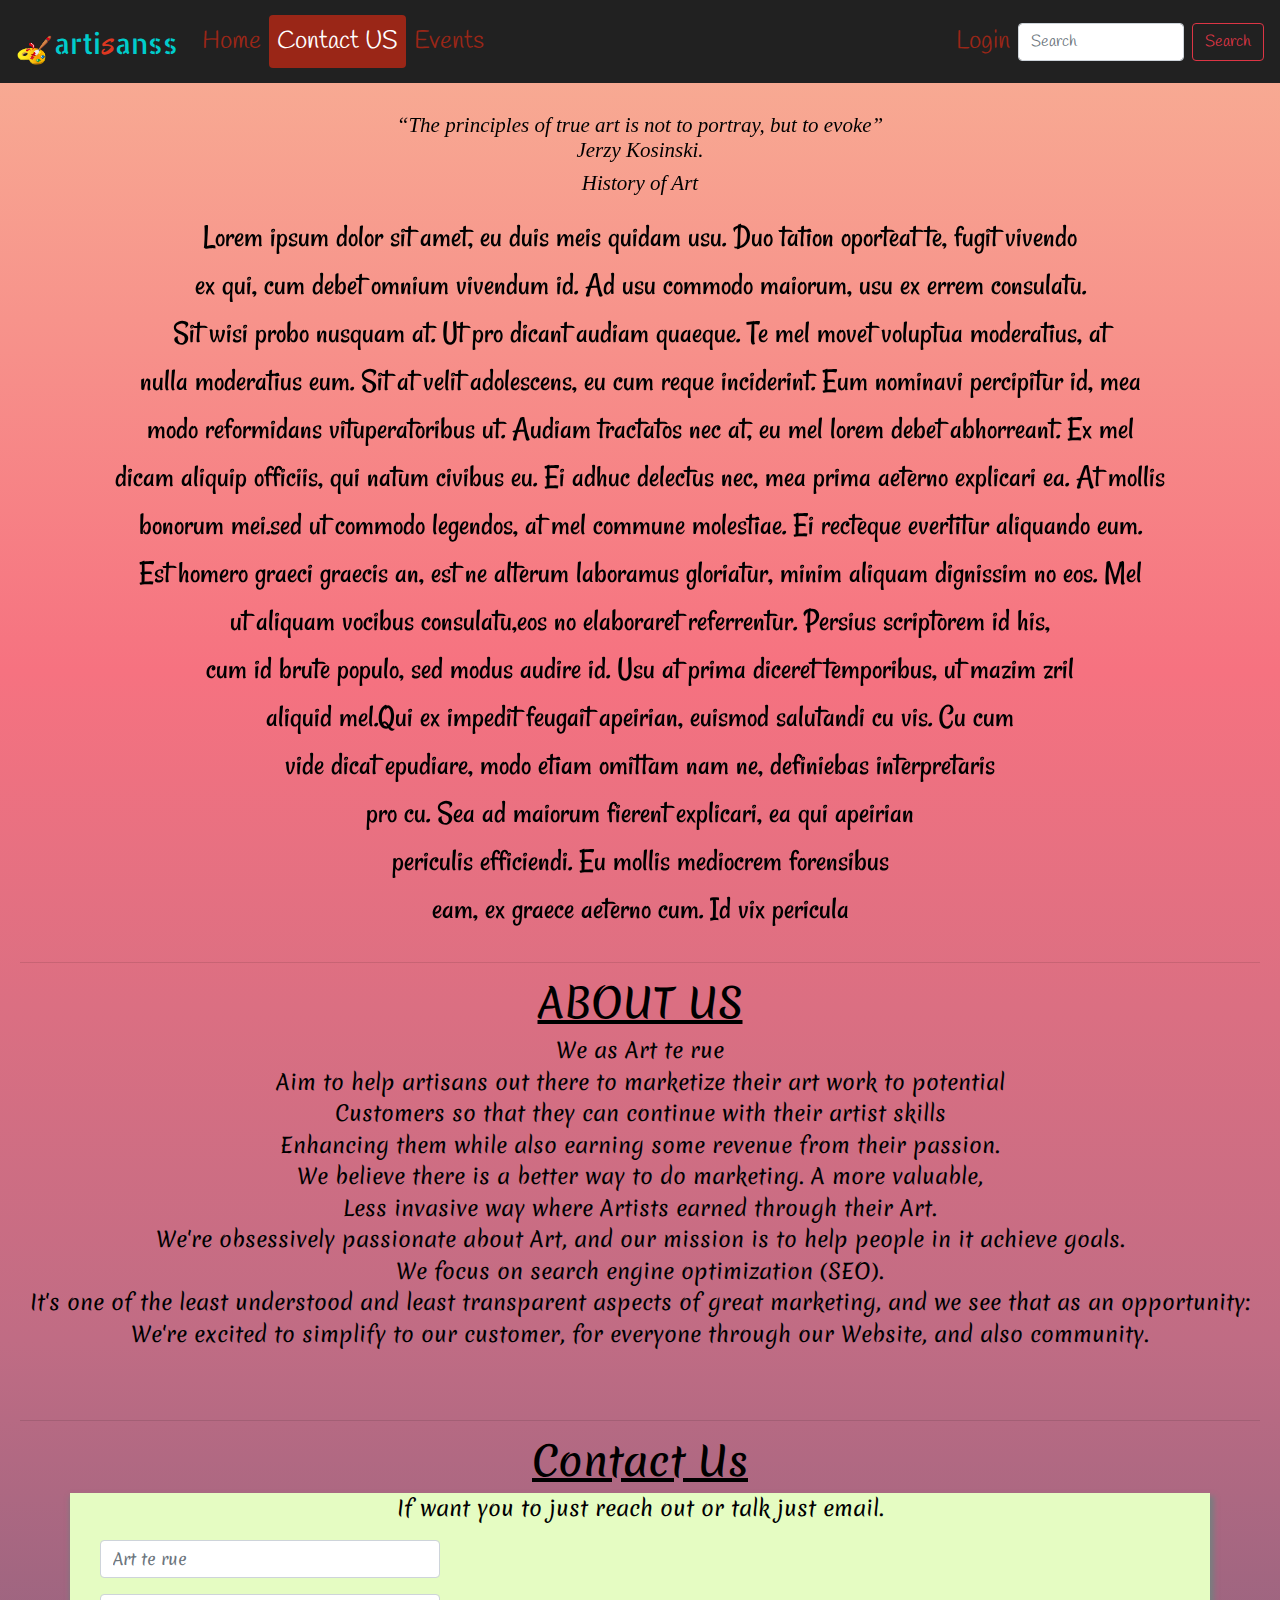
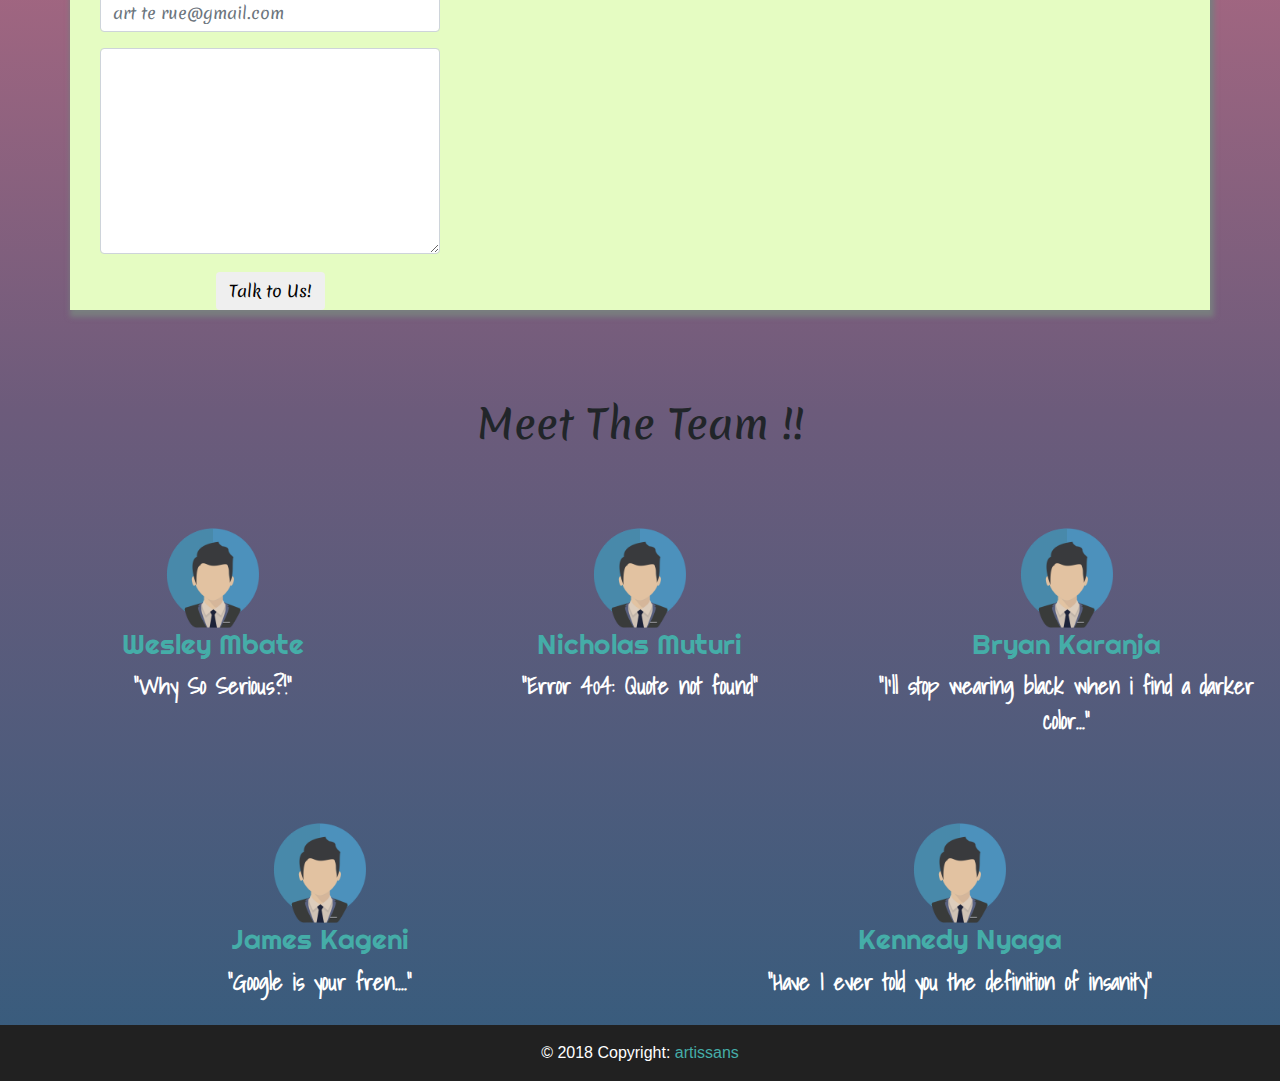
<file: Aboutus.html>
<!DOCTYPE html>
<html>
<head>
  <meta charset="utf-8">
  <title>ABOUT US</title>
  <link href="css/bootstrap.css" rel="stylesheet" type="text/css">
  <link href="css/aboutUs.css" rel="stylesheet" type="text/css">
  <link href="https://fonts.googleapis.com/css?family=Fredericka+the+Great|Handlee|Merienda|Righteous|Handlee|Shadows+Into+Light|Aladin|Allerta+Stencil|Berkshire+Swash|Condiment|Merienda+One|Mrs+Sheppards|Oregano|Rancho" rel="stylesheet">
  <script src="js/jquery-3.3.1.js"></script>
  <script src="js/scripts.js"></script>

</head>
<body>
  <div class="container-fill">
    <!--................Navbar.....................-->
    <nav class="navbar navbar-expand-lg nav-pills">
      <a class="navbar-brand" href="index.html">
        <img src="images/logo.png" alt="logo" width="38" height="38"><span class="fullBrand">arti<span class="Sbrand">s</span>anss</span>
      </a>
      <button class="navbar-toggler" type="button" data-toggle="collapse" data-target="#navbarSupportedContent" aria-controls="navbarSupportedContent" aria-expanded="false" aria-label="Toggle navigation">
      <span class="navbar-toggler-icon"><i class="fas fa-bars"></i></span>
    </button>
      <div class="collapse navbar-collapse" id="navbarSupportedContent">
        <ul class="navbar-nav mr-auto">
          <li class="nav-item">
            <a class="nav-link" href="index.html">Home</a>
          </li>
          <li class="nav-item">
            <a class="nav-link active" href="#btn">Contact US</a>
          </li>
          <li class="nav-item">
            <a class="nav-link" href="events.html">Events</a>
          </li>
        </ul>
        <ul class="navbar-nav pull-right">
          <li class="nav-item">
            <a class="nav-link ml-auto" href="index.html" id="login-nav">Login</a>
          </li>
        </ul>
        <form class="form-inline my-2 my-lg-0">
          <input class="form-control mr-sm-2" type="search" placeholder="Search" aria-label="Search">
          <button class="btn btn-outline-danger my-2 my-sm-0" type="submit">Search</button>
        </form>
      </div>
    </nav>
    <!--................endNavbar.....................-->

    <div id="box1">
      <h1><em>“The principles of true art is not to portray, but to evoke”</em><br><em>Jerzy Kosinski.</em></h1>
      <h1><em>History of Art</em></h1>
      <p>
        <div id="lorem1"> Lorem ipsum dolor sit amet, eu duis meis quidam usu. Duo tation oporteat te, fugit vivendo <br> ex qui, cum debet omnium vivendum id. Ad usu commodo maiorum, usu ex errem consulatu.  <br>Sit wisi probo nusquam at. Ut pro dicant audiam quaeque.
        Te mel movet voluptua  moderatius, at <br>nulla moderatius eum. Sit at velit adolescens, eu cum reque inciderint.  Eum nominavi percipitur id, mea
        <br>
        modo reformidans vituperatoribus ut. Audiam tractatos nec at, eu mel lorem debet abhorreant. Ex mel <br>
        dicam aliquip officiis, qui natum civibus eu. Ei adhuc delectus nec, mea prima aeterno  explicari ea. At mollis<br>
        bonorum mei.sed ut commodo legendos, at mel commune molestiae. Ei recteque evertitur aliquando eum. <br>
        </div>
        <div id="lorem2">
        Est homero graeci graecis an, est ne alterum laboramus gloriatur, minim aliquam  dignissim no eos. Mel <br>
        ut aliquam vocibus consulatu,eos no elaboraret referrentur. Persius scriptorem id his,  <br>
        cum id brute populo, sed modus audire id. Usu at prima diceret temporibus, ut mazim zril <br>
        aliquid mel.Qui ex impedit feugait apeirian, euismod salutandi cu vis. Cu cum <br>vide dicat epudiare, modo etiam omittam nam ne, definiebas  interpretaris <br>
        pro cu. Sea ad maiorum fierent explicari, ea qui apeirian <br>
        periculis efficiendi. Eu mollis mediocrem forensibus<br>
        eam, ex graece aeterno cum. Id vix pericula <br>
      </div>
    </p>
  </div>
  <br>



  <div id="box2">
    <hr>
    <h1><u>ABOUT US</u></h1>
    <p>We as Art te rue  <br>
      Aim to help artisans  out there to marketize their art work to potential <br>
      Customers so that they can continue with their artist skills <br>
      Enhancing them while also earning some revenue from their passion.<br>
      We believe there is a better way to do marketing. A more valuable, <br>
      Less invasive way where Artists earned through their Art.<br>
      We're obsessively passionate about Art, and our mission is to help people in it achieve goals.<br>
      We focus on search engine optimization (SEO). <br>
      It's one of the least understood and least transparent aspects of great marketing, and we see that as an opportunity:<br>
      We're excited to simplify to our customer, for everyone through our Website, and also community.</p>
      <br>
      <hr>
      <!-- <button id="btn" onclick="myFunction()" type="submit" class="btn btn-outline-success">CONTACT US <br>&#8595; </button> -->
      <h1><u>Contact Us</u></h1>

      <div id="show" class="container cont1">
        <p>If want  you to just reach out or talk just email.</p>

        <div class="col-sm-4 col-sm-offset-4">
          <form id="form" class="center-block" action="#" method="post">
            <div class="form-group">
              <label class="sr-only" for="inputName">Full name</label>

              <input id="inputName" class="form-control" type="text" placeholder="Art te rue" required />
            </div>

            <div class="form-group">
              <label for="inputMail" class="sr-only">Email Address</label>

              <input id="inputMail" class="form-control" type="email" placeholder="art te rue@gmail.com" required />
            </div>

            <div class="form-group">
              <label for="inputMessage" class="sr-only">Your Message</label>

              <textarea id="inputMessage" class="form-control" name="message" cols="30" rows="8" required></textarea>
            </div>

            <div class="form-group">
              <button class="btn btn-default center-block" type="submit" value="Hire me">Talk to Us!</button>
            </div>
          </form>
        </div>
      </div>
    </div>



    <div class="jumbo">
      <h1>Meet The Team !!</h1>
      <div class="row rowAV1">
        <div class="col-md-4">
          <img class="avatar" src="images/categories/avatar.png" alt="avatar">
          <h3><a href="https://github.com/Wess58">Wesley Mbate</a></h3>
          <p class="quotes">"Why So Serious?!"</p>
        </div>
        <div class="col-md-4 ">
          <img class="avatar" src="images/categories/avatar.png" alt="avatar">
          <h3><a href="https://github.com/Nicholas-Muturi">Nicholas Muturi</a></h3>
          <p class="quotes">"Error 404: Quote not found"</p>
        </div>
        <div class="col-md-4">
          <img class="avatar" src="images/categories/avatar.png" alt="avatar">
          <h3><a href="https://github.com/youngkhalid">Bryan Karanja</a></h3>
          <p class="quotes">"I'll stop wearing black when i find a darker color..."</p>
        </div>
      </div>
      <div class="row rowAV2">
        <div class="col-md-6">
          <img class="avatar" src="images/categories/avatar.png" alt="avatar">
          <h3><a href="https://github.com/KageniJK">James Kageni</a></h3>
          <p class="quotes">"Google is your fren...."</p>
        </div>
        <div class="col-md-6">
          <img class="avatar" src="images/categories/avatar.png" alt="avatar">
          <h3><a href="https://github.com/nyagaG">Kennedy Nyaga</a></h3>
          <p class="quotes">"Have I ever told you the definition of insanity"</p>
        </div>

      </div>
    </div>
    <footer class="page-footer font-small blue">
      <div class="footer-copyright text-center py-3" style="background: #212121; color: white;">© 2018 Copyright:
        <a href="index.html">artissans</a>
      </div>
    </footer>
  </div>

</body>
</html>
</file>
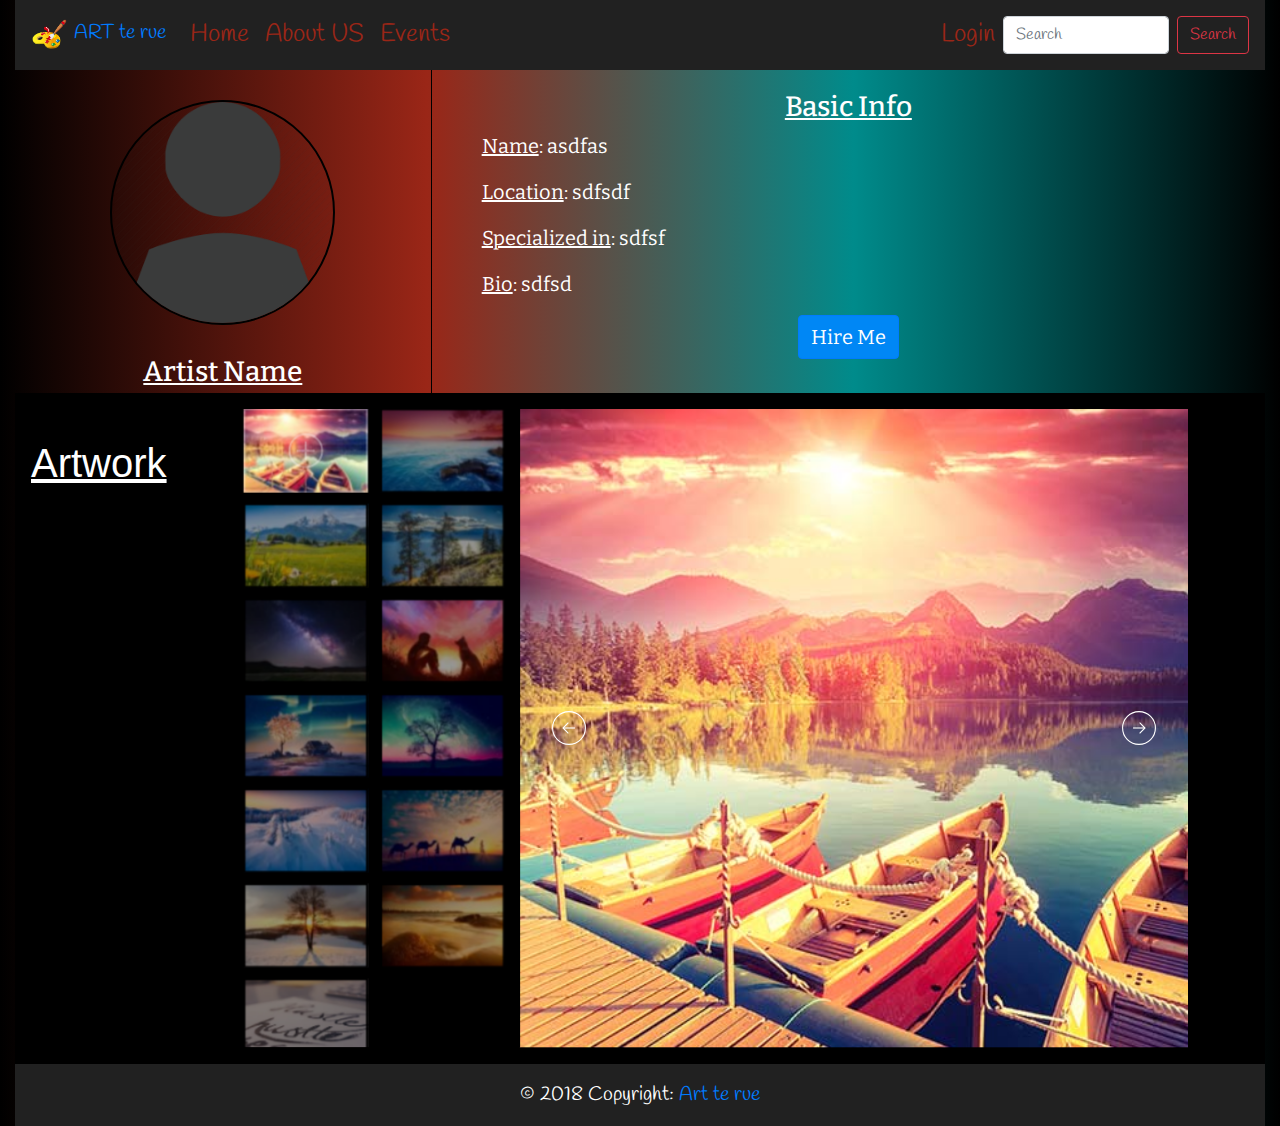
<file: artistPage.html>
<!DOCTYPE html>
<html>

<head>
  <meta charset="utf-8">
  <title>ART</title>
  <link href="css/bootstrap.css" rel="stylesheet">
  <link href="css/styles.css" rel="stylesheet">
  <link href="css/slider.css" rel="stylesheet">
  <link href="css/artistPage.css" rel="stylesheet">
  <link rel="stylesheet" href="css/animate.css">
  <link href="https://fonts.googleapis.com/css?family=Fredericka+the+Great|Handlee|Merienda" rel="stylesheet">
  <link rel="stylesheet" href="https://use.fontawesome.com/releases/v5.1.1/css/all.css" integrity="sha384-O8whS3fhG2OnA5Kas0Y9l3cfpmYjapjI0E4theH4iuMD+pLhbf6JI0jIMfYcK3yZ" crossorigin="anonymous">
  <script src="js/jquery-3.3.1.js"></script>
  <script src="js/jssor.slider-27.4.0.min.js"></script>
  <script src="js/sliderDry.js"></script>
  <script src="js/bootstrap.js"></script>
  <script src="js/scripts.js"></script>
</head>

<body>
  <div class="container-fluid">
    <!--................Navbar.....................-->
    <nav class="navbar navbar-expand-lg nav-pills">
      <a class="navbar-brand" href="index.html">
        <img src="images/logo.png" alt="logo" width="38" height="38">  ART te rue
      </a>
      <button class="navbar-toggler" type="button" data-toggle="collapse" data-target="#navbarSupportedContent" aria-controls="navbarSupportedContent" aria-expanded="false" aria-label="Toggle navigation">
      <span class="navbar-toggler-icon"><i class="fas fa-bars"></i></span>
    </button>
      <div class="collapse navbar-collapse" id="navbarSupportedContent">
        <ul class="navbar-nav mr-auto">
          <li class="nav-item">
            <a class="nav-link" href="index.html">Home</a>
          </li>
          <li class="nav-item">
            <a class="nav-link" href="#">About US</a>
          </li>
          <li class="nav-item">
            <a class="nav-link" href="events.html">Events</a>
          </li>
        </ul>
        <ul class="navbar-nav pull-right">
          <li class="nav-item">
            <a class="nav-link ml-auto" href="#" id="login-nav">Login</a>
          </li>
        </ul>
        <form class="form-inline my-2 my-lg-0">
          <input class="form-control mr-sm-2" type="search" placeholder="Search" aria-label="Search">
          <button class="btn btn-outline-danger my-2 my-sm-0" type="submit">Search</button>
        </form>
      </div>
    </nav>
    <!--................endNavbar.....................-->

    <!-- ..................login modal.................... -->
    <div id="id01" class="modal">
      <form class="modal-content animate" action="/action_page.php">
        <span onclick="document.getElementById('id01').style.display='none'" class="close" title="Close Modal">&times;</span>
        <div class="container">
          <label for="uname"><b>Username</b></label>
          <input type="text" placeholder="Enter Username" name="uname" required>
          <label for="psw"><b>Password</b></label>
          <input type="password" placeholder="Enter Password" name="psw" required>
          <button type="submit">Login</button>
          <label>
        <input type="checkbox" checked="checked" name="remember"> Remember me
      </label>
        </div>
        <div class="container" style="background-color:#f1f1f1">
          <button type="button" class="cancelbtn" id="login-cancel">Cancel</button>
          <span class="psw">Forgot <a href="#">password?</a></span>
          <span class="psw">Forgot <a href="#">password?</a></span>
        </div>
      </form>
    </div>
    <!-- ......................end login modal......................... -->

    <!-- ............................... ARTIST PAGE ..................................-->
    <div class="artistPage">
      <div class="row artist-page-header">
        <div class="col-md-4 header-section-1">
          <img src="images/defaultArtistPage/user.png" alt="User Image">
          <h3>Artist Name</h3>
        </div>
        <div class="col-md-8 header-section-2">
          <h3>Basic Info</h3>
          <p><span class="info-title">Name</span>: asdfas</p>
          <p><span class="info-title">Location</span>: sdfsdf</p>
          <p><span class="info-title">Specialized in</span>: sdfsf</p>
          <p><span class="info-title">Bio</span>: sdfsd</p>
          <span class="btn btn-primary hire" id="hire">Hire Me</span>
        </div>
      </div>
      <div class="artwork">
        <h2>Artwork</h2>
        <div id="jssor_1" class="container">
            <!-- Loading Screen -->
            <div data-u="loading" class="jssorl-009-spin">
                <img src="images/defaultArtistPage/img/spin.svg" />
            </div>
            <div data-u="slides" id="slides">
                <div>

                    <img data-u="image" src="images/defaultArtistPage/img/004.jpg" />
                    <img data-u="thumb" src="images/defaultArtistPage/img/004-s99x66.jpg" />
                </div>
                <div>
                    <img data-u="image" src="images/defaultArtistPage/img/005.jpg" />
                    <img data-u="thumb" src="images/defaultArtistPage/img/005-s99x66.jpg" />
                </div>
                <div>
                    <img data-u="image" src="images/defaultArtistPage/img/006.jpg" />
                    <img data-u="thumb" src="images/defaultArtistPage/img/006-s99x66.jpg" />
                </div>
                <div>
                    <img data-u="image" src="images/defaultArtistPage/img/007.jpg" />
                    <img data-u="thumb" src="images/defaultArtistPage/img/007-s99x66.jpg" />
                </div>
                <div>
                    <img data-u="image" src="images/defaultArtistPage/img/008.jpg" />
                    <img data-u="thumb" src="images/defaultArtistPage/img/008-s99x66.jpg" />
                </div>
                <div>
                    <img data-u="image" src="images/defaultArtistPage/img/009.jpg" />
                    <img data-u="thumb" src="images/defaultArtistPage/img/009-s99x66.jpg" />
                </div>
                <div>
                    <img data-u="image" src="images/defaultArtistPage/img/010.jpg" />
                    <img data-u="thumb" src="images/defaultArtistPage/img/010-s99x66.jpg" />
                </div>
                <div>
                    <img data-u="image" src="images/defaultArtistPage/img/013.jpg" />
                    <img data-u="thumb" src="images/defaultArtistPage/img/013-s99x66.jpg" />
                </div>
                <div>
                    <img data-u="image" src="images/defaultArtistPage/img/014.jpg" />
                    <img data-u="thumb" src="images/defaultArtistPage/img/014-s99x66.jpg" />
                </div>
                <div>
                    <img data-u="image" src="images/defaultArtistPage/img/015.jpg" />
                    <img data-u="thumb" src="images/defaultArtistPage/img/015-s99x66.jpg" />
                </div>
                <div>
                    <img data-u="image" src="images/defaultArtistPage/img/016.jpg" />
                    <img data-u="thumb" src="images/defaultArtistPage/img/016-s99x66.jpg" />
                </div>
                <div>
                    <img data-u="image" src="images/defaultArtistPage/img/017.jpg" />
                    <img data-u="thumb" src="images/defaultArtistPage/img/017-s99x66.jpg" />
                </div>
                <div>
                    <img data-u="image" src="images/defaultArtistPage/img/callig.jpg" />
                    <img data-u="thumb" src="images/defaultArtistPage/img/callig.jpg" />
                </div>
            </div>
            <!-- Thumbnail Navigator -->
            <div data-u="thumbnavigator" class="jssort101"  data-autocenter="2" data-scale-left="0.75">
                <div data-u="slides">
                    <div data-u="prototype" class="p" style="width:140px;height:95px;">
                        <div data-u="thumbnailtemplate" class="t"></div>
                        <svg viewbox="0 0 16000 16000" class="cv">
                            <circle class="a" cx="8000" cy="8000" r="3238.1"></circle>
                            <line class="a" x1="6190.5" y1="8000" x2="9809.5" y2="8000"></line>
                            <line class="a" x1="8000" y1="9809.5" x2="8000" y2="6190.5"></line>
                        </svg>
                    </div>
                </div>
            </div>
            <!-- Arrow Navigator -->
            <div data-u="arrowleft" class="jssora093" id="arrowLeft" data-autocenter="2">
                <svg viewbox="0 0 16000 16000" style="position:absolute;top:0;left:0;width:100%;height:100%;">
                    <circle class="c" cx="8000" cy="8000" r="5920"></circle>
                    <polyline class="a" points="7777.8,6080 5857.8,8000 7777.8,9920 "></polyline>
                    <line class="a" x1="10142.2" y1="8000" x2="5857.8" y2="8000"></line>
                </svg>
            </div>
            <div data-u="arrowright" class="jssora093" id="arrowRight" data-autocenter="2">
                <svg viewbox="0 0 16000 16000" style="position:absolute;top:0;left:0;width:100%;height:100%;">
                    <circle class="c" cx="8000" cy="8000" r="5920"></circle>
                    <polyline class="a" points="8222.2,6080 10142.2,8000 8222.2,9920 "></polyline>
                    <line class="a" x1="5857.8" y1="8000" x2="10142.2" y2="8000"></line>
                </svg>
            </div>
        </div>

      </div>
    </div>
    <!-- ...............................END ARTIST PAGE ..................................-->


    <!--.....................Footer....................-->
    <footer class="page-footer font-small blue">
      <div class="footer-copyright text-center py-3" style="background: #212121; color: white;">© 2018 Copyright:
        <a href="#">Art te rue</a>
      </div>
    </footer>

  </div>
</body>
</file>
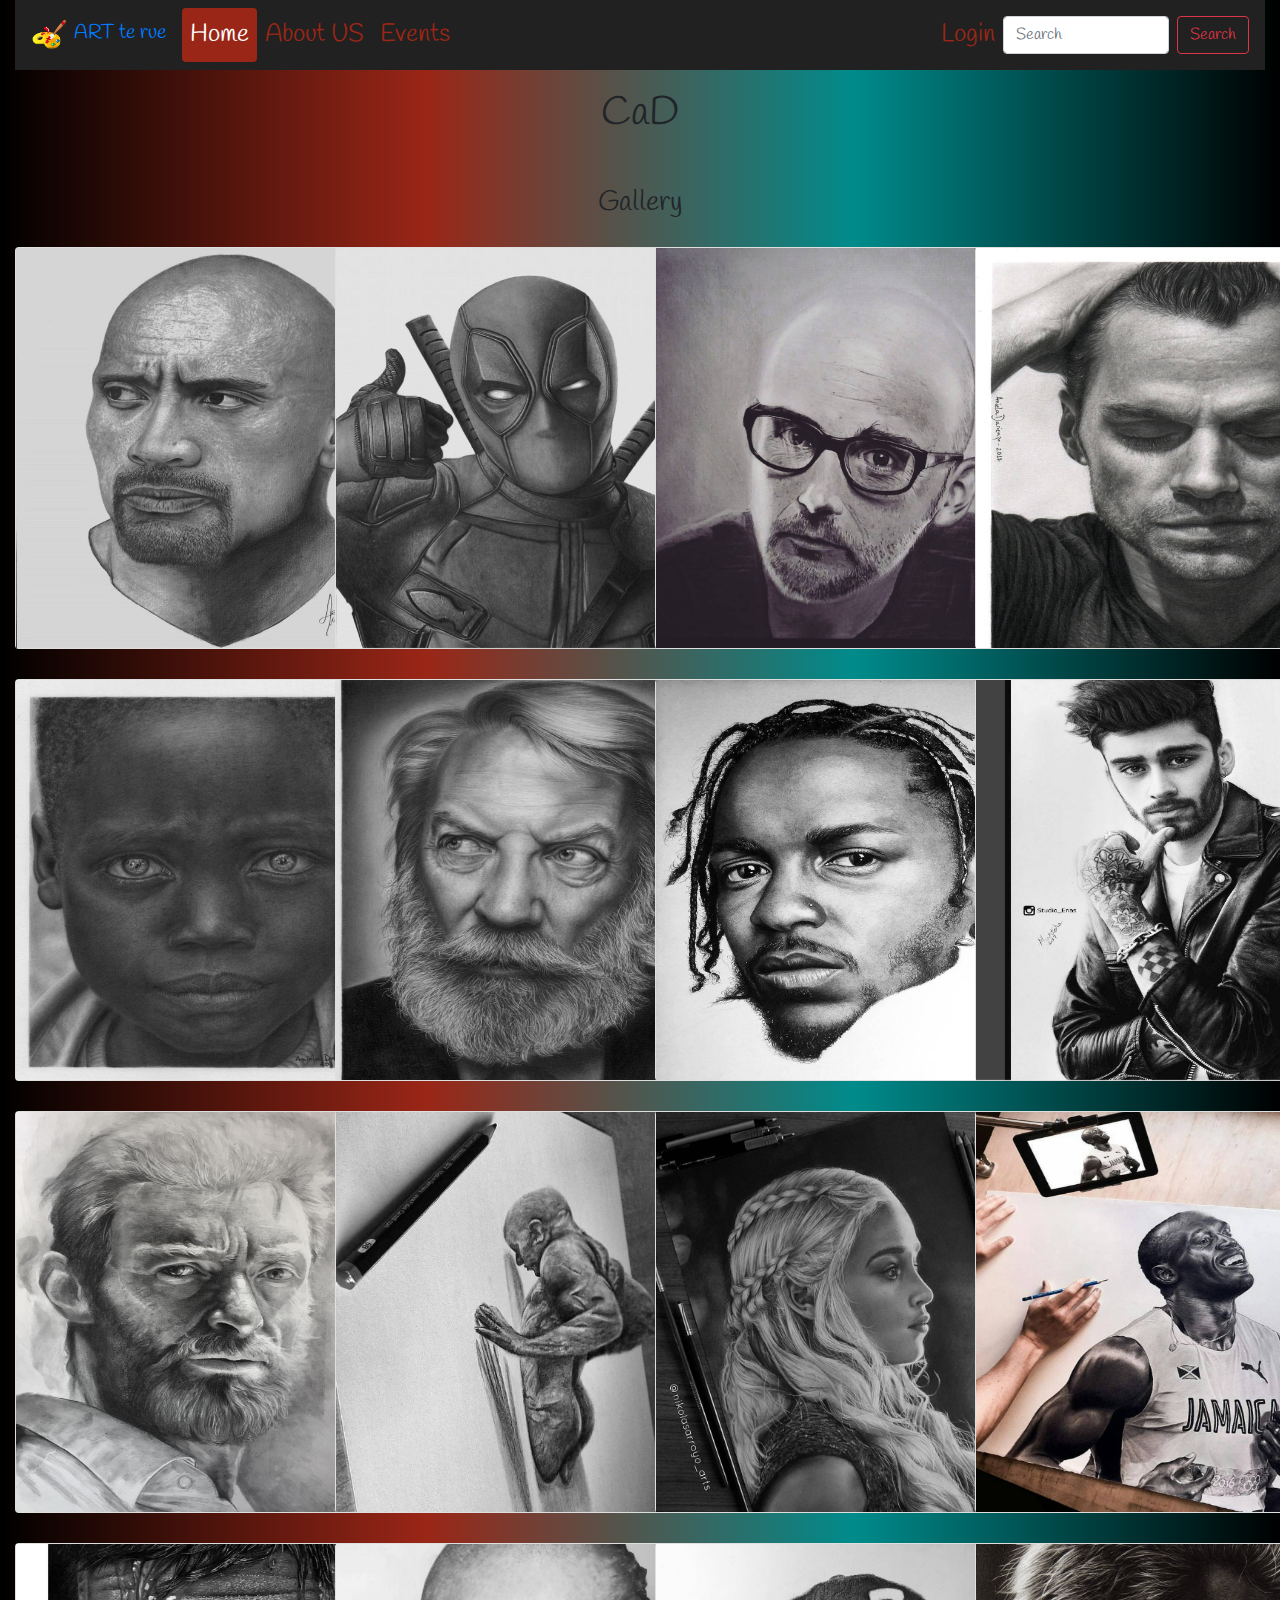
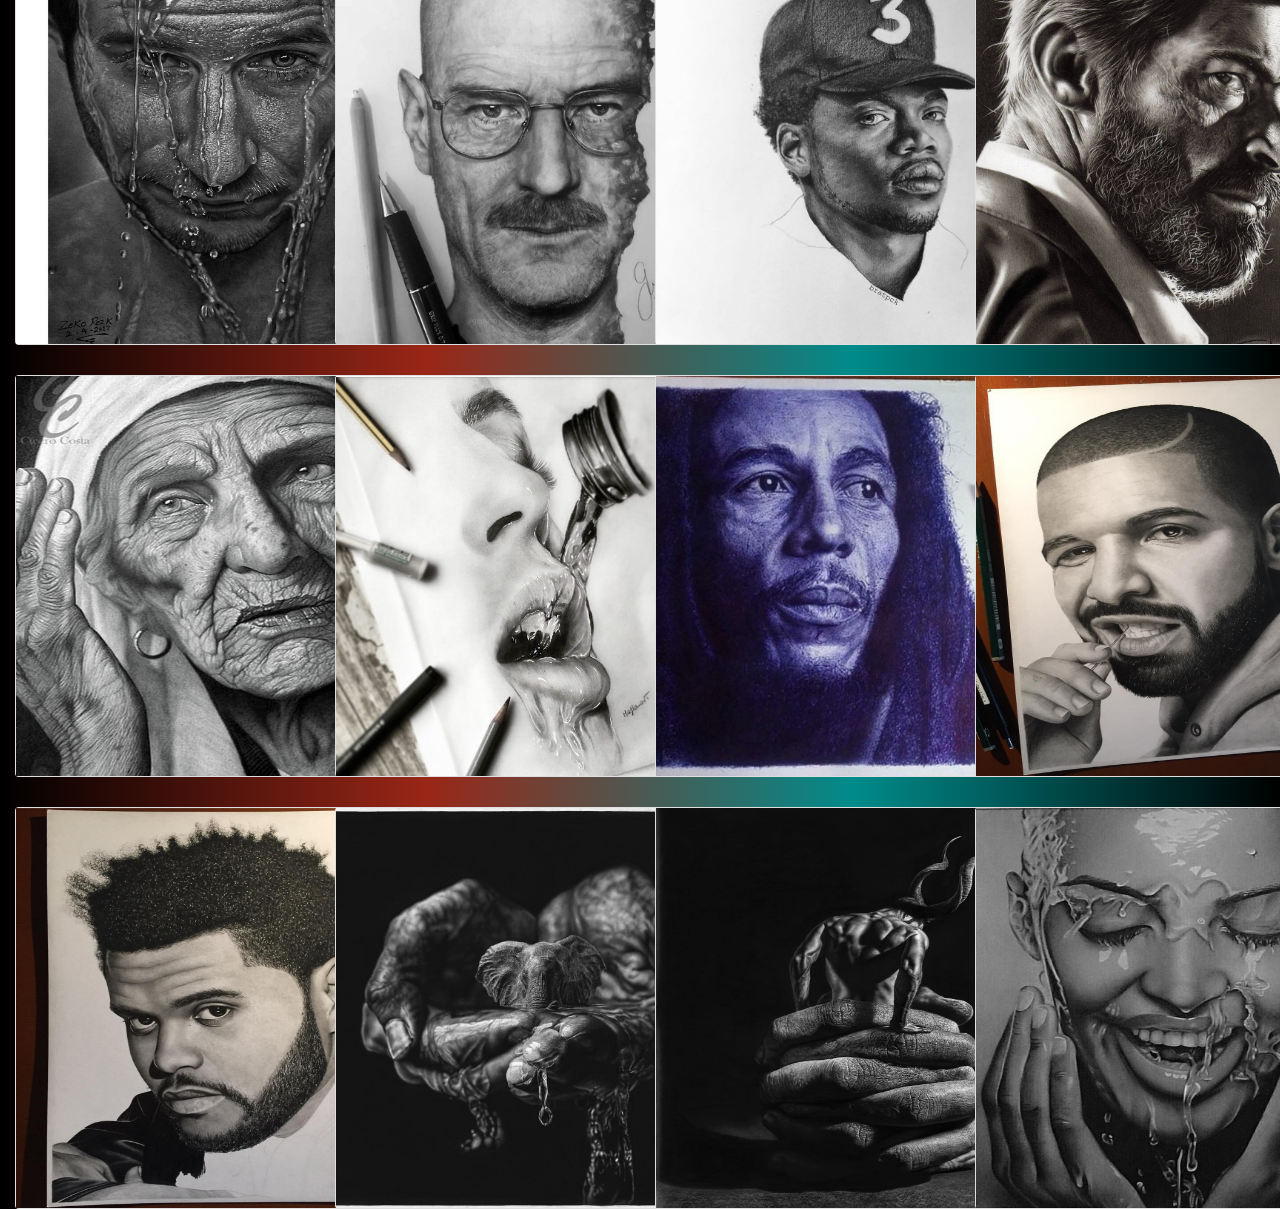
<file: CAD.html>
<!DOCTYPE html>
<html lang="en">

<head>
  <meta charset="UTF-8">
  <meta name="viewport" content="width=device-width, initial-scale=1.0">
  <meta http-equiv="X-UA-Compatible" content="ie=edge">
  <title>CaD</title>
  <link href="https://fonts.googleapis.com/css?family=Fredericka+the+Great|Handlee|Merienda" rel="stylesheet">
  <link rel="stylesheet" href="https://use.fontawesome.com/releases/v5.1.1/css/all.css" integrity="sha384-O8whS3fhG2OnA5Kas0Y9l3cfpmYjapjI0E4theH4iuMD+pLhbf6JI0jIMfYcK3yZ" crossorigin="anonymous">
  <link href="css/bootstrap.css" rel="stylesheet">
  <link href="css/illustrations.css" rel="stylesheet">
  <link href="css/styles.css" rel="stylesheet">
  <script src="js/jquery-3.3.1.js"></script>
  <script src="js/jquery.flip.js"></script>
  <script src="js/bootstrap.js"></script>
</head>

<body>
  <div class="container-fluid">

    <!--................Navbar.....................-->
    <nav class="navbar navbar-expand-lg nav-pills">
      <a class="navbar-brand" href="index.html">
        <img src="images/logo.png" alt="logo" id="logo">  ART te rue
      </a>
      <button class="navbar-toggler" type="button" data-toggle="collapse" data-target="#navbarSupportedContent" aria-controls="navbarSupportedContent" aria-expanded="false" aria-label="Toggle navigation">
      <span class="navbar-toggler-icon"><i class="fas fa-bars"></i></span>
    </button>
      <div class="collapse navbar-collapse" id="navbarSupportedContent">
        <ul class="navbar-nav mr-auto">
          <li class="nav-item">
            <a class="nav-link active" href="#">Home</a>
          </li>
          <li class="nav-item">
            <a class="nav-link" href="Aboutus.html">About US</a>
          </li>
          <li class="nav-item">
            <a class="nav-link" href="events.html">Events</a>
          </li>
        </ul>
        <ul class="navbar-nav pull-right">
          <li class="nav-item">
            <a class="nav-link ml-auto" href="#" id="login-nav">Login</a>
          </li>
        </ul>
        <form class="form-inline my-2 my-lg-0">
          <input class="form-control mr-sm-2" type="search" placeholder="Search" aria-label="Search">
          <button class="btn btn-outline-danger my-2 my-sm-0" type="submit">Search</button>
        </form>
      </div>
    </nav>
    <!--................endNavbar.....................-->

    <h1>CaD</h1>
    <h3>Gallery</h3>
    <div class="grid">
      <div class="card">
        <div class="front">
          <img src="images/illustrations/1.jpg" alt="1">
        </div>
        <div class="back">
          <h2>Description</h2>
          <p>Lorem ipsum dolor sit amet, consectetur adipisicing elit. Excepturi repellat, optio esse earum commodi explicabo facilis tempora.</p>
          <h4><em><a href="images/illustrations/1.jpg">View Image</a></em></h4>
          <h4><a href="artistPageWess.html">@Wess</a></h4>
        </div>
      </div>
      <div class="card">
        <div class="front">
          <img src="images/illustrations/2.jpg" alt="2">
        </div>
        <div class="back">
          <h2>Description</h2>
          <p>Lorem ipsum dolor sit amet, consectetur adipisicing elit. Excepturi repellat, optio esse earum commodi explicabo facilis tempora.</p>
          <h4><em><a href="images/illustrations/2.jpg">View Image</a></em></h4>
          <h4><a href="artistPageWess.html">@Wess</a></h4>
        </div>
      </div>
      <div class="card">
        <div class="front">
          <img src="images/illustrations/3.jpg" alt="3">
        </div>
        <div class="back">
          <h2>Description</h2>
          <p>Lorem ipsum dolor sit amet, consectetur adipisicing elit. Excepturi repellat, optio esse earum commodi explicabo facilis tempora.</p>
          <h4><em><a href="images/illustrations/3.jpg">View Image</a></em></h4>
          <h4><a href="artistPageWess.html">@Wess</a></h4>
        </div>
      </div>
      <div class="card">
        <div class="front">
          <img src="images/illustrations/4.jpg" alt="4">
        </div>
        <div class="back">
          <h2>Description</h2>
          <p>Lorem ipsum dolor sit amet, consectetur adipisicing elit. Excepturi repellat, optio esse earum commodi explicabo facilis tempora.</p>
          <h4><em><a href="images/illustrations/4.jpg">View Image</a></em></h4>
          <h4><a href="artistPageWess.html">@Wess</a></h4>
        </div>
      </div>
      <div class="card">
        <div class="front">
          <img src="images/illustrations/5.jpg" alt="5">
        </div>
        <div class="back">
          <h2>Description</h2>
          <p>Lorem ipsum dolor sit amet, consectetur adipisicing elit. Excepturi repellat, optio esse earum commodi explicabo facilis tempora.</p>
          <h4><em><a href="images/illustrations/5.jpg">View Image</a></em></h4>
          <h4><a href="artistPageWess.html">@Wess</a></h4>
        </div>
      </div>
      <div class="card">
        <div class="front">
          <img src="images/illustrations/6.jpg" alt="6">
        </div>
        <div class="back">
          <h2>Description</h2>
          <p>Lorem ipsum dolor sit amet, consectetur adipisicing elit. Excepturi repellat, optio esse earum commodi explicabo facilis tempora.</p>
          <h4><em><a href="images/illustrations/6.jpg">View Image</a></em></h4>
          <h4><a href="artistPageWess.html">@Wess</a></h4>
        </div>
      </div>
      <div class="card">
        <div class="front">
          <img src="images/illustrations/7.jpg" alt="7">
        </div>
        <div class="back">
          <h2>Description</h2>
          <p>Lorem ipsum dolor sit amet, consectetur adipisicing elit. Excepturi repellat, optio esse earum commodi explicabo facilis tempora.</p>
          <h4><em><a href="images/illustrations/7.jpg">View Image</a></em></h4>
          <h4><a href="artistPageWess.html">@Wess</a></h4>
        </div>
      </div>
      <div class="card">
        <div class="front">
          <img src="images/illustrations/8.jpg" alt="8">
        </div>
        <div class="back">
          <h2>Description</h2>
          <p>Lorem ipsum dolor sit amet, consectetur adipisicing elit. Excepturi repellat, optio esse earum commodi explicabo facilis tempora.</p>
          <h4><em><a href="images/illustrations/8.jpg">View Image</a></em></h4>
          <h4><a href="artistPageWess.html">@Wess</a></h4>
        </div>
      </div>
      <div class="card">
        <div class="front">
          <img src="images/illustrations/9.jpg" alt="9">
        </div>
        <div class="back">
          <h2>Description</h2>
          <p>Lorem ipsum dolor sit amet, consectetur adipisicing elit. Excepturi repellat, optio esse earum commodi explicabo facilis tempora.</p>
          <h4><em><a href="images/illustrations/9.jpg">View Image</a></em></h4>
          <h4><a href="artistPageWess.html">@Wess</a></h4>
        </div>
      </div>
      <div class="card">
        <div class="front">
          <img src="images/illustrations/10.jpg" alt="10">
        </div>
        <div class="back">
          <h2>Description</h2>
          <p>Lorem ipsum dolor sit amet, consectetur adipisicing elit. Excepturi repellat, optio esse earum commodi explicabo facilis tempora.</p>
          <h4><em><a href="images/illustrations/10.jpg">View Image</a></em></h4>
          <h4><a href="artistPageWess.html">@Wess</a></h4>
        </div>
      </div>
      <div class="card">
        <div class="front">
          <img src="images/illustrations/11.jpg" alt="11">
        </div>
        <div class="back">
          <h2>Description</h2>
          <p>Lorem ipsum dolor sit amet, consectetur adipisicing elit. Excepturi repellat, optio esse earum commodi explicabo facilis tempora.</p>
          <h4><em><a href="images/illustrations/11.jpg">View Image</a></em></h4>
          <h4><a href="artistPageWess.html">@Wess</a></h4>
        </div>
      </div>
      <div class="card">
        <div class="front">
          <img src="images/illustrations/12.jpg" alt="12">
        </div>
        <div class="back">
          <h2>Description</h2>
          <p>Lorem ipsum dolor sit amet, consectetur adipisicing elit. Excepturi repellat, optio esse earum commodi explicabo facilis tempora.</p>
          <h4><em><a href="images/illustrations/12.jpg">View Image</a></em></h4>
          <h4><a href="artistPageWess.html">@Wess</a></h4>
        </div>
      </div>
      <div class="card">
        <div class="front">
          <img src="images/illustrations/13.jpg" alt="13">
        </div>
        <div class="back">
          <h2>Description</h2>
          <p>Lorem ipsum dolor sit amet, consectetur adipisicing elit. Excepturi repellat, optio esse earum commodi explicabo facilis tempora.</p>
          <h4><em><a href="images/illustrations/13.jpg">View Image</a></em></h4>
          <h4><a href="artistPageWess.html">@Wess</a></h4>
        </div>
      </div>
      <div class="card">
        <div class="front">
          <img src="images/illustrations/14.jpg" alt="14">
        </div>
        <div class="back">
          <h2>Description</h2>
          <p>Lorem ipsum dolor sit amet, consectetur adipisicing elit. Excepturi repellat, optio esse earum commodi explicabo facilis tempora.</p>
          <h4><em><a href="images/illustrations/14.jpg">View Image</a></em></h4>
          <h4><a href="artistPageWess.html">@Wess</a></h4>
        </div>
      </div>
      <div class="card">
        <div class="front">
          <img src="images/illustrations/15.jpg" alt="15">
        </div>
        <div class="back">
          <h2>Description</h2>
          <p>Lorem ipsum dolor sit amet, consectetur adipisicing elit. Excepturi repellat, optio esse earum commodi explicabo facilis tempora.</p>
          <h4><em><a href="images/illustrations/15.jpg">View Image</a></em></h4>
          <h4><a href="artistPageWess.html">@Wess</a></h4>
        </div>
      </div>
      <div class="card">
        <div class="front">
          <img src="images/illustrations/16.jpg" alt="16">
        </div>
        <div class="back">
          <h2>Description</h2>
          <p>Lorem ipsum dolor sit amet, consectetur adipisicing elit. Excepturi repellat, optio esse earum commodi explicabo facilis tempora.</p>
          <h4><em><a href="images/illustrations/16.jpg">View Image</a></em></h4>
          <h4><a href="artistPageWess.html">@Wess</a></h4>
        </div>
      </div>
      <div class="card">
        <div class="front">
          <img src="images/illustrations/17.jpg" alt="17">
        </div>
        <div class="back">
          <h2>Description</h2>
          <p>Lorem ipsum dolor sit amet, consectetur adipisicing elit. Excepturi repellat, optio esse earum commodi explicabo facilis tempora.</p>
          <h4><em><a href="images/illustrations/17.jpg">View Image</a></em></h4>
          <h4><a href="artistPageWess.html">@Wess</a></h4>
        </div>
      </div>
      <div class="card">
        <div class="front">
          <img src="images/illustrations/18.jpg" alt="18">
        </div>
        <div class="back">
          <h2>Description</h2>
          <p>Lorem ipsum dolor sit amet, consectetur adipisicing elit. Excepturi repellat, optio esse earum commodi explicabo facilis tempora.</p>
          <h4><em><a href="images/illustrations/18.jpg">View Image</a></em></h4>
          <h4><a href="artistPageWess.html">@Wess</a></h4>
        </div>
      </div>
      <div class="card">
        <div class="front">
          <img src="images/illustrations/19.jpg" alt="19">
        </div>
        <div class="back">
          <h2>Description</h2>
          <p>Lorem ipsum dolor sit amet, consectetur adipisicing elit. Excepturi repellat, optio esse earum commodi explicabo facilis tempora.</p>
          <h4><em><a href="images/illustrations/19.jpg">View Image</a></em></h4>
          <h4><a href="artistPageWess.html">@Wess</a></h4>
        </div>
      </div>
      <div class="card">
        <div class="front">
          <img src="images/illustrations/20.jpg" alt="20">
        </div>
        <div class="back">
          <h2>Description</h2>
          <p>Lorem ipsum dolor sit amet, consectetur adipisicing elit. Excepturi repellat, optio esse earum commodi explicabo facilis tempora.</p>
          <h4><em><a href="images/illustrations/20.jpg">View Image</a></em></h4>
          <h4><a href="artistPageWess.html">@Wess</a></h4>
        </div>
      </div>
      <div class="card">
        <div class="front">
          <img src="images/illustrations/21.jpg" alt="21">
        </div>
        <div class="back">
          <h2>Description</h2>
          <p>Lorem ipsum dolor sit amet, consectetur adipisicing elit. Excepturi repellat, optio esse earum commodi explicabo facilis tempora.</p>
          <h4><em><a href="images/illustrations/21.jpg">View Image</a></em></h4>
          <h4><a href="artistPageWess.html">@Wess</a></h4>
        </div>
      </div>
      <div class="card">
        <div class="front">
          <img src="images/illustrations/22.jpg" alt="22">
        </div>
        <div class="back">
          <h2>Description</h2>
          <p>Lorem ipsum dolor sit amet, consectetur adipisicing elit. Excepturi repellat, optio esse earum commodi explicabo facilis tempora.</p>
          <h4><em><a href="images/illustrations/22.jpg">View Image</a></em></h4>
          <h4><a href="artistPageWess.html">@Wess</a></h4>
        </div>
      </div>
      <div class="card">
        <div class="front">
          <img src="images/illustrations/23.jpg" alt="23">
        </div>
        <div class="back">
          <h2>Description</h2>
          <p>Lorem ipsum dolor sit amet, consectetur adipisicing elit. Excepturi repellat, optio esse earum commodi explicabo facilis tempora.</p>
          <h4><em><a href="images/illustrations/23.jpg">View Image</a></em></h4>
          <h4><a href="artistPageWess.html">@Wess</a></h4>
        </div>
      </div>
      <div class="card">
        <div class="front">
          <img src="images/illustrations/24.jpg" alt="24">
        </div>
        <div class="back">
          <h2>Description</h2>
          <p>Lorem ipsum dolor sit amet, consectetur adipisicing elit. Excepturi repellat, optio esse earum commodi explicabo facilis tempora.</p>
          <h4><em><a href="images/illustrations/24.jpg">View Image</a></em></h4>
          <h4><a href="artistPageWess.html">@Wess</a></h4>
        </div>
      </div>
    </div>
  </div>
</body>

</html>
</file>
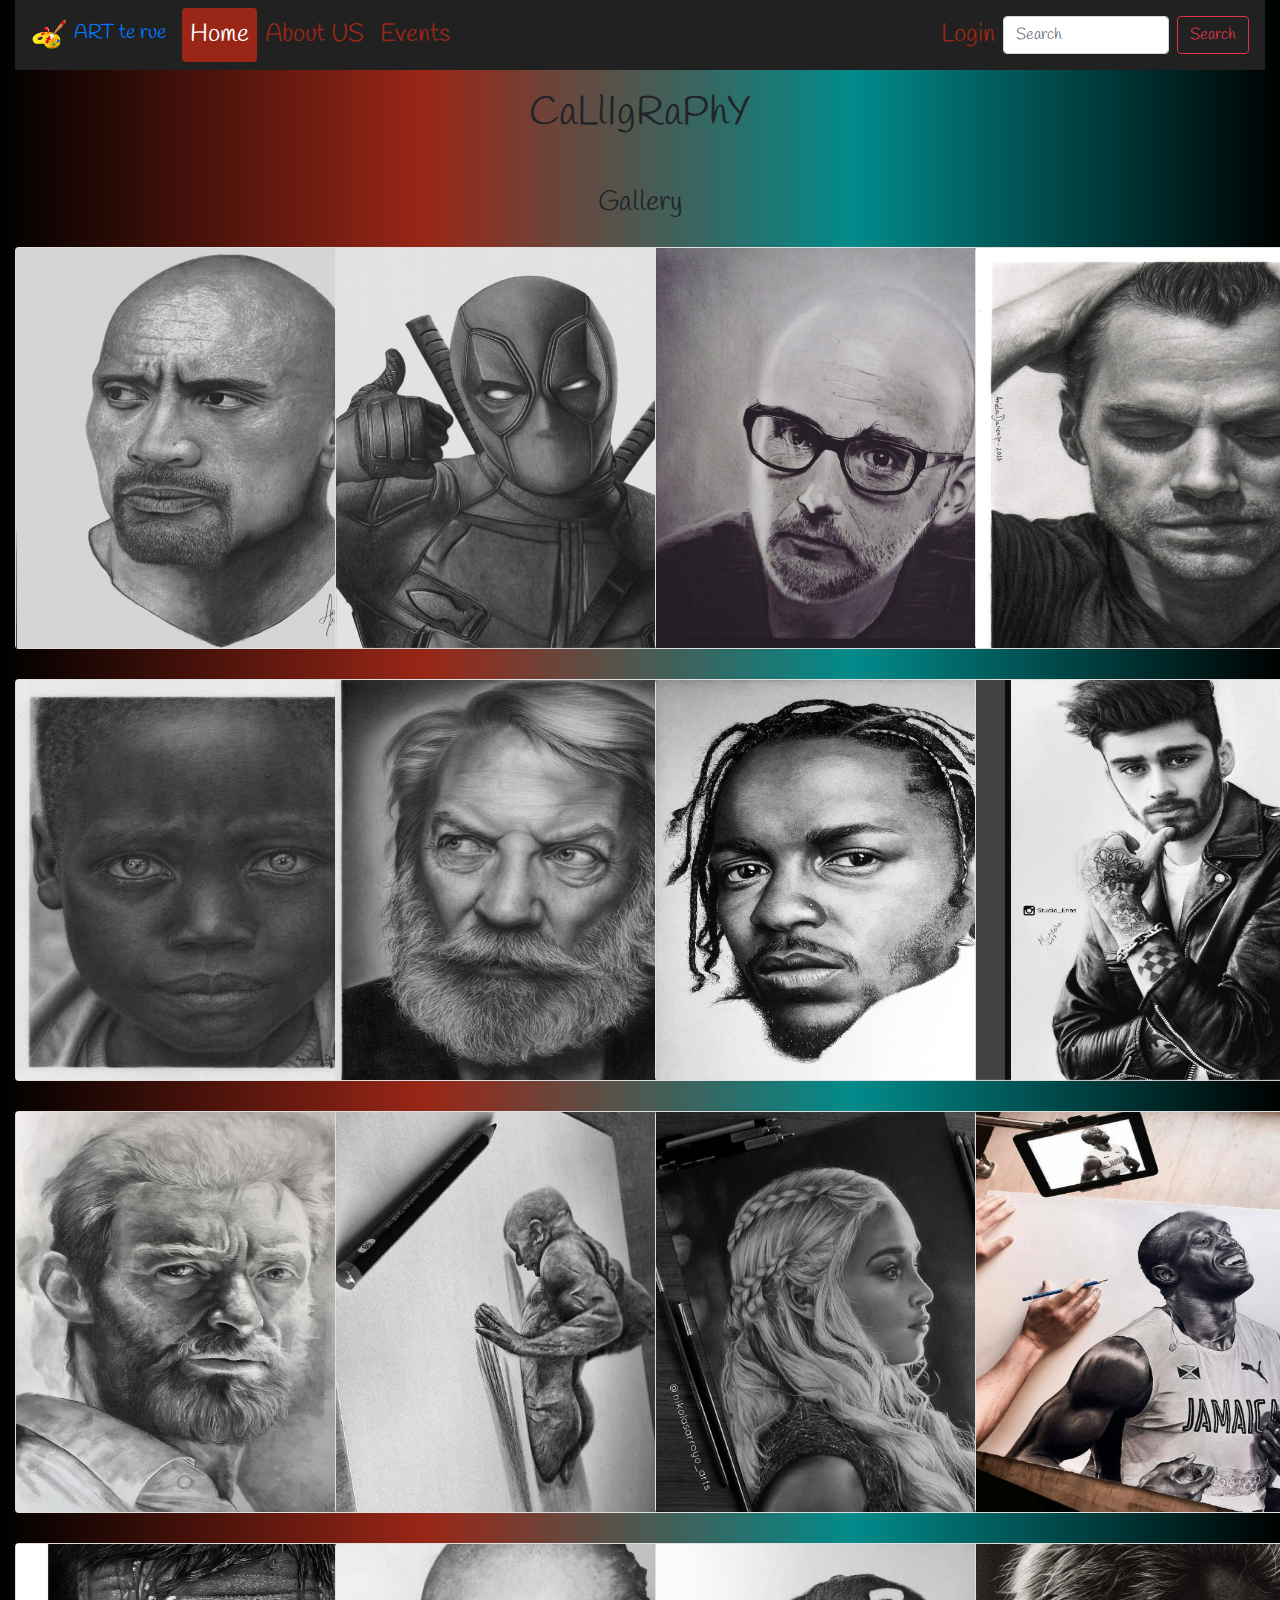
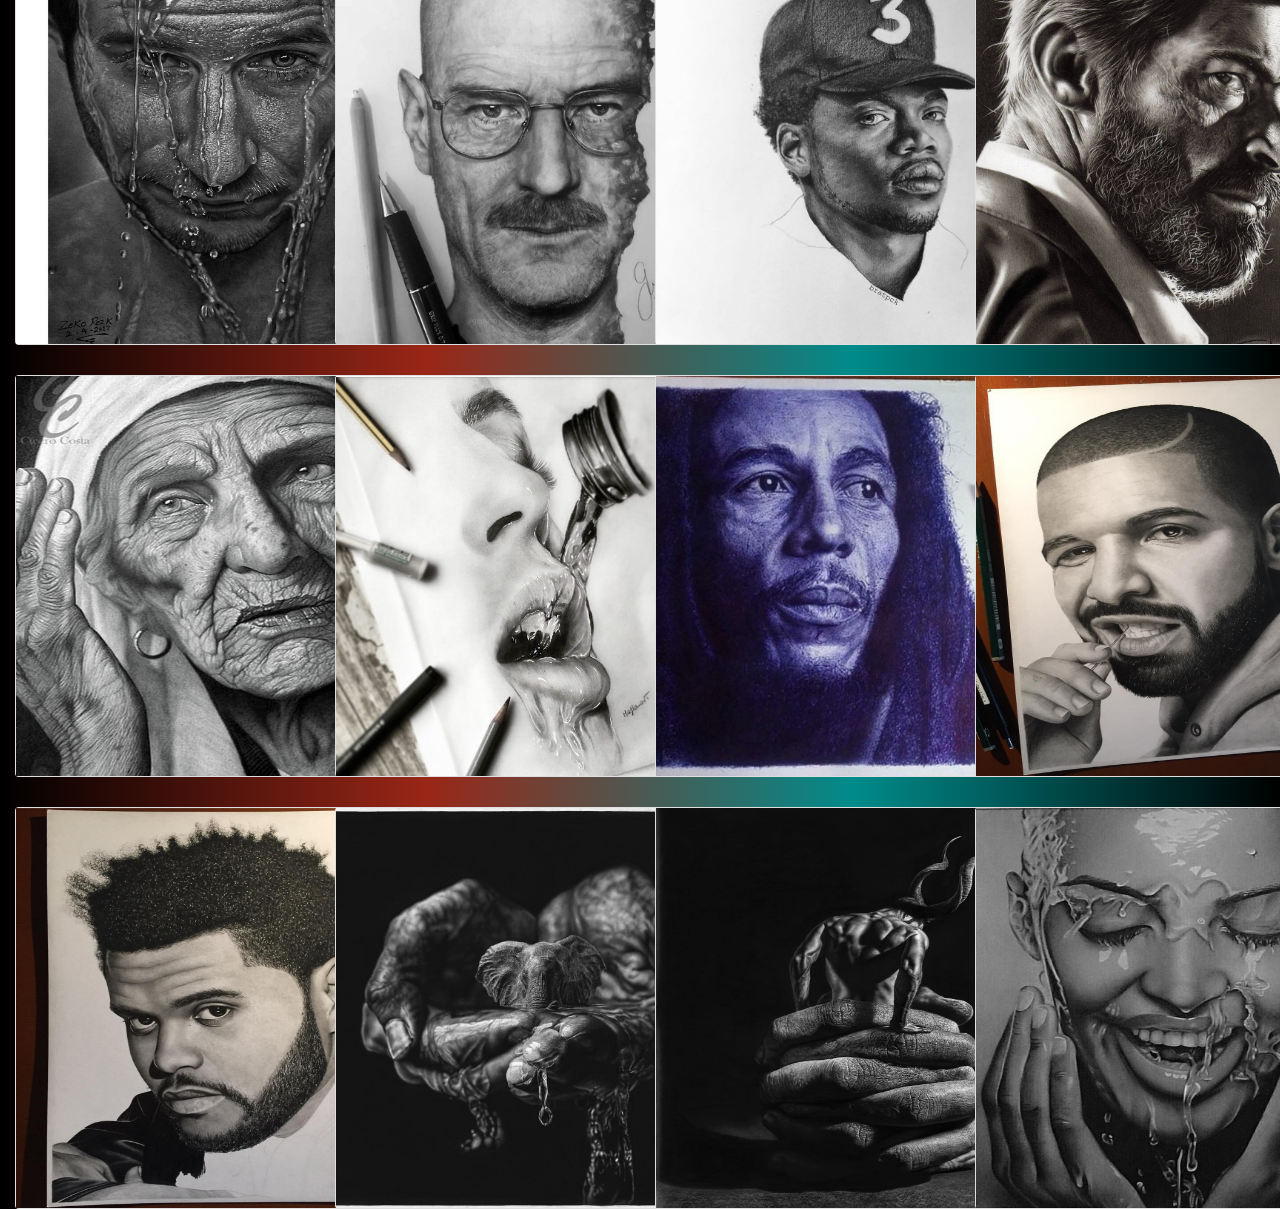
<file: calligraphy.html>
<!DOCTYPE html>
<html lang="en">

<head>
  <meta charset="UTF-8">
  <meta name="viewport" content="width=device-width, initial-scale=1.0">
  <meta http-equiv="X-UA-Compatible" content="ie=edge">
  <title>CaLlIgRaPhY</title>
  <link href="https://fonts.googleapis.com/css?family=Fredericka+the+Great|Handlee|Merienda" rel="stylesheet">
  <link rel="stylesheet" href="https://use.fontawesome.com/releases/v5.1.1/css/all.css" integrity="sha384-O8whS3fhG2OnA5Kas0Y9l3cfpmYjapjI0E4theH4iuMD+pLhbf6JI0jIMfYcK3yZ" crossorigin="anonymous">
  <link href="css/bootstrap.css" rel="stylesheet">
  <link href="css/illustrations.css" rel="stylesheet">
  <link href="css/styles.css" rel="stylesheet">
  <script src="js/jquery-3.3.1.js"></script>
  <script src="js/jquery.flip.js"></script>
  <script src="js/bootstrap.js"></script>
</head>

<body>
  <div class="container-fluid">

    <!--................Navbar.....................-->
    <nav class="navbar navbar-expand-lg nav-pills">
      <a class="navbar-brand" href="index.html">
        <img src="images/logo.png" alt="logo" id="logo">  ART te rue
      </a>
      <button class="navbar-toggler" type="button" data-toggle="collapse" data-target="#navbarSupportedContent" aria-controls="navbarSupportedContent" aria-expanded="false" aria-label="Toggle navigation">
      <span class="navbar-toggler-icon"><i class="fas fa-bars"></i></span>
    </button>
      <div class="collapse navbar-collapse" id="navbarSupportedContent">
        <ul class="navbar-nav mr-auto">
          <li class="nav-item">
            <a class="nav-link active" href="#">Home</a>
          </li>
          <li class="nav-item">
            <a class="nav-link" href="Aboutus.html">About US</a>
          </li>
          <li class="nav-item">
            <a class="nav-link" href="events.html">Events</a>
          </li>
        </ul>
        <ul class="navbar-nav pull-right">
          <li class="nav-item">
            <a class="nav-link ml-auto" href="#" id="login-nav">Login</a>
          </li>
        </ul>
        <form class="form-inline my-2 my-lg-0">
          <input class="form-control mr-sm-2" type="search" placeholder="Search" aria-label="Search">
          <button class="btn btn-outline-danger my-2 my-sm-0" type="submit">Search</button>
        </form>
      </div>
    </nav>
    <!--................endNavbar.....................-->

    <h1>CaLlIgRaPhY</h1>
    <h3>Gallery</h3>
    <div class="grid">
      <div class="card">
        <div class="front">
          <img src="images/illustrations/1.jpg" alt="1">
        </div>
        <div class="back">
          <h2>Description</h2>
          <p>Lorem ipsum dolor sit amet, consectetur adipisicing elit. Excepturi repellat, optio esse earum commodi explicabo facilis tempora.</p>
          <h4><em><a href="images/illustrations/1.jpg">View Image</a></em></h4>
          <h4><a href="artistPageWess.html">@Wess</a></h4>
        </div>
      </div>
      <div class="card">
        <div class="front">
          <img src="images/illustrations/2.jpg" alt="2">
        </div>
        <div class="back">
          <h2>Description</h2>
          <p>Lorem ipsum dolor sit amet, consectetur adipisicing elit. Excepturi repellat, optio esse earum commodi explicabo facilis tempora.</p>
          <h4><em><a href="images/illustrations/2.jpg">View Image</a></em></h4>
          <h4><a href="artistPageWess.html">@Wess</a></h4>
        </div>
      </div>
      <div class="card">
        <div class="front">
          <img src="images/illustrations/3.jpg" alt="3">
        </div>
        <div class="back">
          <h2>Description</h2>
          <p>Lorem ipsum dolor sit amet, consectetur adipisicing elit. Excepturi repellat, optio esse earum commodi explicabo facilis tempora.</p>
          <h4><em><a href="images/illustrations/3.jpg">View Image</a></em></h4>
          <h4><a href="artistPageWess.html">@Wess</a></h4>
        </div>
      </div>
      <div class="card">
        <div class="front">
          <img src="images/illustrations/4.jpg" alt="4">
        </div>
        <div class="back">
          <h2>Description</h2>
          <p>Lorem ipsum dolor sit amet, consectetur adipisicing elit. Excepturi repellat, optio esse earum commodi explicabo facilis tempora.</p>
          <h4><em><a href="images/illustrations/4.jpg">View Image</a></em></h4>
          <h4><a href="artistPageWess.html">@Wess</a></h4>
        </div>
      </div>
      <div class="card">
        <div class="front">
          <img src="images/illustrations/5.jpg" alt="5">
        </div>
        <div class="back">
          <h2>Description</h2>
          <p>Lorem ipsum dolor sit amet, consectetur adipisicing elit. Excepturi repellat, optio esse earum commodi explicabo facilis tempora.</p>
          <h4><em><a href="images/illustrations/5.jpg">View Image</a></em></h4>
          <h4><a href="artistPageWess.html">@Wess</a></h4>
        </div>
      </div>
      <div class="card">
        <div class="front">
          <img src="images/illustrations/6.jpg" alt="6">
        </div>
        <div class="back">
          <h2>Description</h2>
          <p>Lorem ipsum dolor sit amet, consectetur adipisicing elit. Excepturi repellat, optio esse earum commodi explicabo facilis tempora.</p>
          <h4><em><a href="images/illustrations/6.jpg">View Image</a></em></h4>
          <h4><a href="artistPageWess.html">@Wess</a></h4>
        </div>
      </div>
      <div class="card">
        <div class="front">
          <img src="images/illustrations/7.jpg" alt="7">
        </div>
        <div class="back">
          <h2>Description</h2>
          <p>Lorem ipsum dolor sit amet, consectetur adipisicing elit. Excepturi repellat, optio esse earum commodi explicabo facilis tempora.</p>
          <h4><em><a href="images/illustrations/7.jpg">View Image</a></em></h4>
          <h4><a href="artistPageWess.html">@Wess</a></h4>
        </div>
      </div>
      <div class="card">
        <div class="front">
          <img src="images/illustrations/8.jpg" alt="8">
        </div>
        <div class="back">
          <h2>Description</h2>
          <p>Lorem ipsum dolor sit amet, consectetur adipisicing elit. Excepturi repellat, optio esse earum commodi explicabo facilis tempora.</p>
          <h4><em><a href="images/illustrations/8.jpg">View Image</a></em></h4>
          <h4><a href="artistPageWess.html">@Wess</a></h4>
        </div>
      </div>
      <div class="card">
        <div class="front">
          <img src="images/illustrations/9.jpg" alt="9">
        </div>
        <div class="back">
          <h2>Description</h2>
          <p>Lorem ipsum dolor sit amet, consectetur adipisicing elit. Excepturi repellat, optio esse earum commodi explicabo facilis tempora.</p>
          <h4><em><a href="images/illustrations/9.jpg">View Image</a></em></h4>
          <h4><a href="artistPageWess.html">@Wess</a></h4>
        </div>
      </div>
      <div class="card">
        <div class="front">
          <img src="images/illustrations/10.jpg" alt="10">
        </div>
        <div class="back">
          <h2>Description</h2>
          <p>Lorem ipsum dolor sit amet, consectetur adipisicing elit. Excepturi repellat, optio esse earum commodi explicabo facilis tempora.</p>
          <h4><em><a href="images/illustrations/10.jpg">View Image</a></em></h4>
          <h4><a href="artistPageWess.html">@Wess</a></h4>
        </div>
      </div>
      <div class="card">
        <div class="front">
          <img src="images/illustrations/11.jpg" alt="11">
        </div>
        <div class="back">
          <h2>Description</h2>
          <p>Lorem ipsum dolor sit amet, consectetur adipisicing elit. Excepturi repellat, optio esse earum commodi explicabo facilis tempora.</p>
          <h4><em><a href="images/illustrations/11.jpg">View Image</a></em></h4>
          <h4><a href="artistPageWess.html">@Wess</a></h4>
        </div>
      </div>
      <div class="card">
        <div class="front">
          <img src="images/illustrations/12.jpg" alt="12">
        </div>
        <div class="back">
          <h2>Description</h2>
          <p>Lorem ipsum dolor sit amet, consectetur adipisicing elit. Excepturi repellat, optio esse earum commodi explicabo facilis tempora.</p>
          <h4><em><a href="images/illustrations/12.jpg">View Image</a></em></h4>
          <h4><a href="artistPageWess.html">@Wess</a></h4>
        </div>
      </div>
      <div class="card">
        <div class="front">
          <img src="images/illustrations/13.jpg" alt="13">
        </div>
        <div class="back">
          <h2>Description</h2>
          <p>Lorem ipsum dolor sit amet, consectetur adipisicing elit. Excepturi repellat, optio esse earum commodi explicabo facilis tempora.</p>
          <h4><em><a href="images/illustrations/13.jpg">View Image</a></em></h4>
          <h4><a href="artistPageWess.html">@Wess</a></h4>
        </div>
      </div>
      <div class="card">
        <div class="front">
          <img src="images/illustrations/14.jpg" alt="14">
        </div>
        <div class="back">
          <h2>Description</h2>
          <p>Lorem ipsum dolor sit amet, consectetur adipisicing elit. Excepturi repellat, optio esse earum commodi explicabo facilis tempora.</p>
          <h4><em><a href="images/illustrations/14.jpg">View Image</a></em></h4>
          <h4><a href="artistPageWess.html">@Wess</a></h4>
        </div>
      </div>
      <div class="card">
        <div class="front">
          <img src="images/illustrations/15.jpg" alt="15">
        </div>
        <div class="back">
          <h2>Description</h2>
          <p>Lorem ipsum dolor sit amet, consectetur adipisicing elit. Excepturi repellat, optio esse earum commodi explicabo facilis tempora.</p>
          <h4><em><a href="images/illustrations/15.jpg">View Image</a></em></h4>
          <h4><a href="artistPageWess.html">@Wess</a></h4>
        </div>
      </div>
      <div class="card">
        <div class="front">
          <img src="images/illustrations/16.jpg" alt="16">
        </div>
        <div class="back">
          <h2>Description</h2>
          <p>Lorem ipsum dolor sit amet, consectetur adipisicing elit. Excepturi repellat, optio esse earum commodi explicabo facilis tempora.</p>
          <h4><em><a href="images/illustrations/16.jpg">View Image</a></em></h4>
          <h4><a href="artistPageWess.html">@Wess</a></h4>
        </div>
      </div>
      <div class="card">
        <div class="front">
          <img src="images/illustrations/17.jpg" alt="17">
        </div>
        <div class="back">
          <h2>Description</h2>
          <p>Lorem ipsum dolor sit amet, consectetur adipisicing elit. Excepturi repellat, optio esse earum commodi explicabo facilis tempora.</p>
          <h4><em><a href="images/illustrations/17.jpg">View Image</a></em></h4>
          <h4><a href="artistPageWess.html">@Wess</a></h4>
        </div>
      </div>
      <div class="card">
        <div class="front">
          <img src="images/illustrations/18.jpg" alt="18">
        </div>
        <div class="back">
          <h2>Description</h2>
          <p>Lorem ipsum dolor sit amet, consectetur adipisicing elit. Excepturi repellat, optio esse earum commodi explicabo facilis tempora.</p>
          <h4><em><a href="images/illustrations/18.jpg">View Image</a></em></h4>
          <h4><a href="artistPageWess.html">@Wess</a></h4>
        </div>
      </div>
      <div class="card">
        <div class="front">
          <img src="images/illustrations/19.jpg" alt="19">
        </div>
        <div class="back">
          <h2>Description</h2>
          <p>Lorem ipsum dolor sit amet, consectetur adipisicing elit. Excepturi repellat, optio esse earum commodi explicabo facilis tempora.</p>
          <h4><em><a href="images/illustrations/19.jpg">View Image</a></em></h4>
          <h4><a href="artistPageWess.html">@Wess</a></h4>
        </div>
      </div>
      <div class="card">
        <div class="front">
          <img src="images/illustrations/20.jpg" alt="20">
        </div>
        <div class="back">
          <h2>Description</h2>
          <p>Lorem ipsum dolor sit amet, consectetur adipisicing elit. Excepturi repellat, optio esse earum commodi explicabo facilis tempora.</p>
          <h4><em><a href="images/illustrations/20.jpg">View Image</a></em></h4>
          <h4><a href="artistPageWess.html">@Wess</a></h4>
        </div>
      </div>
      <div class="card">
        <div class="front">
          <img src="images/illustrations/21.jpg" alt="21">
        </div>
        <div class="back">
          <h2>Description</h2>
          <p>Lorem ipsum dolor sit amet, consectetur adipisicing elit. Excepturi repellat, optio esse earum commodi explicabo facilis tempora.</p>
          <h4><em><a href="images/illustrations/21.jpg">View Image</a></em></h4>
          <h4><a href="artistPageWess.html">@Wess</a></h4>
        </div>
      </div>
      <div class="card">
        <div class="front">
          <img src="images/illustrations/22.jpg" alt="22">
        </div>
        <div class="back">
          <h2>Description</h2>
          <p>Lorem ipsum dolor sit amet, consectetur adipisicing elit. Excepturi repellat, optio esse earum commodi explicabo facilis tempora.</p>
          <h4><em><a href="images/illustrations/22.jpg">View Image</a></em></h4>
          <h4><a href="artistPageWess.html">@Wess</a></h4>
        </div>
      </div>
      <div class="card">
        <div class="front">
          <img src="images/illustrations/23.jpg" alt="23">
        </div>
        <div class="back">
          <h2>Description</h2>
          <p>Lorem ipsum dolor sit amet, consectetur adipisicing elit. Excepturi repellat, optio esse earum commodi explicabo facilis tempora.</p>
          <h4><em><a href="images/illustrations/23.jpg">View Image</a></em></h4>
          <h4><a href="artistPageWess.html">@Wess</a></h4>
        </div>
      </div>
      <div class="card">
        <div class="front">
          <img src="images/illustrations/24.jpg" alt="24">
        </div>
        <div class="back">
          <h2>Description</h2>
          <p>Lorem ipsum dolor sit amet, consectetur adipisicing elit. Excepturi repellat, optio esse earum commodi explicabo facilis tempora.</p>
          <h4><em><a href="images/illustrations/24.jpg">View Image</a></em></h4>
          <h4><a href="artistPageWess.html">@Wess</a></h4>
        </div>
      </div>
    </div>
  </div>
</body>

</html>
</file>
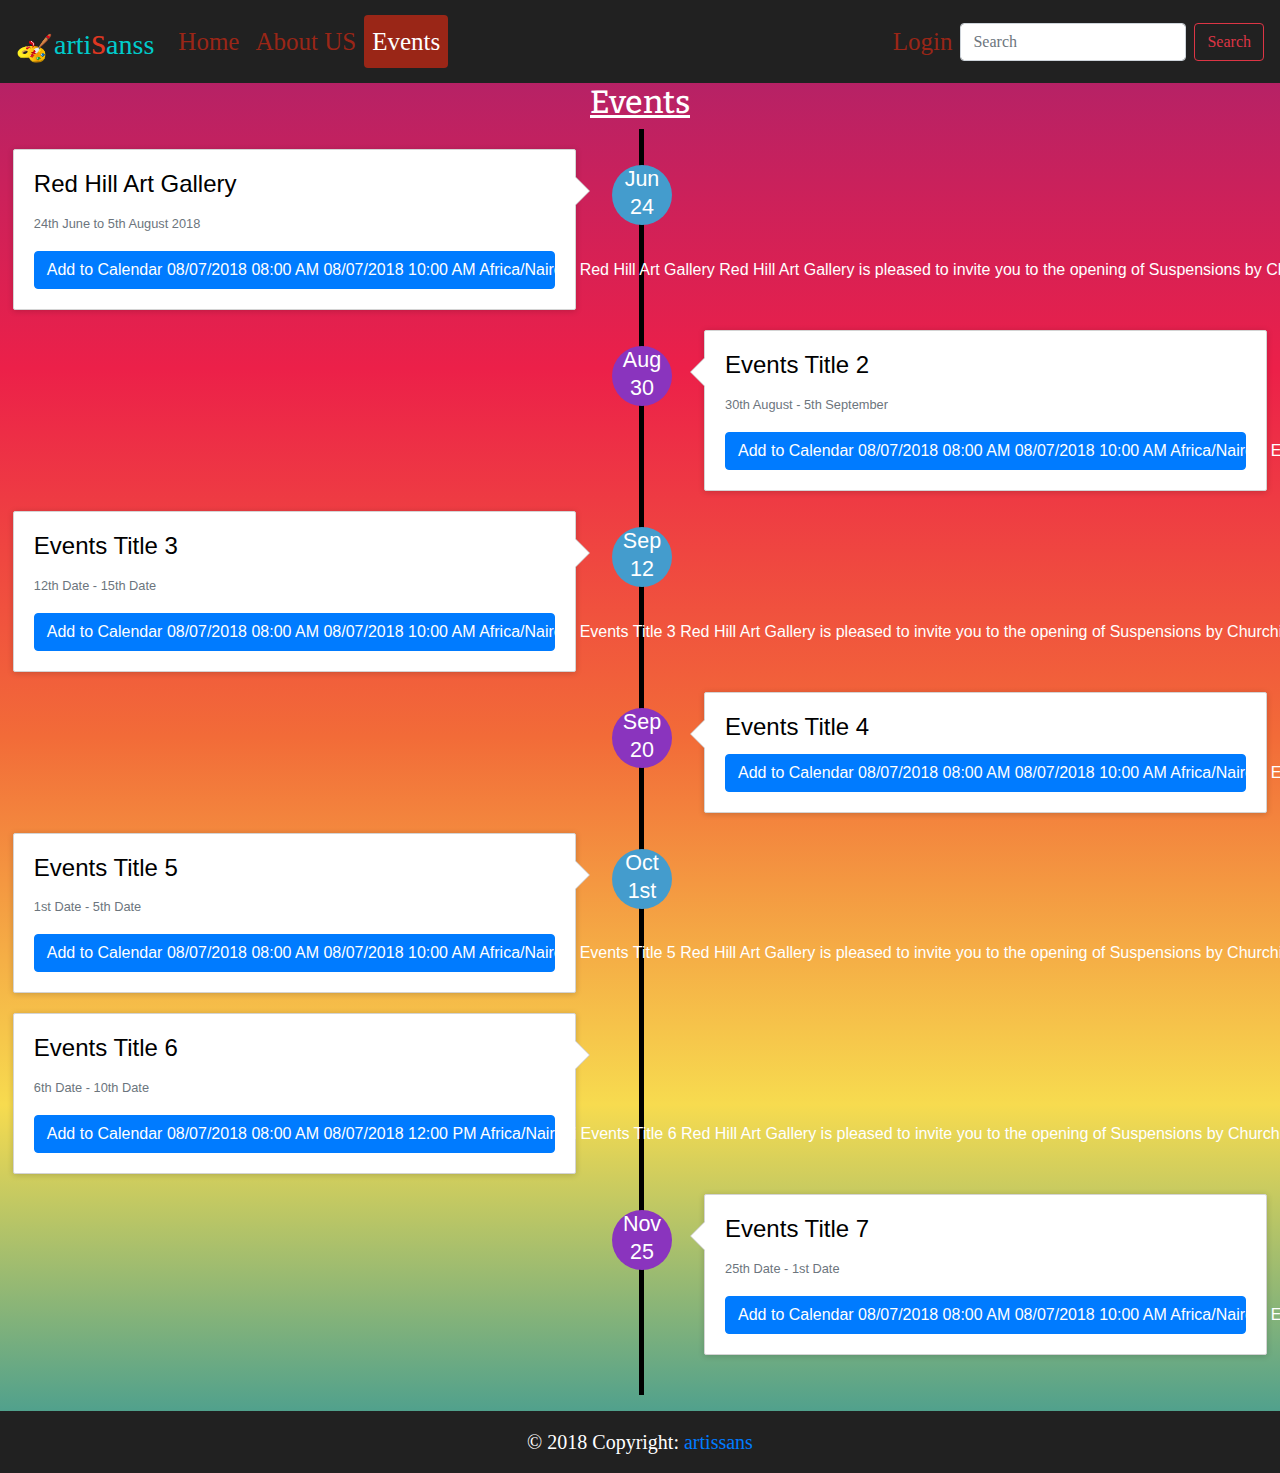
<file: events.html>
<!DOCTYPE html>
<html>

<head>
  <meta charset="utf-8">
  <title>Events</title>
  <script type="text/javascript" src="https://addevent.com/libs/atc/1.6.1/atc.min.js" async defer></script>
  <script src="js/jquery-3.3.1.js"></script>
  <script src="js/bootstrap.js"></script>
  <script src="js/events.js"></script>
  <script src="js/artistPageWess.js"></script>
  <script src="js/scripts.js" charset="utf-8"></script>
  <link rel="stylesheet" href="https://use.fontawesome.com/releases/v5.1.1/css/all.css" integrity="sha384-O8whS3fhG2OnA5Kas0Y9l3cfpmYjapjI0E4theH4iuMD+pLhbf6JI0jIMfYcK3yZ" crossorigin="anonymous">
  <link href="css/bootstrap.css" rel="stylesheet" type="text/css">
  <link rel="stylesheet" href="css/styles.css">
  <link href="css/events.css" rel="stylesheet" type="text/css">
</head>

<body>
  <div class="container-fill">
    <!--................Navbar.....................-->
    <nav class="navbar navbar-expand-lg nav-pills">
      <a class="navbar-brand" href="index.html">
        <img src="images/logo.png" alt="logo" width="38" height="38"><span class="fullBrand">arti<span class="Sbrand">s</span>anss</span>
      </a>
      <button class="navbar-toggler" type="button" data-toggle="collapse" data-target="#navbarSupportedContent" aria-controls="navbarSupportedContent" aria-expanded="false" aria-label="Toggle navigation">
      <span class="navbar-toggler-icon"><i class="fas fa-bars"></i></span>
    </button>
      <div class="collapse navbar-collapse" id="navbarSupportedContent">
        <ul class="navbar-nav mr-auto">
          <li class="nav-item">
            <a class="nav-link " href="index.html">Home</a>
          </li>
          <li class="nav-item">
            <a class="nav-link" href="Aboutus.html">About US</a>
          </li>
          <li class="nav-item">
            <a class="nav-link active" href="events.html">Events</a>
          </li>
        </ul>
        <ul class="navbar-nav pull-right">
          <li class="nav-item">
            <a class="nav-link ml-auto" href="#" id="login-nav">Login</a>
          </li>
        </ul>
        <form class="form-inline my-2 my-lg-0">
          <input class="form-control mr-sm-2" type="search" placeholder="Search" aria-label="Search">
          <button class="btn btn-outline-danger my-2 my-sm-0" type="submit">Search</button>
        </form>
      </div>
    </nav>
    <!--................endNavbar.....................-->

    <!-- ..................login modal.................... -->

    <div id="id01" class="modal">
      <form class="modal-content animate" action="/action_page.php">
        <span onclick="document.getElementById('id01').style.display='none'" class="close" title="Close Modal">&times;</span>
        <div class="container">
          <label for="uname"><b>Username</b></label>
          <input type="text" placeholder="Enter Username" name="uname" required>
          <label for="psw"><b>Password</b></label>
          <input type="password" placeholder="Enter Password" name="psw" required>
          <button type="button" id="loginButton">Login</button>
          <label>
        <input type="checkbox" checked="checked" name="remember"> Remember me
      </label>
        </div>
        <div class="container" style="background-color:#f1f1f1">
          <button type="button" class="cancelbtn" id="login-cancel">Cancel</button>
          <span class="psw">Forgot <a href="#">password?</a></span>
        </div>
      </form>
    </div>

    <!-- ......................end login modal......................... -->
    <!-- ..................EVENTS.................... -->
    <div class="page-header">
      <h2>Events</h2>
    </div>
    <ul class="timeline">
    <li>
      <div class="timeline-badge light">Jun 24</div>
      <div class="card timeline-panel">
        <div class="timeline-heading" id="timeline-header-1">
          <h4 class="card-title timeline-title">Red Hill Art Gallery <i class="fas fa-caret-down" id="caret1"></i></h4>
          <p><small class="text-muted"><i class="far fa-clock"></i> 24th June to 5th August 2018</small></p>
        </div>
        <div class="card-body timeline-body" id="timeline-body-1">
          <p>Red Hill Art Gallery is pleased to invite you to the opening of Suspensions by Churchill Ongere. The exhibition continues until 5th August. Lorem ipsum dolor sit amet, consectetur adipisicing elit, sed do eiusmod tempor incididunt ut labore et dolore magna aliqua. Ut enim ad minim veniam, quis nostrud exercitation ullamco laboris nisi ut aliquip ex ea commodo consequat..</p>
          </div>
          <div title="Add to Calendar" class="addeventatc btn btn-primary">
            Add to Calendar
            <span class="start">08/07/2018 08:00 AM</span>
            <span class="end">08/07/2018 10:00 AM</span>
            <span class="timezone">Africa/Nairobi</span>
            <span class="title">Red Hill Art Gallery</span>
            <span class="description">
              Red Hill Art Gallery is pleased to invite you to the opening of Suspensions by Churchill Ongere
            </span>
            <span class="location">Redhill, Nairobi</span>
        </div>
      </div>
    </li>
    <li class="timeline-inverted">
      <div class="timeline-badge purple">Aug 30</div>
      <div class="card timeline-panel">
        <div class="timeline-heading" id="timeline-header-2">
          <h4 class="card-title timeline-title">Events Title 2 <i class="fas fa-caret-down" id="caret2"></i></h4>
            <p><small class="text-muted"><i class="far fa-clock"></i> 30th August - 5th September</small></p>
        </div>
        <div class="card-body timeline-body" id="timeline-body-2">
          <p>Lorem ipsum cacilds, vidis litro abertis. Consetis adipiscings elitis. Pra lá , depois divoltis porris, paradis. Paisis, filhis, espiritis santis. Mé faiz elementum girarzis, nisi eros vermeio, in elementis mé pra quem é amistosis quis leo. Manduma pindureta quium dia nois paga. Sapien in monti palavris qui num significa nadis i pareci latim. Interessantiss quisso pudia ce receita de bolis, mais bolis eu num </p>
        </div>
        <div title="Add to Calendar" class="addeventatc btn btn-primary">
          Add to Calendar
          <span class="start">08/07/2018 08:00 AM</span>
          <span class="end">08/07/2018 10:00 AM</span>
          <span class="timezone">Africa/Nairobi</span>
          <span class="title">Events Title 2</span>
          <span class="description">
            Red Hill Art Gallery is pleased to invite you to the opening of Suspensions by Churchill Ongere
          </span>
          <span class="location">Redhill, Nairobi</span>
      </div>
      </div>
    </li>
    <li>
      <div class="timeline-badge light">Sep 12</div>
      <div class="card timeline-panel">
        <div class="timeline-heading" id="timeline-header-3">
          <h4 class="card-title timeline-title">Events Title 3 <i class="fas fa-caret-down" id="caret3"></i></h4>
            <p><small class="text-muted"><i class="far fa-clock"></i> 12th Date - 15th Date</small></p>
        </div>
        <div class="card-body timeline-body" id="timeline-body-3">
          <p>Lorem ipsum cacilds, vidis litro abertis. Consetis adipiscings elitis. Pra lá , depois divoltis porris, paradis. Paisis, filhis, espiritis santis. Mé faiz elementum girarzis, nisi eros vermeio, in elementis mé pra quem é amistosis quis leo. Manduma pindureta quium dia nois paga. Sapien in monti palavris qui num significa nadis i pareci latim. Interessantiss quisso pudia ce receita de bolis, mais bolis eu num </p>
        </div>
        <div title="Add to Calendar" class="addeventatc btn btn-primary">
          Add to Calendar
          <span class="start">08/07/2018 08:00 AM</span>
          <span class="end">08/07/2018 10:00 AM</span>
          <span class="timezone">Africa/Nairobi</span>
          <span class="title">Events Title 3</span>
          <span class="description">
            Red Hill Art Gallery is pleased to invite you to the opening of Suspensions by Churchill Ongere
          </span>
          <span class="location">Redhill, Nairobi</span>
      </div>
      </div>
    </li>
    <li class="timeline-inverted">
      <div class="timeline-badge purple">Sep 20</div>
      <div class="card timeline-panel">
        <div class="timeline-heading" id="timeline-header-4">
          <h4 class="card-title timeline-title">Events Title 4 <i class="fas fa-caret-down" id="caret4"></i></h4>
        </div>
        <div class="card-body timeline-body" id="timeline-body-4">
          <p>Lorem ipsum cacilds, vidis litro abertis. Consetis adipiscings elitis. Pra lá , depois divoltis porris, paradis. Paisis, filhis, espiritis santis. Mé faiz elementum girarzis, nisi eros vermeio, in elementis mé pra quem é amistosis quis leo. Manduma pindureta quium dia nois paga. Sapien in monti palavris qui num significa nadis i pareci latim. Interessantiss quisso pudia ce receita de bolis, mais bolis eu num </p>
        </div>
        <div title="Add to Calendar" class="addeventatc btn btn-primary">
          Add to Calendar
          <span class="start">08/07/2018 08:00 AM</span>
          <span class="end">08/07/2018 10:00 AM</span>
          <span class="timezone">Africa/Nairobi</span>
          <span class="title">Events Title 4</span>
          <span class="description">
            Red Hill Art Gallery is pleased to invite you to the opening of Suspensions by Churchill Ongere
          </span>
          <span class="location">Redhill, Nairobi</span>
      </div>
      </div>
    </li>
    <li>
      <div class="timeline-badge light">Oct 1st</div>
      <div class="card timeline-panel">
        <div class="timeline-heading" id="timeline-header-5">
          <h4 class="card-title timeline-title">Events Title 5 <i class="fas fa-caret-down" id="caret5"></i></h4>
            <p><small class="text-muted"><i class="far fa-clock"></i> 1st Date - 5th Date</small></p>
        </div>
        <div class="card-body timeline-body" id="timeline-body-5">
          <p>Lorem ipsum cacilds, vidis litro abertis. Consetis adipiscings elitis. Pra lá , depois divoltis porris, paradis. Paisis, filhis, espiritis santis. Mé faiz elementum girarzis, nisi eros vermeio, in elementis mé pra quem é amistosis quis leo. Manduma pindureta quium dia nois paga. Sapien in monti palavris qui num significa nadis i pareci latim. Interessantiss quisso pudia ce receita de bolis, mais bolis eu num </p>
        </div>
        <div title="Add to Calendar" class="addeventatc btn btn-primary">
          Add to Calendar
          <span class="start">08/07/2018 08:00 AM</span>
          <span class="end">08/07/2018 10:00 AM</span>
          <span class="timezone">Africa/Nairobi</span>
          <span class="title">Events Title 5</span>
          <span class="description">
            Red Hill Art Gallery is pleased to invite you to the opening of Suspensions by Churchill Ongere
          </span>
          <span class="location">Redhill, Nairobi</span>
      </div>
      </div>
    </li>
    <li>
      <div class="card timeline-panel">
        <div class="timeline-heading" id="timeline-header-6">
          <h4 class="card-title timeline-title">Events Title 6 <i class="fas fa-caret-down" id="caret6"></i></h4>
            <p><small class="text-muted"><i class="far fa-clock"></i> 6th Date - 10th Date</small></p>
        </div>
        <div class="card-body timeline-body" id="timeline-body-6">
          <p>Lorem ipsum cacilds, vidis litro abertis. Consetis adipiscings elitis. Pra lá , depois divoltis porris, paradis. Paisis, filhis, espiritis santis. Mé faiz elementum girarzis, nisi eros vermeio, in elementis mé pra quem é amistosis quis leo. Manduma pindureta quium dia nois paga. Sapien in monti palavris qui num significa nadis i pareci latim. Interessantiss quisso pudia ce receita de bolis, mais bolis eu num </p>
        </div>
        <div title="Add to Calendar" class="addeventatc btn btn-primary">
          Add to Calendar
          <span class="start">08/07/2018 08:00 AM</span>
          <span class="end">08/07/2018 12:00 PM</span>
          <span class="timezone">Africa/Nairobi</span>
          <span class="title">Events Title 6</span>
          <span class="description">
            Red Hill Art Gallery is pleased to invite you to the opening of Suspensions by Churchill Ongere
          </span>
          <span class="location">Redhill, Nairobi</span>
      </div>
      </div>
    </li>
    <li class="timeline-inverted">
      <div class="timeline-badge purple">Nov 25</div>
      <div class="card timeline-panel">
        <div class="timeline-heading" id="timeline-header-7">
          <h4 class="card-title timeline-title">Events Title 7 <i class="fas fa-caret-down" id="caret2"></i></h4>
            <p><small class="text-muted"><i class="far fa-clock"></i> 25th Date - 1st Date</small></p>
        </div>
        <div class="card-body timeline-body" id="timeline-body-7">
          <p>Lorem ipsum cacilds, vidis litro abertis. Consetis adipiscings elitis. Pra lá , depois divoltis porris, paradis. Paisis, filhis, espiritis santis. Mé faiz elementum girarzis, nisi eros vermeio, in elementis mé pra quem é amistosis quis leo. Manduma pindureta quium dia nois paga. Sapien in monti palavris qui num significa nadis i pareci latim. Interessantiss quisso pudia ce receita de bolis, mais bolis eu num </p>
        </div>
        <div title="Add to Calendar" class="addeventatc btn btn-primary">
          Add to Calendar
          <span class="start">08/07/2018 08:00 AM</span>
          <span class="end">08/07/2018 10:00 AM</span>
          <span class="timezone">Africa/Nairobi</span>
          <span class="title">Events Title 7</span>
          <span class="description">
            Red Hill Art Gallery is pleased to invite you to the opening of Suspensions by Churchill Ongere
          </span>
          <span class="location">Redhill, Nairobi</span>
      </div>
      </div>
    </li>
  </ul>
  <footer class="page-footer font-small blue">
    <div class="footer-copyright text-center py-3">© 2018 Copyright:
      <a href="#">artissans</a>
    </div>
  </footer>

  </div>
</body>
</html>
</file>
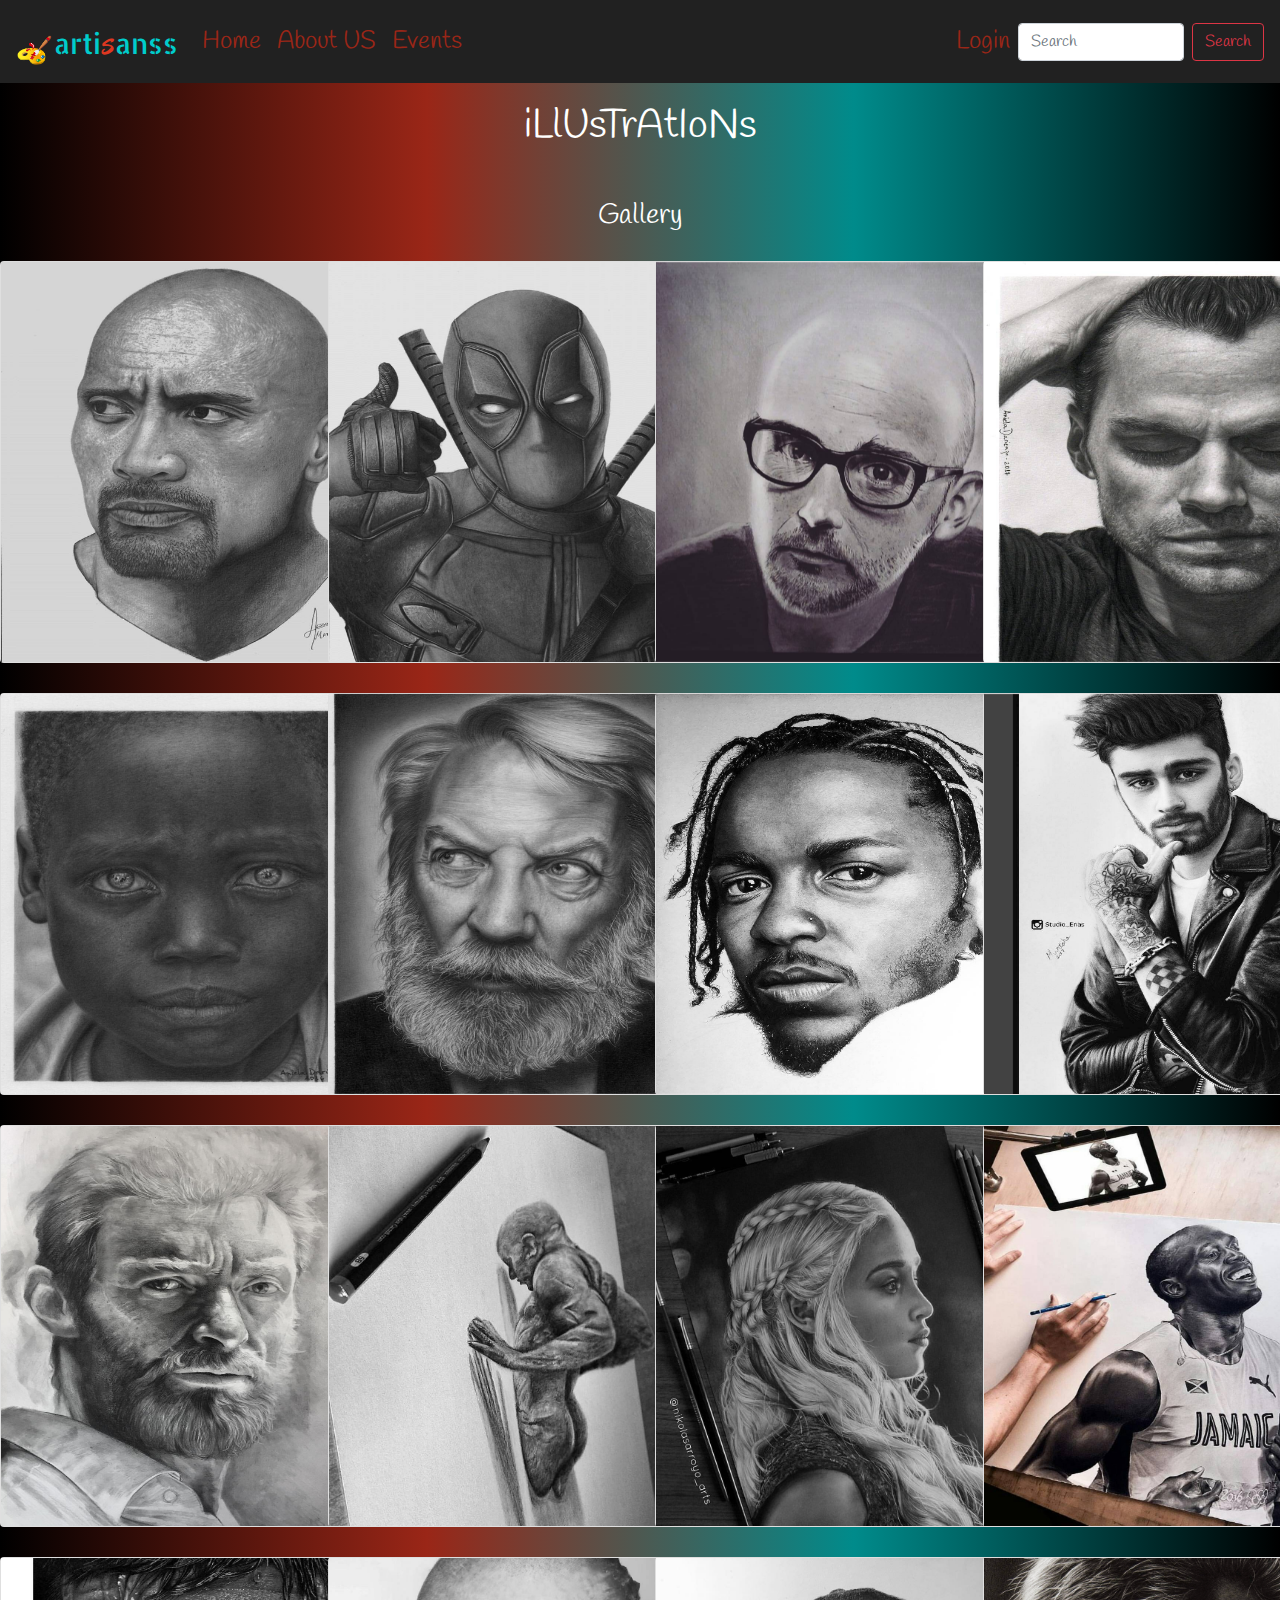
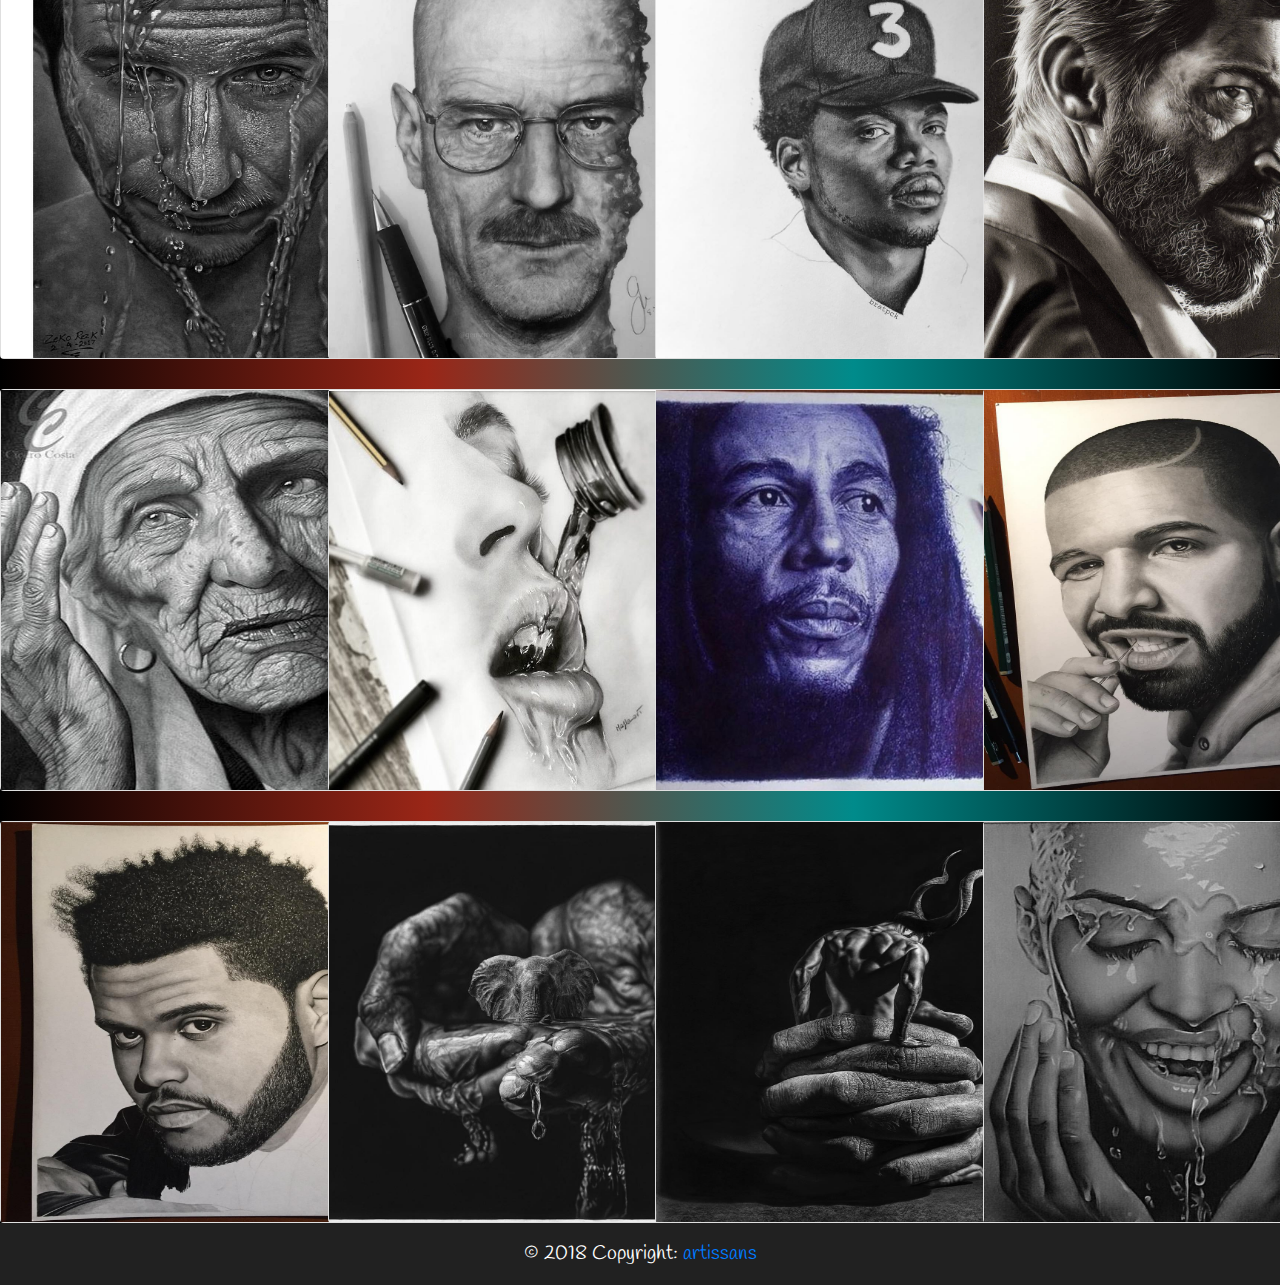
<file: illustrations.html>
<!DOCTYPE html>
<html lang="en">

<head>
  <meta charset="UTF-8">
  <meta name="viewport" content="width=device-width, initial-scale=1.0">
  <meta http-equiv="X-UA-Compatible" content="ie=edge">
  <title>iLlUsTrAtIoNs</title>
  <link href="https://fonts.googleapis.com/css?family=Fredericka+the+Great|Handlee|Merienda|Righteous|Handlee|Shadows+Into+Light|Aladin|Allerta+Stencil|Berkshire+Swash|Condiment|Merienda+One|Mrs+Sheppards|Oregano|Rancho" rel="stylesheet">
  <link rel="stylesheet" href="https://use.fontawesome.com/releases/v5.1.1/css/all.css" integrity="sha384-O8whS3fhG2OnA5Kas0Y9l3cfpmYjapjI0E4theH4iuMD+pLhbf6JI0jIMfYcK3yZ" crossorigin="anonymous">
  <link href="css/bootstrap.css" rel="stylesheet">
  <link href="css/illustrations.css" rel="stylesheet">
  <link href="css/styles.css" rel="stylesheet">
  <script src="js/jquery-3.3.1.js"></script>
  <script src="js/jquery.flip.js"></script>
  <script src="js/bootstrap.js"></script>
</head>

<body>
  <div class="container-fill">

    <!--................Navbar.....................-->
    <nav class="navbar navbar-expand-lg nav-pills">
      <a class="navbar-brand" href="index.html">
        <img src="images/logo.png" alt="logo" width="38" height="38" id="logo"><span class="fullBrand">arti<span class="Sbrand">s</span>anss</span>
      </a>
      <button class="navbar-toggler" type="button" data-toggle="collapse" data-target="#navbarSupportedContent" aria-controls="navbarSupportedContent" aria-expanded="false" aria-label="Toggle navigation">
      <span class="navbar-toggler-icon"><i class="fas fa-bars"></i></span>
    </button>
      <div class="collapse navbar-collapse" id="navbarSupportedContent">
        <ul class="navbar-nav mr-auto">
          <li class="nav-item">
            <a class="nav-link" href="#">Home</a>
          </li>
          <li class="nav-item">
            <a class="nav-link" href="Aboutus.html">About US</a>
          </li>
          <li class="nav-item">
            <a class="nav-link" href="events.html">Events</a>
          </li>
        </ul>
        <ul class="navbar-nav pull-right">
          <li class="nav-item">
            <a class="nav-link ml-auto" href="#" id="login-nav">Login</a>
          </li>
        </ul>
        <form class="form-inline my-2 my-lg-0">
          <input class="form-control mr-sm-2" type="search" placeholder="Search" aria-label="Search">
          <button class="btn btn-outline-danger my-2 my-sm-0" type="submit">Search</button>
        </form>
      </div>
    </nav>
    <!--................endNavbar.....................-->

    <h1 style="color:white;">iLlUsTrAtIoNs</h1>
    <h3 style="color:white;">Gallery</h3>
    <div class="grid">
      <div class="card">
        <div class="front">
          <img src="images/illustrations/1.jpg" alt="1">
        </div>
        <div class="back">
          <h2>Description</h2>
          <p>Lorem ipsum dolor sit amet, consectetur adipisicing elit. Excepturi repellat, optio esse earum commodi explicabo facilis tempora.</p>
          <h4><em><a href="images/illustrations/1.jpg">View Image</a></em></h4>
          <h4><a href="artistPageWess.html">@Wess</a></h4>
        </div>
      </div>
      <div class="card">
        <div class="front">
          <img src="images/illustrations/2.jpg" alt="2">
        </div>
        <div class="back">
          <h2>Description</h2>
          <p>Lorem ipsum dolor sit amet, consectetur adipisicing elit. Excepturi repellat, optio esse earum commodi explicabo facilis tempora.</p>
          <h4><em><a href="images/illustrations/2.jpg">View Image</a></em></h4>
          <h4><a href="artistPageWess.html">@Wess</a></h4>
        </div>
      </div>
      <div class="card">
        <div class="front">
          <img src="images/illustrations/3.jpg" alt="3">
        </div>
        <div class="back">
          <h2>Description</h2>
          <p>Lorem ipsum dolor sit amet, consectetur adipisicing elit. Excepturi repellat, optio esse earum commodi explicabo facilis tempora.</p>
          <h4><em><a href="images/illustrations/3.jpg">View Image</a></em></h4>
          <h4><a href="artistPageWess.html">@Wess</a></h4>
        </div>
      </div>
      <div class="card">
        <div class="front">
          <img src="images/illustrations/4.jpg" alt="4">
        </div>
        <div class="back">
          <h2>Description</h2>
          <p>Lorem ipsum dolor sit amet, consectetur adipisicing elit. Excepturi repellat, optio esse earum commodi explicabo facilis tempora.</p>
          <h4><em><a href="images/illustrations/4.jpg">View Image</a></em></h4>
          <h4><a href="artistPageWess.html">@Wess</a></h4>
        </div>
      </div>
      <div class="card">
        <div class="front">
          <img src="images/illustrations/5.jpg" alt="5">
        </div>
        <div class="back">
          <h2>Description</h2>
          <p>Lorem ipsum dolor sit amet, consectetur adipisicing elit. Excepturi repellat, optio esse earum commodi explicabo facilis tempora.</p>
          <h4><em><a href="images/illustrations/5.jpg">View Image</a></em></h4>
          <h4><a href="artistPageWess.html">@Wess</a></h4>
        </div>
      </div>
      <div class="card">
        <div class="front">
          <img src="images/illustrations/6.jpg" alt="6">
        </div>
        <div class="back">
          <h2>Description</h2>
          <p>Lorem ipsum dolor sit amet, consectetur adipisicing elit. Excepturi repellat, optio esse earum commodi explicabo facilis tempora.</p>
          <h4><em><a href="images/illustrations/6.jpg">View Image</a></em></h4>
          <h4><a href="artistPageWess.html">@Wess</a></h4>
        </div>
      </div>
      <div class="card">
        <div class="front">
          <img src="images/illustrations/7.jpg" alt="7">
        </div>
        <div class="back">
          <h2>Description</h2>
          <p>Lorem ipsum dolor sit amet, consectetur adipisicing elit. Excepturi repellat, optio esse earum commodi explicabo facilis tempora.</p>
          <h4><em><a href="images/illustrations/7.jpg">View Image</a></em></h4>
          <h4><a href="artistPageWess.html">@Wess</a></h4>
        </div>
      </div>
      <div class="card">
        <div class="front">
          <img src="images/illustrations/8.jpg" alt="8">
        </div>
        <div class="back">
          <h2>Description</h2>
          <p>Lorem ipsum dolor sit amet, consectetur adipisicing elit. Excepturi repellat, optio esse earum commodi explicabo facilis tempora.</p>
          <h4><em><a href="images/illustrations/8.jpg">View Image</a></em></h4>
          <h4><a href="artistPageWess.html">@Wess</a></h4>
        </div>
      </div>
      <div class="card">
        <div class="front">
          <img src="images/illustrations/9.jpg" alt="9">
        </div>
        <div class="back">
          <h2>Description</h2>
          <p>Lorem ipsum dolor sit amet, consectetur adipisicing elit. Excepturi repellat, optio esse earum commodi explicabo facilis tempora.</p>
          <h4><em><a href="images/illustrations/9.jpg">View Image</a></em></h4>
          <h4><a href="artistPageWess.html">@Wess</a></h4>
        </div>
      </div>
      <div class="card">
        <div class="front">
          <img src="images/illustrations/10.jpg" alt="10">
        </div>
        <div class="back">
          <h2>Description</h2>
          <p>Lorem ipsum dolor sit amet, consectetur adipisicing elit. Excepturi repellat, optio esse earum commodi explicabo facilis tempora.</p>
          <h4><em><a href="images/illustrations/10.jpg">View Image</a></em></h4>
          <h4><a href="artistPageWess.html">@Wess</a></h4>
        </div>
      </div>
      <div class="card">
        <div class="front">
          <img src="images/illustrations/11.jpg" alt="11">
        </div>
        <div class="back">
          <h2>Description</h2>
          <p>Lorem ipsum dolor sit amet, consectetur adipisicing elit. Excepturi repellat, optio esse earum commodi explicabo facilis tempora.</p>
          <h4><em><a href="images/illustrations/11.jpg">View Image</a></em></h4>
          <h4><a href="artistPageWess.html">@Wess</a></h4>
        </div>
      </div>
      <div class="card">
        <div class="front">
          <img src="images/illustrations/12.jpg" alt="12">
        </div>
        <div class="back">
          <h2>Description</h2>
          <p>Lorem ipsum dolor sit amet, consectetur adipisicing elit. Excepturi repellat, optio esse earum commodi explicabo facilis tempora.</p>
          <h4><em><a href="images/illustrations/12.jpg">View Image</a></em></h4>
          <h4><a href="artistPageWess.html">@Wess</a></h4>
        </div>
      </div>
      <div class="card">
        <div class="front">
          <img src="images/illustrations/13.jpg" alt="13">
        </div>
        <div class="back">
          <h2>Description</h2>
          <p>Lorem ipsum dolor sit amet, consectetur adipisicing elit. Excepturi repellat, optio esse earum commodi explicabo facilis tempora.</p>
          <h4><em><a href="images/illustrations/13.jpg">View Image</a></em></h4>
          <h4><a href="artistPageWess.html">@Wess</a></h4>
        </div>
      </div>
      <div class="card">
        <div class="front">
          <img src="images/illustrations/14.jpg" alt="14">
        </div>
        <div class="back">
          <h2>Description</h2>
          <p>Lorem ipsum dolor sit amet, consectetur adipisicing elit. Excepturi repellat, optio esse earum commodi explicabo facilis tempora.</p>
          <h4><em><a href="images/illustrations/14.jpg">View Image</a></em></h4>
          <h4><a href="artistPageWess.html">@Wess</a></h4>
        </div>
      </div>
      <div class="card">
        <div class="front">
          <img src="images/illustrations/15.jpg" alt="15">
        </div>
        <div class="back">
          <h2>Description</h2>
          <p>Lorem ipsum dolor sit amet, consectetur adipisicing elit. Excepturi repellat, optio esse earum commodi explicabo facilis tempora.</p>
          <h4><em><a href="images/illustrations/15.jpg">View Image</a></em></h4>
          <h4><a href="artistPageWess.html">@Wess</a></h4>
        </div>
      </div>
      <div class="card">
        <div class="front">
          <img src="images/illustrations/16.jpg" alt="16">
        </div>
        <div class="back">
          <h2>Description</h2>
          <p>Lorem ipsum dolor sit amet, consectetur adipisicing elit. Excepturi repellat, optio esse earum commodi explicabo facilis tempora.</p>
          <h4><em><a href="images/illustrations/16.jpg">View Image</a></em></h4>
          <h4><a href="artistPageWess.html">@Wess</a></h4>
        </div>
      </div>
      <div class="card">
        <div class="front">
          <img src="images/illustrations/17.jpg" alt="17">
        </div>
        <div class="back">
          <h2>Description</h2>
          <p>Lorem ipsum dolor sit amet, consectetur adipisicing elit. Excepturi repellat, optio esse earum commodi explicabo facilis tempora.</p>
          <h4><em><a href="images/illustrations/17.jpg">View Image</a></em></h4>
          <h4><a href="artistPageWess.html">@Wess</a></h4>
        </div>
      </div>
      <div class="card">
        <div class="front">
          <img src="images/illustrations/18.jpg" alt="18">
        </div>
        <div class="back">
          <h2>Description</h2>
          <p>Lorem ipsum dolor sit amet, consectetur adipisicing elit. Excepturi repellat, optio esse earum commodi explicabo facilis tempora.</p>
          <h4><em><a href="images/illustrations/18.jpg">View Image</a></em></h4>
          <h4><a href="artistPageWess.html">@Wess</a></h4>
        </div>
      </div>
      <div class="card">
        <div class="front">
          <img src="images/illustrations/19.jpg" alt="19">
        </div>
        <div class="back">
          <h2>Description</h2>
          <p>Lorem ipsum dolor sit amet, consectetur adipisicing elit. Excepturi repellat, optio esse earum commodi explicabo facilis tempora.</p>
          <h4><em><a href="images/illustrations/19.jpg">View Image</a></em></h4>
          <h4><a href="artistPageWess.html">@Wess</a></h4>
        </div>
      </div>
      <div class="card">
        <div class="front">
          <img src="images/illustrations/20.jpg" alt="20">
        </div>
        <div class="back">
          <h2>Description</h2>
          <p>Lorem ipsum dolor sit amet, consectetur adipisicing elit. Excepturi repellat, optio esse earum commodi explicabo facilis tempora.</p>
          <h4><em><a href="images/illustrations/20.jpg">View Image</a></em></h4>
          <h4><a href="artistPageWess.html">@Wess</a></h4>
        </div>
      </div>
      <div class="card">
        <div class="front">
          <img src="images/illustrations/21.jpg" alt="21">
        </div>
        <div class="back">
          <h2>Description</h2>
          <p>Lorem ipsum dolor sit amet, consectetur adipisicing elit. Excepturi repellat, optio esse earum commodi explicabo facilis tempora.</p>
          <h4><em><a href="images/illustrations/21.jpg">View Image</a></em></h4>
          <h4><a href="artistPageWess.html">@Wess</a></h4>
        </div>
      </div>
      <div class="card">
        <div class="front">
          <img src="images/illustrations/22.jpg" alt="22">
        </div>
        <div class="back">
          <h2>Description</h2>
          <p>Lorem ipsum dolor sit amet, consectetur adipisicing elit. Excepturi repellat, optio esse earum commodi explicabo facilis tempora.</p>
          <h4><em><a href="images/illustrations/22.jpg">View Image</a></em></h4>
          <h4><a href="artistPageWess.html">@Wess</a></h4>
        </div>
      </div>
      <div class="card">
        <div class="front">
          <img src="images/illustrations/23.jpg" alt="23">
        </div>
        <div class="back">
          <h2>Description</h2>
          <p>Lorem ipsum dolor sit amet, consectetur adipisicing elit. Excepturi repellat, optio esse earum commodi explicabo facilis tempora.</p>
          <h4><em><a href="images/illustrations/23.jpg">View Image</a></em></h4>
          <h4><a href="artistPageWess.html">@Wess</a></h4>
        </div>
      </div>
      <div class="card">
        <div class="front">
          <img src="images/illustrations/24.jpg" alt="24">
        </div>
        <div class="back">
          <h2>Description</h2>
          <p>Lorem ipsum dolor sit amet, consectetur adipisicing elit. Excepturi repellat, optio esse earum commodi explicabo facilis tempora.</p>
          <h4><em><a href="images/illustrations/24.jpg">View Image</a></em></h4>
          <h4><a href="artistPageWess.html">@Wess</a></h4>
        </div>
      </div>
    </div>

    <footer class="page-footer font-small blue">
      <div class="footer-copyright text-center py-3" style="background: #212121; color: white;">© 2018 Copyright:
        <a href="#">artissans</a>
      </div>
    </footer>
  </div>
</body>

</html>
</file>
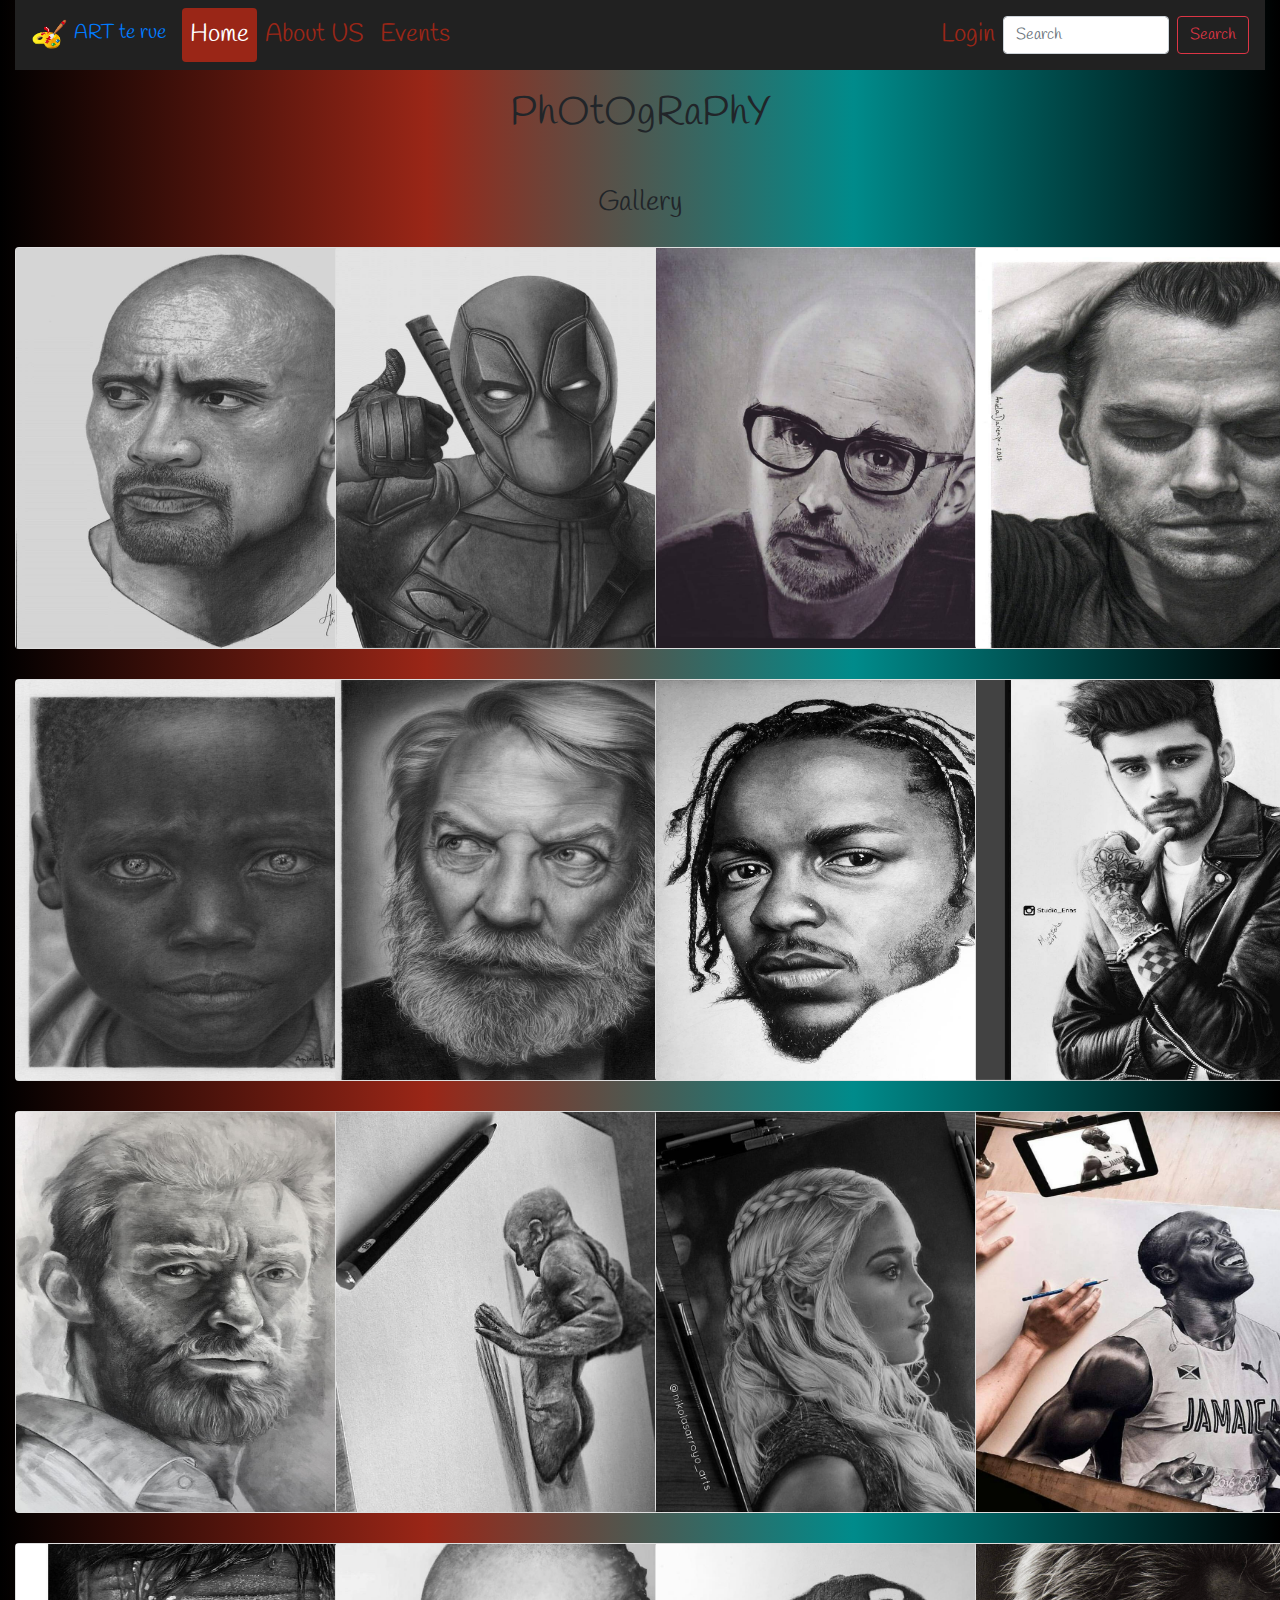
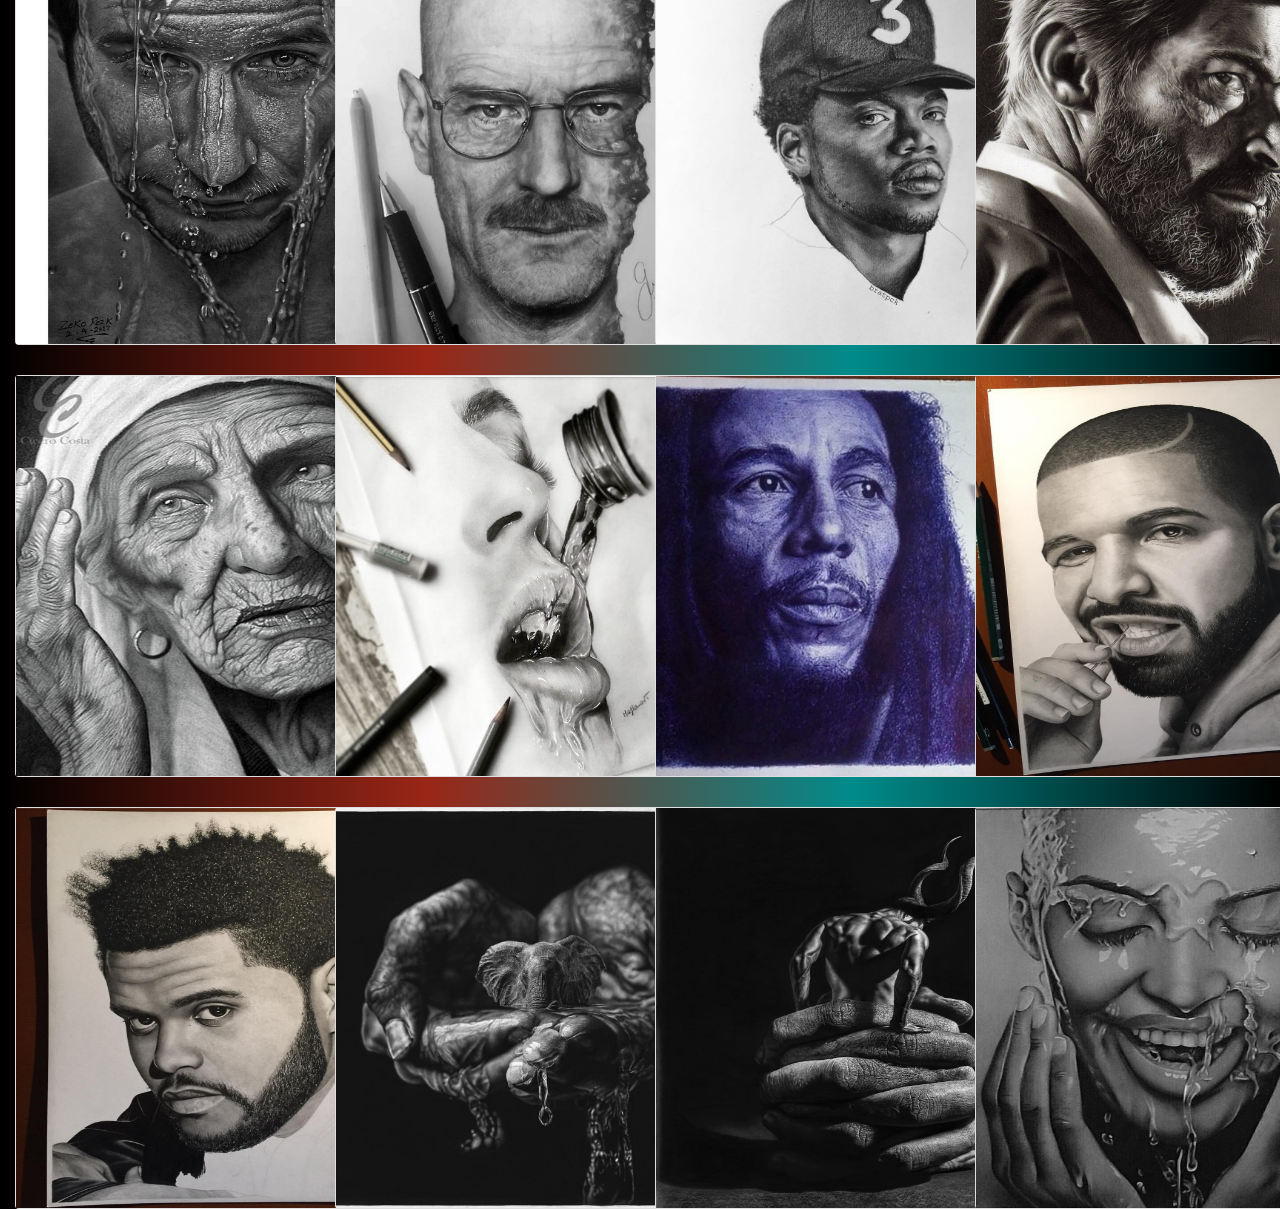
<file: photography.html>
<!DOCTYPE html>
<html lang="en">

<head>
  <meta charset="UTF-8">
  <meta name="viewport" content="width=device-width, initial-scale=1.0">
  <meta http-equiv="X-UA-Compatible" content="ie=edge">
  <title>PhOtOgRaPhY</title>
  <link href="https://fonts.googleapis.com/css?family=Fredericka+the+Great|Handlee|Merienda" rel="stylesheet">
  <link rel="stylesheet" href="https://use.fontawesome.com/releases/v5.1.1/css/all.css" integrity="sha384-O8whS3fhG2OnA5Kas0Y9l3cfpmYjapjI0E4theH4iuMD+pLhbf6JI0jIMfYcK3yZ" crossorigin="anonymous">
  <link href="css/bootstrap.css" rel="stylesheet">
  <link href="css/illustrations.css" rel="stylesheet">
  <link href="css/styles.css" rel="stylesheet">
  <script src="js/jquery-3.3.1.js"></script>
  <script src="js/jquery.flip.js"></script>
  <script src="js/bootstrap.js"></script>
</head>

<body>
  <div class="container-fluid">

    <!--................Navbar.....................-->
    <nav class="navbar navbar-expand-lg nav-pills">
      <a class="navbar-brand" href="index.html">
        <img src="images/logo.png" alt="logo" id="logo">  ART te rue
      </a>
      <button class="navbar-toggler" type="button" data-toggle="collapse" data-target="#navbarSupportedContent" aria-controls="navbarSupportedContent" aria-expanded="false" aria-label="Toggle navigation">
      <span class="navbar-toggler-icon"><i class="fas fa-bars"></i></span>
    </button>
      <div class="collapse navbar-collapse" id="navbarSupportedContent">
        <ul class="navbar-nav mr-auto">
          <li class="nav-item">
            <a class="nav-link active" href="#">Home</a>
          </li>
          <li class="nav-item">
            <a class="nav-link" href="Aboutus.html">About US</a>
          </li>
          <li class="nav-item">
            <a class="nav-link" href="events.html">Events</a>
          </li>
        </ul>
        <ul class="navbar-nav pull-right">
          <li class="nav-item">
            <a class="nav-link ml-auto" href="#" id="login-nav">Login</a>
          </li>
        </ul>
        <form class="form-inline my-2 my-lg-0">
          <input class="form-control mr-sm-2" type="search" placeholder="Search" aria-label="Search">
          <button class="btn btn-outline-danger my-2 my-sm-0" type="submit">Search</button>
        </form>
      </div>
    </nav>
    <!--................endNavbar.....................-->

    <h1>PhOtOgRaPhY</h1>
    <h3>Gallery</h3>
    <div class="grid">
      <div class="card">
        <div class="front">
          <img src="images/illustrations/1.jpg" alt="1">
        </div>
        <div class="back">
          <h2>Description</h2>
          <p>Lorem ipsum dolor sit amet, consectetur adipisicing elit. Excepturi repellat, optio esse earum commodi explicabo facilis tempora.</p>
          <h4><em><a href="images/illustrations/1.jpg">View Image</a></em></h4>
          <h4><a href="artistPageWess.html">@Wess</a></h4>
        </div>
      </div>
      <div class="card">
        <div class="front">
          <img src="images/illustrations/2.jpg" alt="2">
        </div>
        <div class="back">
          <h2>Description</h2>
          <p>Lorem ipsum dolor sit amet, consectetur adipisicing elit. Excepturi repellat, optio esse earum commodi explicabo facilis tempora.</p>
          <h4><em><a href="images/illustrations/2.jpg">View Image</a></em></h4>
          <h4><a href="artistPageWess.html">@Wess</a></h4>
        </div>
      </div>
      <div class="card">
        <div class="front">
          <img src="images/illustrations/3.jpg" alt="3">
        </div>
        <div class="back">
          <h2>Description</h2>
          <p>Lorem ipsum dolor sit amet, consectetur adipisicing elit. Excepturi repellat, optio esse earum commodi explicabo facilis tempora.</p>
          <h4><em><a href="images/illustrations/3.jpg">View Image</a></em></h4>
          <h4><a href="artistPageWess.html">@Wess</a></h4>
        </div>
      </div>
      <div class="card">
        <div class="front">
          <img src="images/illustrations/4.jpg" alt="4">
        </div>
        <div class="back">
          <h2>Description</h2>
          <p>Lorem ipsum dolor sit amet, consectetur adipisicing elit. Excepturi repellat, optio esse earum commodi explicabo facilis tempora.</p>
          <h4><em><a href="images/illustrations/4.jpg">View Image</a></em></h4>
          <h4><a href="artistPageWess.html">@Wess</a></h4>
        </div>
      </div>
      <div class="card">
        <div class="front">
          <img src="images/illustrations/5.jpg" alt="5">
        </div>
        <div class="back">
          <h2>Description</h2>
          <p>Lorem ipsum dolor sit amet, consectetur adipisicing elit. Excepturi repellat, optio esse earum commodi explicabo facilis tempora.</p>
          <h4><em><a href="images/illustrations/5.jpg">View Image</a></em></h4>
          <h4><a href="artistPageWess.html">@Wess</a></h4>
        </div>
      </div>
      <div class="card">
        <div class="front">
          <img src="images/illustrations/6.jpg" alt="6">
        </div>
        <div class="back">
          <h2>Description</h2>
          <p>Lorem ipsum dolor sit amet, consectetur adipisicing elit. Excepturi repellat, optio esse earum commodi explicabo facilis tempora.</p>
          <h4><em><a href="images/illustrations/6.jpg">View Image</a></em></h4>
          <h4><a href="artistPageWess.html">@Wess</a></h4>
        </div>
      </div>
      <div class="card">
        <div class="front">
          <img src="images/illustrations/7.jpg" alt="7">
        </div>
        <div class="back">
          <h2>Description</h2>
          <p>Lorem ipsum dolor sit amet, consectetur adipisicing elit. Excepturi repellat, optio esse earum commodi explicabo facilis tempora.</p>
          <h4><em><a href="images/illustrations/7.jpg">View Image</a></em></h4>
          <h4><a href="artistPageWess.html">@Wess</a></h4>
        </div>
      </div>
      <div class="card">
        <div class="front">
          <img src="images/illustrations/8.jpg" alt="8">
        </div>
        <div class="back">
          <h2>Description</h2>
          <p>Lorem ipsum dolor sit amet, consectetur adipisicing elit. Excepturi repellat, optio esse earum commodi explicabo facilis tempora.</p>
          <h4><em><a href="images/illustrations/8.jpg">View Image</a></em></h4>
          <h4><a href="artistPageWess.html">@Wess</a></h4>
        </div>
      </div>
      <div class="card">
        <div class="front">
          <img src="images/illustrations/9.jpg" alt="9">
        </div>
        <div class="back">
          <h2>Description</h2>
          <p>Lorem ipsum dolor sit amet, consectetur adipisicing elit. Excepturi repellat, optio esse earum commodi explicabo facilis tempora.</p>
          <h4><em><a href="images/illustrations/9.jpg">View Image</a></em></h4>
          <h4><a href="artistPageWess.html">@Wess</a></h4>
        </div>
      </div>
      <div class="card">
        <div class="front">
          <img src="images/illustrations/10.jpg" alt="10">
        </div>
        <div class="back">
          <h2>Description</h2>
          <p>Lorem ipsum dolor sit amet, consectetur adipisicing elit. Excepturi repellat, optio esse earum commodi explicabo facilis tempora.</p>
          <h4><em><a href="images/illustrations/10.jpg">View Image</a></em></h4>
          <h4><a href="artistPageWess.html">@Wess</a></h4>
        </div>
      </div>
      <div class="card">
        <div class="front">
          <img src="images/illustrations/11.jpg" alt="11">
        </div>
        <div class="back">
          <h2>Description</h2>
          <p>Lorem ipsum dolor sit amet, consectetur adipisicing elit. Excepturi repellat, optio esse earum commodi explicabo facilis tempora.</p>
          <h4><em><a href="images/illustrations/11.jpg">View Image</a></em></h4>
          <h4><a href="artistPageWess.html">@Wess</a></h4>
        </div>
      </div>
      <div class="card">
        <div class="front">
          <img src="images/illustrations/12.jpg" alt="12">
        </div>
        <div class="back">
          <h2>Description</h2>
          <p>Lorem ipsum dolor sit amet, consectetur adipisicing elit. Excepturi repellat, optio esse earum commodi explicabo facilis tempora.</p>
          <h4><em><a href="images/illustrations/12.jpg">View Image</a></em></h4>
          <h4><a href="artistPageWess.html">@Wess</a></h4>
        </div>
      </div>
      <div class="card">
        <div class="front">
          <img src="images/illustrations/13.jpg" alt="13">
        </div>
        <div class="back">
          <h2>Description</h2>
          <p>Lorem ipsum dolor sit amet, consectetur adipisicing elit. Excepturi repellat, optio esse earum commodi explicabo facilis tempora.</p>
          <h4><em><a href="images/illustrations/13.jpg">View Image</a></em></h4>
          <h4><a href="artistPageWess.html">@Wess</a></h4>
        </div>
      </div>
      <div class="card">
        <div class="front">
          <img src="images/illustrations/14.jpg" alt="14">
        </div>
        <div class="back">
          <h2>Description</h2>
          <p>Lorem ipsum dolor sit amet, consectetur adipisicing elit. Excepturi repellat, optio esse earum commodi explicabo facilis tempora.</p>
          <h4><em><a href="images/illustrations/14.jpg">View Image</a></em></h4>
          <h4><a href="artistPageWess.html">@Wess</a></h4>
        </div>
      </div>
      <div class="card">
        <div class="front">
          <img src="images/illustrations/15.jpg" alt="15">
        </div>
        <div class="back">
          <h2>Description</h2>
          <p>Lorem ipsum dolor sit amet, consectetur adipisicing elit. Excepturi repellat, optio esse earum commodi explicabo facilis tempora.</p>
          <h4><em><a href="images/illustrations/15.jpg">View Image</a></em></h4>
          <h4><a href="artistPageWess.html">@Wess</a></h4>
        </div>
      </div>
      <div class="card">
        <div class="front">
          <img src="images/illustrations/16.jpg" alt="16">
        </div>
        <div class="back">
          <h2>Description</h2>
          <p>Lorem ipsum dolor sit amet, consectetur adipisicing elit. Excepturi repellat, optio esse earum commodi explicabo facilis tempora.</p>
          <h4><em><a href="images/illustrations/16.jpg">View Image</a></em></h4>
          <h4><a href="artistPageWess.html">@Wess</a></h4>
        </div>
      </div>
      <div class="card">
        <div class="front">
          <img src="images/illustrations/17.jpg" alt="17">
        </div>
        <div class="back">
          <h2>Description</h2>
          <p>Lorem ipsum dolor sit amet, consectetur adipisicing elit. Excepturi repellat, optio esse earum commodi explicabo facilis tempora.</p>
          <h4><em><a href="images/illustrations/17.jpg">View Image</a></em></h4>
          <h4><a href="artistPageWess.html">@Wess</a></h4>
        </div>
      </div>
      <div class="card">
        <div class="front">
          <img src="images/illustrations/18.jpg" alt="18">
        </div>
        <div class="back">
          <h2>Description</h2>
          <p>Lorem ipsum dolor sit amet, consectetur adipisicing elit. Excepturi repellat, optio esse earum commodi explicabo facilis tempora.</p>
          <h4><em><a href="images/illustrations/18.jpg">View Image</a></em></h4>
          <h4><a href="artistPageWess.html">@Wess</a></h4>
        </div>
      </div>
      <div class="card">
        <div class="front">
          <img src="images/illustrations/19.jpg" alt="19">
        </div>
        <div class="back">
          <h2>Description</h2>
          <p>Lorem ipsum dolor sit amet, consectetur adipisicing elit. Excepturi repellat, optio esse earum commodi explicabo facilis tempora.</p>
          <h4><em><a href="images/illustrations/19.jpg">View Image</a></em></h4>
          <h4><a href="artistPageWess.html">@Wess</a></h4>
        </div>
      </div>
      <div class="card">
        <div class="front">
          <img src="images/illustrations/20.jpg" alt="20">
        </div>
        <div class="back">
          <h2>Description</h2>
          <p>Lorem ipsum dolor sit amet, consectetur adipisicing elit. Excepturi repellat, optio esse earum commodi explicabo facilis tempora.</p>
          <h4><em><a href="images/illustrations/20.jpg">View Image</a></em></h4>
          <h4><a href="artistPageWess.html">@Wess</a></h4>
        </div>
      </div>
      <div class="card">
        <div class="front">
          <img src="images/illustrations/21.jpg" alt="21">
        </div>
        <div class="back">
          <h2>Description</h2>
          <p>Lorem ipsum dolor sit amet, consectetur adipisicing elit. Excepturi repellat, optio esse earum commodi explicabo facilis tempora.</p>
          <h4><em><a href="images/illustrations/21.jpg">View Image</a></em></h4>
          <h4><a href="artistPageWess.html">@Wess</a></h4>
        </div>
      </div>
      <div class="card">
        <div class="front">
          <img src="images/illustrations/22.jpg" alt="22">
        </div>
        <div class="back">
          <h2>Description</h2>
          <p>Lorem ipsum dolor sit amet, consectetur adipisicing elit. Excepturi repellat, optio esse earum commodi explicabo facilis tempora.</p>
          <h4><em><a href="images/illustrations/22.jpg">View Image</a></em></h4>
          <h4><a href="artistPageWess.html">@Wess</a></h4>
        </div>
      </div>
      <div class="card">
        <div class="front">
          <img src="images/illustrations/23.jpg" alt="23">
        </div>
        <div class="back">
          <h2>Description</h2>
          <p>Lorem ipsum dolor sit amet, consectetur adipisicing elit. Excepturi repellat, optio esse earum commodi explicabo facilis tempora.</p>
          <h4><em><a href="images/illustrations/23.jpg">View Image</a></em></h4>
          <h4><a href="artistPageWess.html">@Wess</a></h4>
        </div>
      </div>
      <div class="card">
        <div class="front">
          <img src="images/illustrations/24.jpg" alt="24">
        </div>
        <div class="back">
          <h2>Description</h2>
          <p>Lorem ipsum dolor sit amet, consectetur adipisicing elit. Excepturi repellat, optio esse earum commodi explicabo facilis tempora.</p>
          <h4><em><a href="images/illustrations/24.jpg">View Image</a></em></h4>
          <h4><a href="artistPageWess.html">@Wess</a></h4>
        </div>
      </div>
    </div>
  </div>
</body>

</html>
</file>
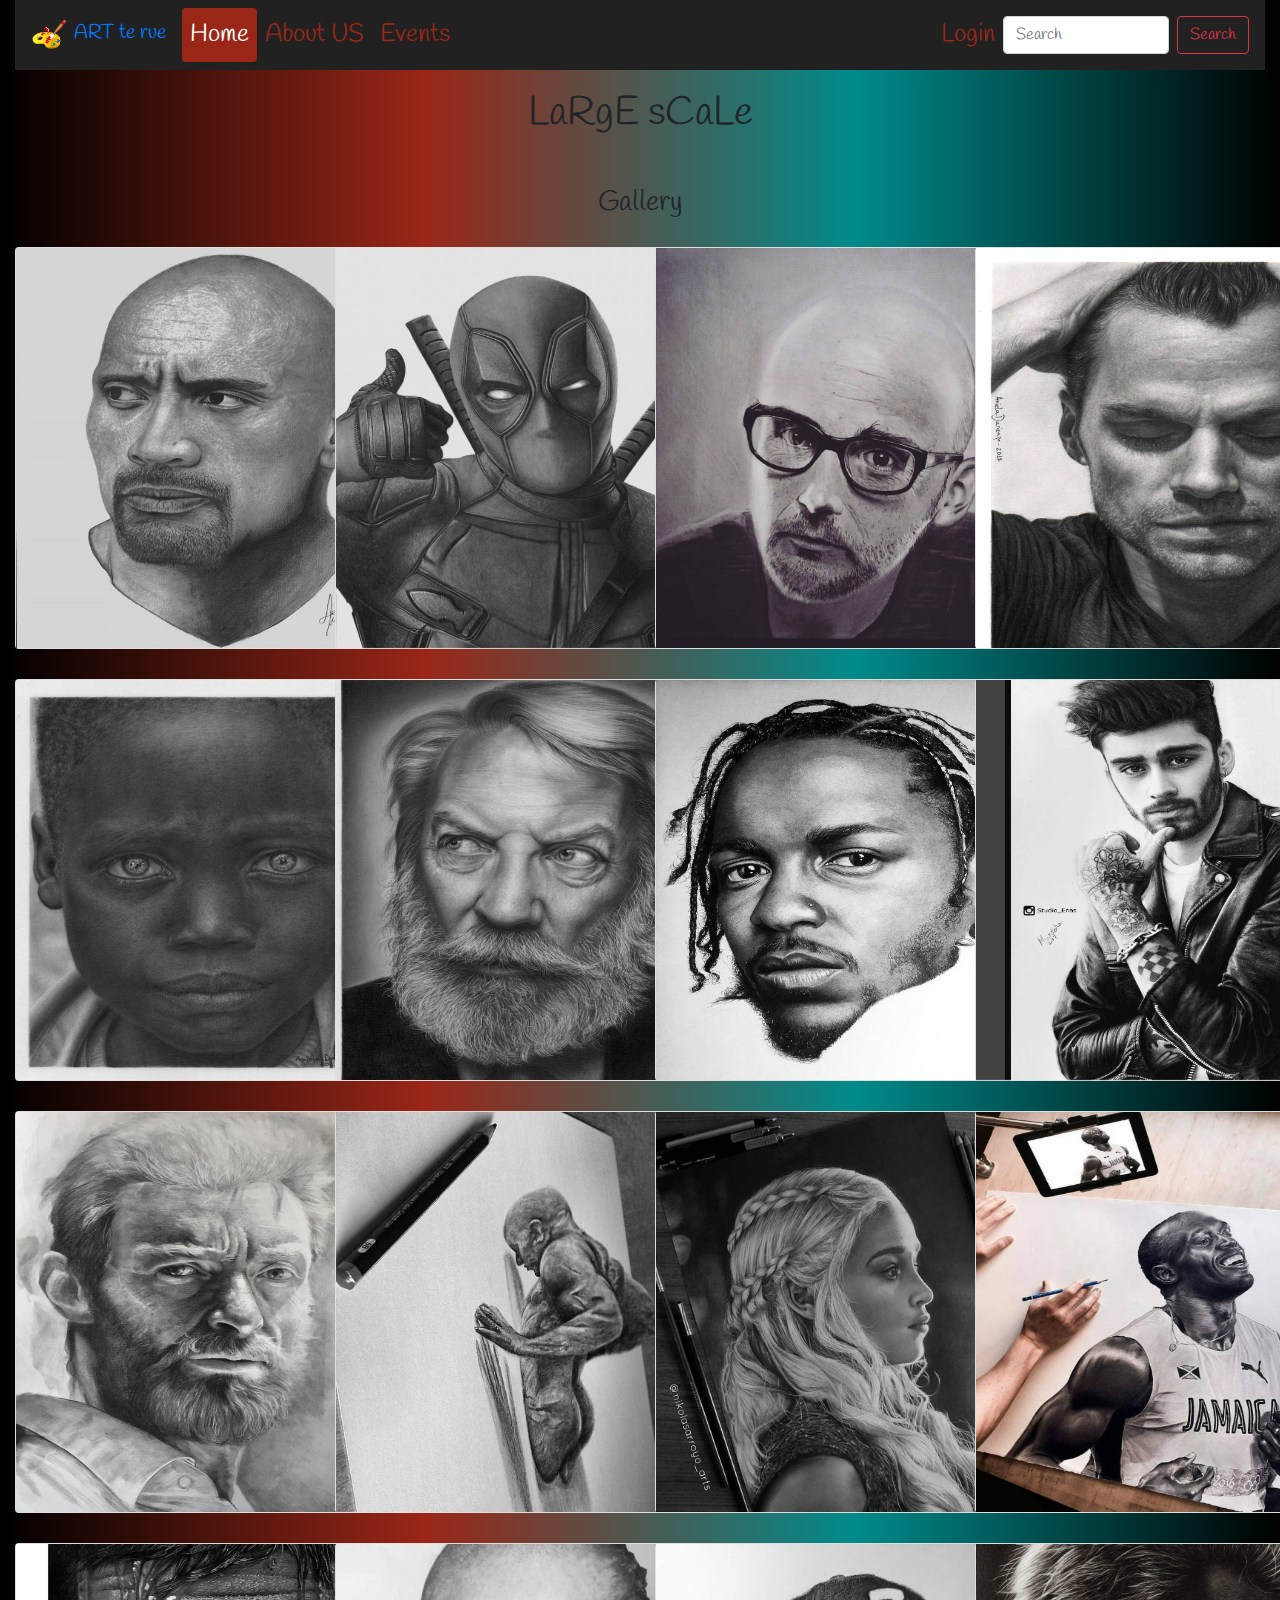
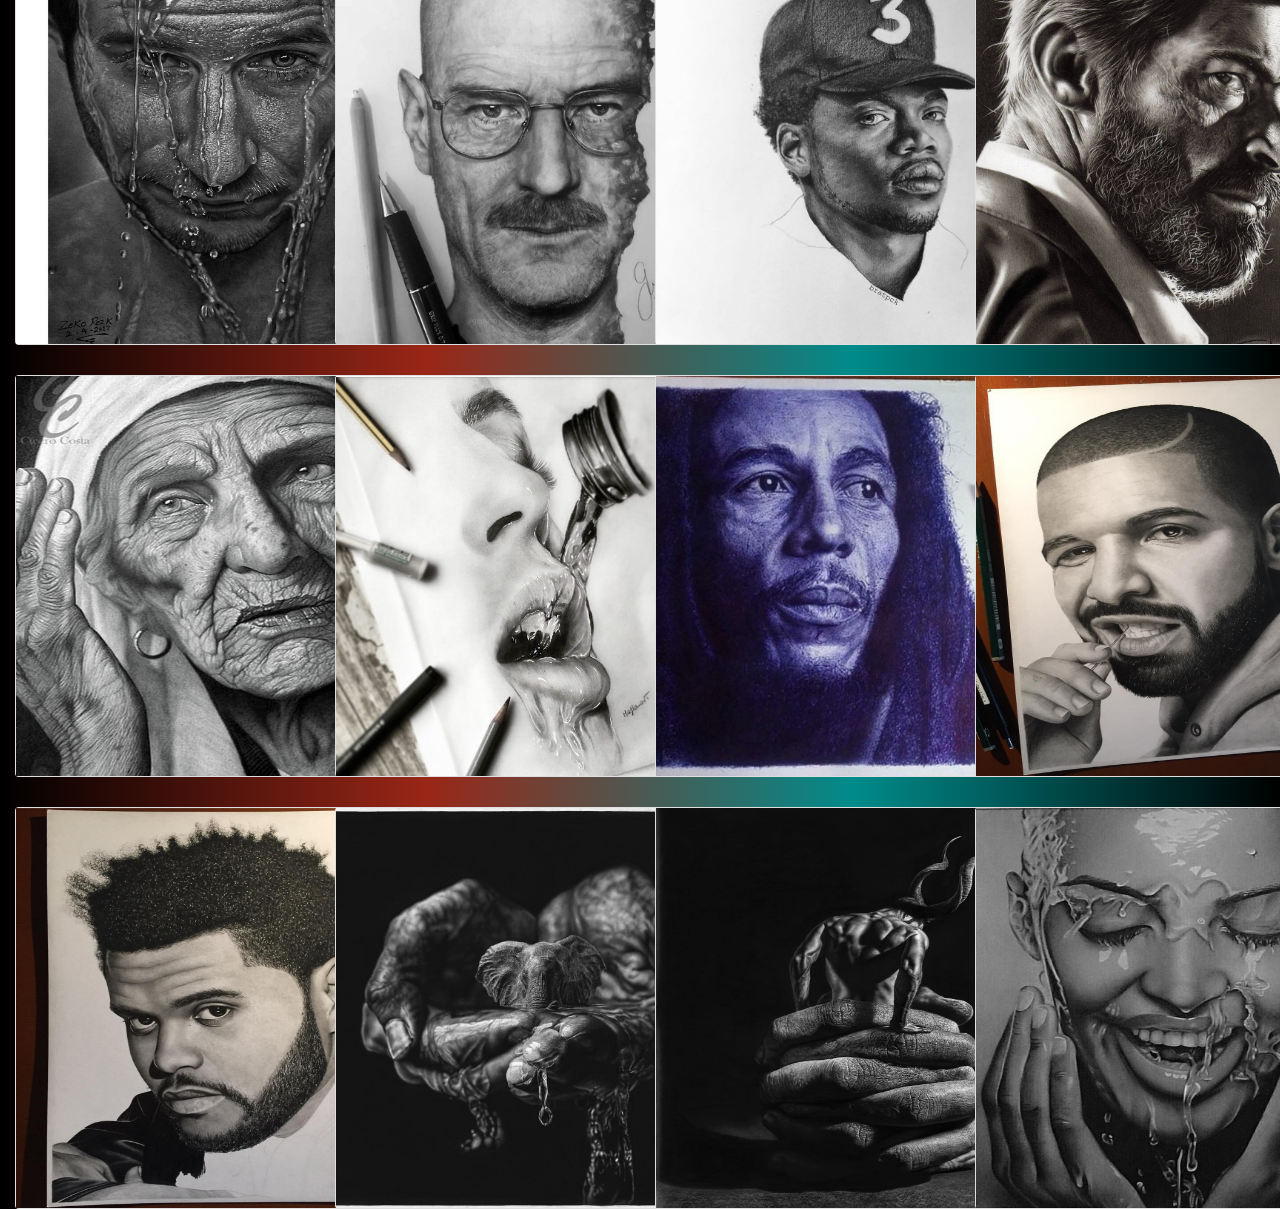
<file: scale.html>
<!DOCTYPE html>
<html lang="en">

<head>
  <meta charset="UTF-8">
  <meta name="viewport" content="width=device-width, initial-scale=1.0">
  <meta http-equiv="X-UA-Compatible" content="ie=edge">
  <title>LaRgE sCaLe</title>
  <link href="https://fonts.googleapis.com/css?family=Fredericka+the+Great|Handlee|Merienda" rel="stylesheet">
  <link rel="stylesheet" href="https://use.fontawesome.com/releases/v5.1.1/css/all.css" integrity="sha384-O8whS3fhG2OnA5Kas0Y9l3cfpmYjapjI0E4theH4iuMD+pLhbf6JI0jIMfYcK3yZ" crossorigin="anonymous">
  <link href="css/bootstrap.css" rel="stylesheet">
  <link href="css/illustrations.css" rel="stylesheet">
  <link href="css/styles.css" rel="stylesheet">
  <script src="js/jquery-3.3.1.js"></script>
  <script src="js/jquery.flip.js"></script>
  <script src="js/bootstrap.js"></script>
</head>

<body>
  <div class="container-fluid">

    <!--................Navbar.....................-->
    <nav class="navbar navbar-expand-lg nav-pills">
      <a class="navbar-brand" href="index.html">
        <img src="images/logo.png" alt="logo" id="logo">  ART te rue
      </a>
      <button class="navbar-toggler" type="button" data-toggle="collapse" data-target="#navbarSupportedContent" aria-controls="navbarSupportedContent" aria-expanded="false" aria-label="Toggle navigation">
      <span class="navbar-toggler-icon"><i class="fas fa-bars"></i></span>
    </button>
      <div class="collapse navbar-collapse" id="navbarSupportedContent">
        <ul class="navbar-nav mr-auto">
          <li class="nav-item">
            <a class="nav-link active" href="#">Home</a>
          </li>
          <li class="nav-item">
            <a class="nav-link" href="Aboutus.html">About US</a>
          </li>
          <li class="nav-item">
            <a class="nav-link" href="events.html">Events</a>
          </li>
        </ul>
        <ul class="navbar-nav pull-right">
          <li class="nav-item">
            <a class="nav-link ml-auto" href="#" id="login-nav">Login</a>
          </li>
        </ul>
        <form class="form-inline my-2 my-lg-0">
          <input class="form-control mr-sm-2" type="search" placeholder="Search" aria-label="Search">
          <button class="btn btn-outline-danger my-2 my-sm-0" type="submit">Search</button>
        </form>
      </div>
    </nav>
    <!--................endNavbar.....................-->

    <h1>LaRgE sCaLe</h1>
    <h3>Gallery</h3>
    <div class="grid">
      <div class="card">
        <div class="front">
          <img src="images/illustrations/1.jpg" alt="1">
        </div>
        <div class="back">
          <h2>Description</h2>
          <p>Lorem ipsum dolor sit amet, consectetur adipisicing elit. Excepturi repellat, optio esse earum commodi explicabo facilis tempora.</p>
          <h4><em><a href="images/illustrations/1.jpg">View Image</a></em></h4>
          <h4><a href="artistPageWess.html">@Wess</a></h4>
        </div>
      </div>
      <div class="card">
        <div class="front">
          <img src="images/illustrations/2.jpg" alt="2">
        </div>
        <div class="back">
          <h2>Description</h2>
          <p>Lorem ipsum dolor sit amet, consectetur adipisicing elit. Excepturi repellat, optio esse earum commodi explicabo facilis tempora.</p>
          <h4><em><a href="images/illustrations/2.jpg">View Image</a></em></h4>
          <h4><a href="artistPageWess.html">@Wess</a></h4>
        </div>
      </div>
      <div class="card">
        <div class="front">
          <img src="images/illustrations/3.jpg" alt="3">
        </div>
        <div class="back">
          <h2>Description</h2>
          <p>Lorem ipsum dolor sit amet, consectetur adipisicing elit. Excepturi repellat, optio esse earum commodi explicabo facilis tempora.</p>
          <h4><em><a href="images/illustrations/3.jpg">View Image</a></em></h4>
          <h4><a href="artistPageWess.html">@Wess</a></h4>
        </div>
      </div>
      <div class="card">
        <div class="front">
          <img src="images/illustrations/4.jpg" alt="4">
        </div>
        <div class="back">
          <h2>Description</h2>
          <p>Lorem ipsum dolor sit amet, consectetur adipisicing elit. Excepturi repellat, optio esse earum commodi explicabo facilis tempora.</p>
          <h4><em><a href="images/illustrations/4.jpg">View Image</a></em></h4>
          <h4><a href="artistPageWess.html">@Wess</a></h4>
        </div>
      </div>
      <div class="card">
        <div class="front">
          <img src="images/illustrations/5.jpg" alt="5">
        </div>
        <div class="back">
          <h2>Description</h2>
          <p>Lorem ipsum dolor sit amet, consectetur adipisicing elit. Excepturi repellat, optio esse earum commodi explicabo facilis tempora.</p>
          <h4><em><a href="images/illustrations/5.jpg">View Image</a></em></h4>
          <h4><a href="artistPageWess.html">@Wess</a></h4>
        </div>
      </div>
      <div class="card">
        <div class="front">
          <img src="images/illustrations/6.jpg" alt="6">
        </div>
        <div class="back">
          <h2>Description</h2>
          <p>Lorem ipsum dolor sit amet, consectetur adipisicing elit. Excepturi repellat, optio esse earum commodi explicabo facilis tempora.</p>
          <h4><em><a href="images/illustrations/6.jpg">View Image</a></em></h4>
          <h4><a href="artistPageWess.html">@Wess</a></h4>
        </div>
      </div>
      <div class="card">
        <div class="front">
          <img src="images/illustrations/7.jpg" alt="7">
        </div>
        <div class="back">
          <h2>Description</h2>
          <p>Lorem ipsum dolor sit amet, consectetur adipisicing elit. Excepturi repellat, optio esse earum commodi explicabo facilis tempora.</p>
          <h4><em><a href="images/illustrations/7.jpg">View Image</a></em></h4>
          <h4><a href="artistPageWess.html">@Wess</a></h4>
        </div>
      </div>
      <div class="card">
        <div class="front">
          <img src="images/illustrations/8.jpg" alt="8">
        </div>
        <div class="back">
          <h2>Description</h2>
          <p>Lorem ipsum dolor sit amet, consectetur adipisicing elit. Excepturi repellat, optio esse earum commodi explicabo facilis tempora.</p>
          <h4><em><a href="images/illustrations/8.jpg">View Image</a></em></h4>
          <h4><a href="artistPageWess.html">@Wess</a></h4>
        </div>
      </div>
      <div class="card">
        <div class="front">
          <img src="images/illustrations/9.jpg" alt="9">
        </div>
        <div class="back">
          <h2>Description</h2>
          <p>Lorem ipsum dolor sit amet, consectetur adipisicing elit. Excepturi repellat, optio esse earum commodi explicabo facilis tempora.</p>
          <h4><em><a href="images/illustrations/9.jpg">View Image</a></em></h4>
          <h4><a href="artistPageWess.html">@Wess</a></h4>
        </div>
      </div>
      <div class="card">
        <div class="front">
          <img src="images/illustrations/10.jpg" alt="10">
        </div>
        <div class="back">
          <h2>Description</h2>
          <p>Lorem ipsum dolor sit amet, consectetur adipisicing elit. Excepturi repellat, optio esse earum commodi explicabo facilis tempora.</p>
          <h4><em><a href="images/illustrations/10.jpg">View Image</a></em></h4>
          <h4><a href="artistPageWess.html">@Wess</a></h4>
        </div>
      </div>
      <div class="card">
        <div class="front">
          <img src="images/illustrations/11.jpg" alt="11">
        </div>
        <div class="back">
          <h2>Description</h2>
          <p>Lorem ipsum dolor sit amet, consectetur adipisicing elit. Excepturi repellat, optio esse earum commodi explicabo facilis tempora.</p>
          <h4><em><a href="images/illustrations/11.jpg">View Image</a></em></h4>
          <h4><a href="artistPageWess.html">@Wess</a></h4>
        </div>
      </div>
      <div class="card">
        <div class="front">
          <img src="images/illustrations/12.jpg" alt="12">
        </div>
        <div class="back">
          <h2>Description</h2>
          <p>Lorem ipsum dolor sit amet, consectetur adipisicing elit. Excepturi repellat, optio esse earum commodi explicabo facilis tempora.</p>
          <h4><em><a href="images/illustrations/12.jpg">View Image</a></em></h4>
          <h4><a href="artistPageWess.html">@Wess</a></h4>
        </div>
      </div>
      <div class="card">
        <div class="front">
          <img src="images/illustrations/13.jpg" alt="13">
        </div>
        <div class="back">
          <h2>Description</h2>
          <p>Lorem ipsum dolor sit amet, consectetur adipisicing elit. Excepturi repellat, optio esse earum commodi explicabo facilis tempora.</p>
          <h4><em><a href="images/illustrations/13.jpg">View Image</a></em></h4>
          <h4><a href="artistPageWess.html">@Wess</a></h4>
        </div>
      </div>
      <div class="card">
        <div class="front">
          <img src="images/illustrations/14.jpg" alt="14">
        </div>
        <div class="back">
          <h2>Description</h2>
          <p>Lorem ipsum dolor sit amet, consectetur adipisicing elit. Excepturi repellat, optio esse earum commodi explicabo facilis tempora.</p>
          <h4><em><a href="images/illustrations/14.jpg">View Image</a></em></h4>
          <h4><a href="artistPageWess.html">@Wess</a></h4>
        </div>
      </div>
      <div class="card">
        <div class="front">
          <img src="images/illustrations/15.jpg" alt="15">
        </div>
        <div class="back">
          <h2>Description</h2>
          <p>Lorem ipsum dolor sit amet, consectetur adipisicing elit. Excepturi repellat, optio esse earum commodi explicabo facilis tempora.</p>
          <h4><em><a href="images/illustrations/15.jpg">View Image</a></em></h4>
          <h4><a href="artistPageWess.html">@Wess</a></h4>
        </div>
      </div>
      <div class="card">
        <div class="front">
          <img src="images/illustrations/16.jpg" alt="16">
        </div>
        <div class="back">
          <h2>Description</h2>
          <p>Lorem ipsum dolor sit amet, consectetur adipisicing elit. Excepturi repellat, optio esse earum commodi explicabo facilis tempora.</p>
          <h4><em><a href="images/illustrations/16.jpg">View Image</a></em></h4>
          <h4><a href="artistPageWess.html">@Wess</a></h4>
        </div>
      </div>
      <div class="card">
        <div class="front">
          <img src="images/illustrations/17.jpg" alt="17">
        </div>
        <div class="back">
          <h2>Description</h2>
          <p>Lorem ipsum dolor sit amet, consectetur adipisicing elit. Excepturi repellat, optio esse earum commodi explicabo facilis tempora.</p>
          <h4><em><a href="images/illustrations/17.jpg">View Image</a></em></h4>
          <h4><a href="artistPageWess.html">@Wess</a></h4>
        </div>
      </div>
      <div class="card">
        <div class="front">
          <img src="images/illustrations/18.jpg" alt="18">
        </div>
        <div class="back">
          <h2>Description</h2>
          <p>Lorem ipsum dolor sit amet, consectetur adipisicing elit. Excepturi repellat, optio esse earum commodi explicabo facilis tempora.</p>
          <h4><em><a href="images/illustrations/18.jpg">View Image</a></em></h4>
          <h4><a href="artistPageWess.html">@Wess</a></h4>
        </div>
      </div>
      <div class="card">
        <div class="front">
          <img src="images/illustrations/19.jpg" alt="19">
        </div>
        <div class="back">
          <h2>Description</h2>
          <p>Lorem ipsum dolor sit amet, consectetur adipisicing elit. Excepturi repellat, optio esse earum commodi explicabo facilis tempora.</p>
          <h4><em><a href="images/illustrations/19.jpg">View Image</a></em></h4>
          <h4><a href="artistPageWess.html">@Wess</a></h4>
        </div>
      </div>
      <div class="card">
        <div class="front">
          <img src="images/illustrations/20.jpg" alt="20">
        </div>
        <div class="back">
          <h2>Description</h2>
          <p>Lorem ipsum dolor sit amet, consectetur adipisicing elit. Excepturi repellat, optio esse earum commodi explicabo facilis tempora.</p>
          <h4><em><a href="images/illustrations/20.jpg">View Image</a></em></h4>
          <h4><a href="artistPageWess.html">@Wess</a></h4>
        </div>
      </div>
      <div class="card">
        <div class="front">
          <img src="images/illustrations/21.jpg" alt="21">
        </div>
        <div class="back">
          <h2>Description</h2>
          <p>Lorem ipsum dolor sit amet, consectetur adipisicing elit. Excepturi repellat, optio esse earum commodi explicabo facilis tempora.</p>
          <h4><em><a href="images/illustrations/21.jpg">View Image</a></em></h4>
          <h4><a href="artistPageWess.html">@Wess</a></h4>
        </div>
      </div>
      <div class="card">
        <div class="front">
          <img src="images/illustrations/22.jpg" alt="22">
        </div>
        <div class="back">
          <h2>Description</h2>
          <p>Lorem ipsum dolor sit amet, consectetur adipisicing elit. Excepturi repellat, optio esse earum commodi explicabo facilis tempora.</p>
          <h4><em><a href="images/illustrations/22.jpg">View Image</a></em></h4>
          <h4><a href="artistPageWess.html">@Wess</a></h4>
        </div>
      </div>
      <div class="card">
        <div class="front">
          <img src="images/illustrations/23.jpg" alt="23">
        </div>
        <div class="back">
          <h2>Description</h2>
          <p>Lorem ipsum dolor sit amet, consectetur adipisicing elit. Excepturi repellat, optio esse earum commodi explicabo facilis tempora.</p>
          <h4><em><a href="images/illustrations/23.jpg">View Image</a></em></h4>
          <h4><a href="artistPageWess.html">@Wess</a></h4>
        </div>
      </div>
      <div class="card">
        <div class="front">
          <img src="images/illustrations/24.jpg" alt="24">
        </div>
        <div class="back">
          <h2>Description</h2>
          <p>Lorem ipsum dolor sit amet, consectetur adipisicing elit. Excepturi repellat, optio esse earum commodi explicabo facilis tempora.</p>
          <h4><em><a href="images/illustrations/24.jpg">View Image</a></em></h4>
          <h4><a href="artistPageWess.html">@Wess</a></h4>
        </div>
      </div>
    </div>
  </div>
</body>

</html>
</file>
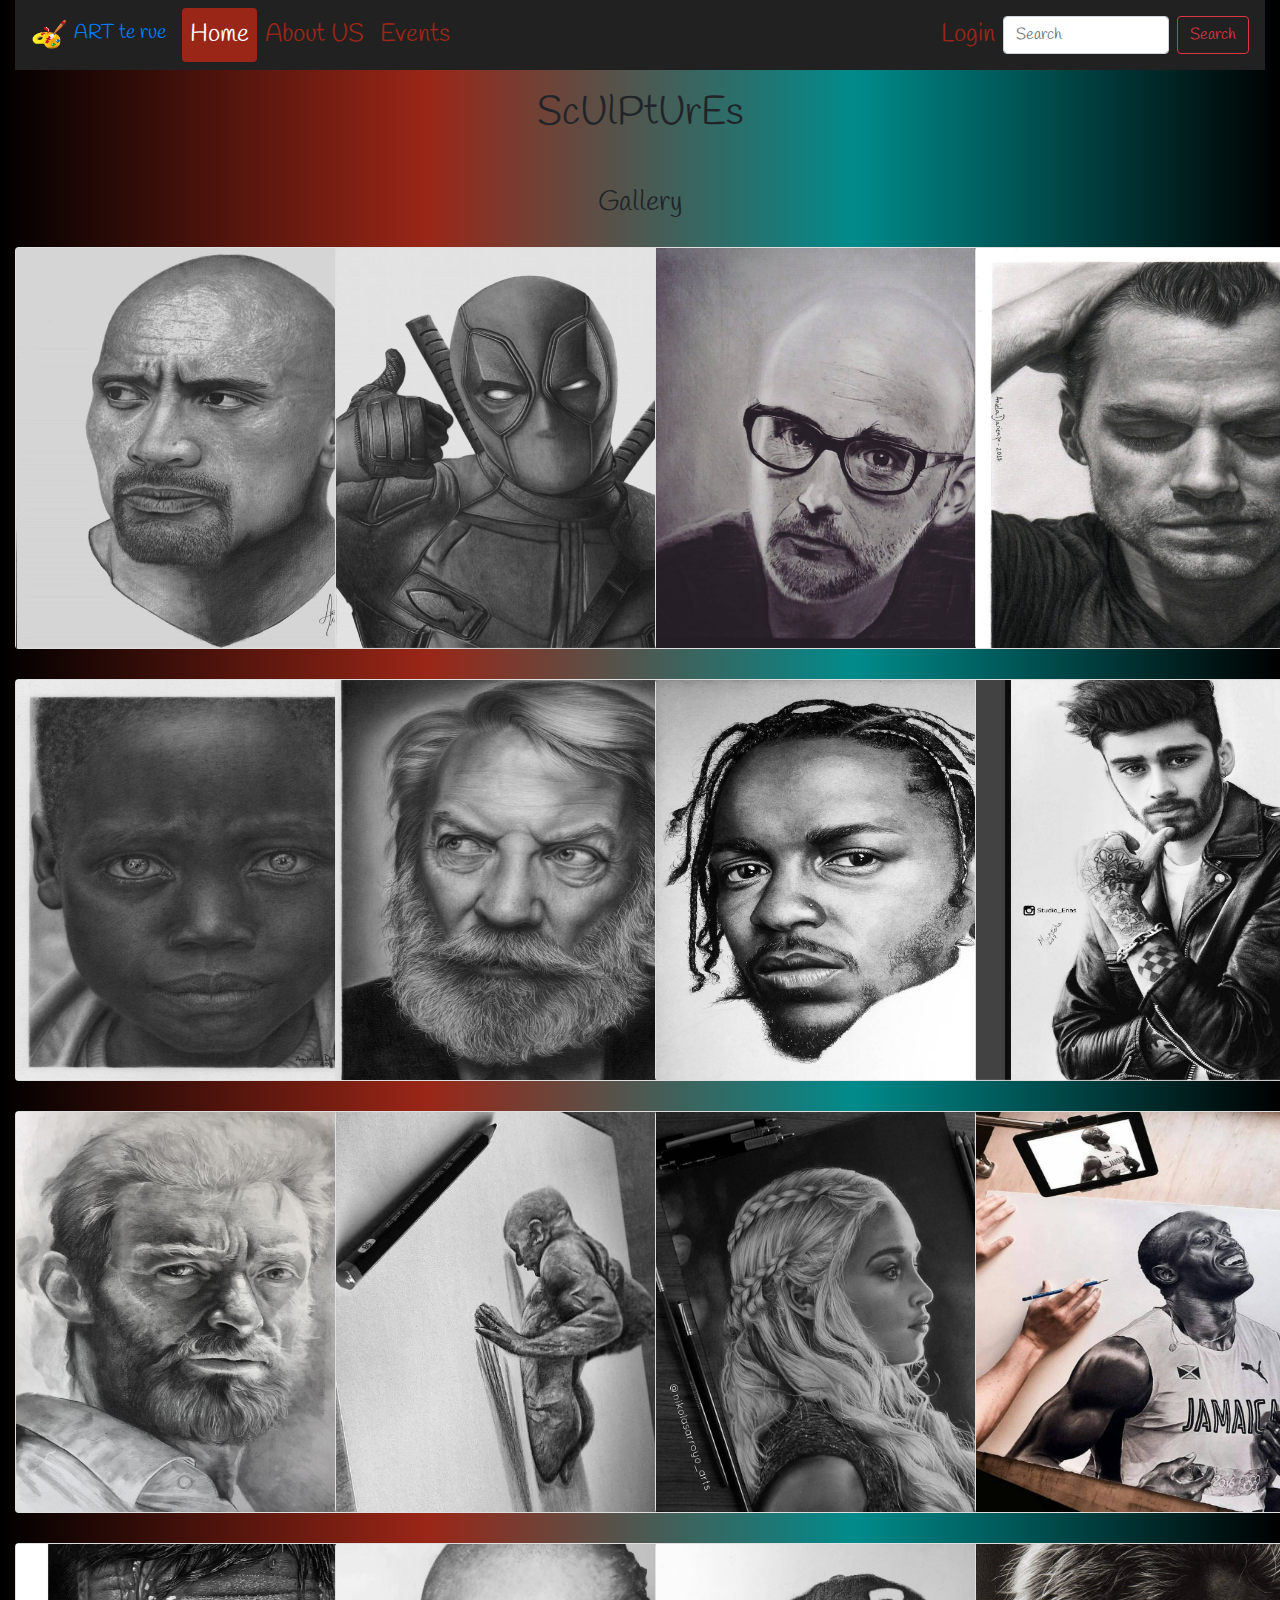
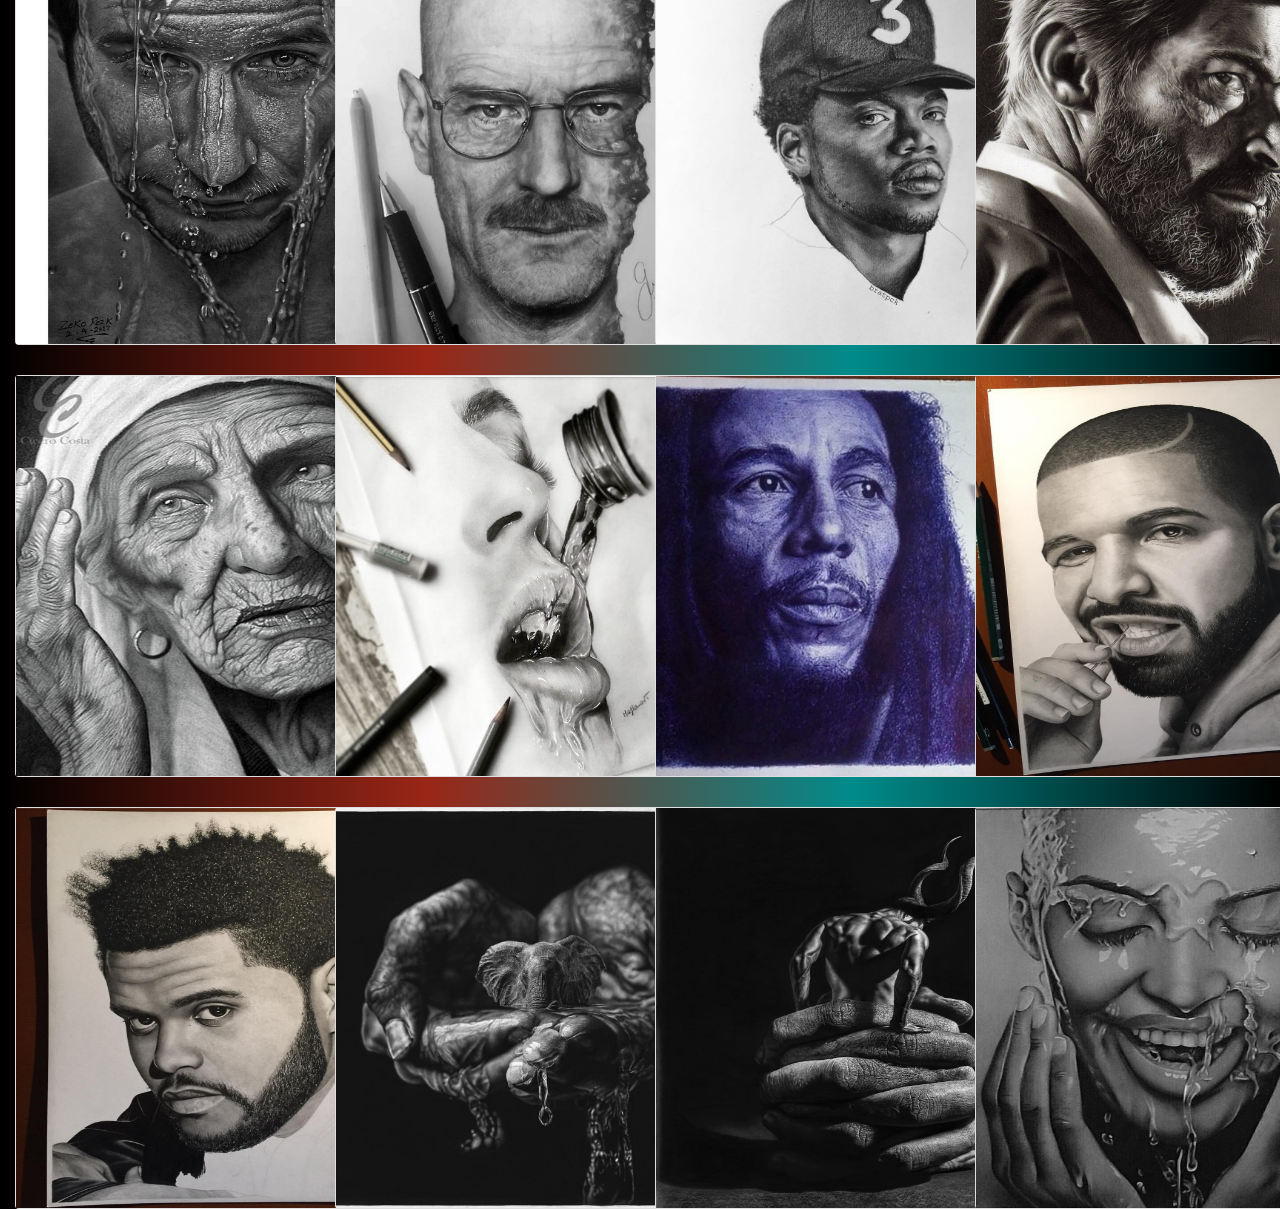
<file: sculptures.html>
<!DOCTYPE html>
<html lang="en">

<head>
  <meta charset="UTF-8">
  <meta name="viewport" content="width=device-width, initial-scale=1.0">
  <meta http-equiv="X-UA-Compatible" content="ie=edge">
  <title>Illustrations</title>
  <link href="https://fonts.googleapis.com/css?family=Fredericka+the+Great|Handlee|Merienda" rel="stylesheet">
  <link rel="stylesheet" href="https://use.fontawesome.com/releases/v5.1.1/css/all.css" integrity="sha384-O8whS3fhG2OnA5Kas0Y9l3cfpmYjapjI0E4theH4iuMD+pLhbf6JI0jIMfYcK3yZ" crossorigin="anonymous">
  <link href="css/bootstrap.css" rel="stylesheet">
  <link href="css/illustrations.css" rel="stylesheet">
  <link href="css/styles.css" rel="stylesheet">
  <script src="js/jquery-3.3.1.js"></script>
  <script src="js/jquery.flip.js"></script>
  <script src="js/bootstrap.js"></script>
</head>

<body>
  <div class="container-fluid">

    <!--................Navbar.....................-->
    <nav class="navbar navbar-expand-lg nav-pills">
      <a class="navbar-brand" href="index.html">
        <img src="images/logo.png" alt="logo" id="logo">  ART te rue
      </a>
      <button class="navbar-toggler" type="button" data-toggle="collapse" data-target="#navbarSupportedContent" aria-controls="navbarSupportedContent" aria-expanded="false" aria-label="Toggle navigation">
      <span class="navbar-toggler-icon"><i class="fas fa-bars"></i></span>
    </button>
      <div class="collapse navbar-collapse" id="navbarSupportedContent">
        <ul class="navbar-nav mr-auto">
          <li class="nav-item">
            <a class="nav-link active" href="#">Home</a>
          </li>
          <li class="nav-item">
            <a class="nav-link" href="Aboutus.html">About US</a>
          </li>
          <li class="nav-item">
            <a class="nav-link" href="events.html">Events</a>
          </li>
        </ul>
        <ul class="navbar-nav pull-right">
          <li class="nav-item">
            <a class="nav-link ml-auto" href="#" id="login-nav">Login</a>
          </li>
        </ul>
        <form class="form-inline my-2 my-lg-0">
          <input class="form-control mr-sm-2" type="search" placeholder="Search" aria-label="Search">
          <button class="btn btn-outline-danger my-2 my-sm-0" type="submit">Search</button>
        </form>
      </div>
    </nav>
    <!--................endNavbar.....................-->

    <h1>ScUlPtUrEs</h1>
    <h3>Gallery</h3>
    <div class="grid">
      <div class="card">
        <div class="front">
          <img src="images/illustrations/1.jpg" alt="1">
        </div>
        <div class="back">
          <h2>Description</h2>
          <p>Lorem ipsum dolor sit amet, consectetur adipisicing elit. Excepturi repellat, optio esse earum commodi explicabo facilis tempora.</p>
          <h4><em><a href="images/illustrations/1.jpg">View Image</a></em></h4>
          <h4><a href="artistPageWess.html">@Wess</a></h4>
        </div>
      </div>
      <div class="card">
        <div class="front">
          <img src="images/illustrations/2.jpg" alt="2">
        </div>
        <div class="back">
          <h2>Description</h2>
          <p>Lorem ipsum dolor sit amet, consectetur adipisicing elit. Excepturi repellat, optio esse earum commodi explicabo facilis tempora.</p>
          <h4><em><a href="images/illustrations/2.jpg">View Image</a></em></h4>
          <h4><a href="artistPageWess.html">@Wess</a></h4>
        </div>
      </div>
      <div class="card">
        <div class="front">
          <img src="images/illustrations/3.jpg" alt="3">
        </div>
        <div class="back">
          <h2>Description</h2>
          <p>Lorem ipsum dolor sit amet, consectetur adipisicing elit. Excepturi repellat, optio esse earum commodi explicabo facilis tempora.</p>
          <h4><em><a href="images/illustrations/3.jpg">View Image</a></em></h4>
          <h4><a href="artistPageWess.html">@Wess</a></h4>
        </div>
      </div>
      <div class="card">
        <div class="front">
          <img src="images/illustrations/4.jpg" alt="4">
        </div>
        <div class="back">
          <h2>Description</h2>
          <p>Lorem ipsum dolor sit amet, consectetur adipisicing elit. Excepturi repellat, optio esse earum commodi explicabo facilis tempora.</p>
          <h4><em><a href="images/illustrations/4.jpg">View Image</a></em></h4>
          <h4><a href="artistPageWess.html">@Wess</a></h4>
        </div>
      </div>
      <div class="card">
        <div class="front">
          <img src="images/illustrations/5.jpg" alt="5">
        </div>
        <div class="back">
          <h2>Description</h2>
          <p>Lorem ipsum dolor sit amet, consectetur adipisicing elit. Excepturi repellat, optio esse earum commodi explicabo facilis tempora.</p>
          <h4><em><a href="images/illustrations/5.jpg">View Image</a></em></h4>
          <h4><a href="artistPageWess.html">@Wess</a></h4>
        </div>
      </div>
      <div class="card">
        <div class="front">
          <img src="images/illustrations/6.jpg" alt="6">
        </div>
        <div class="back">
          <h2>Description</h2>
          <p>Lorem ipsum dolor sit amet, consectetur adipisicing elit. Excepturi repellat, optio esse earum commodi explicabo facilis tempora.</p>
          <h4><em><a href="images/illustrations/6.jpg">View Image</a></em></h4>
          <h4><a href="artistPageWess.html">@Wess</a></h4>
        </div>
      </div>
      <div class="card">
        <div class="front">
          <img src="images/illustrations/7.jpg" alt="7">
        </div>
        <div class="back">
          <h2>Description</h2>
          <p>Lorem ipsum dolor sit amet, consectetur adipisicing elit. Excepturi repellat, optio esse earum commodi explicabo facilis tempora.</p>
          <h4><em><a href="images/illustrations/7.jpg">View Image</a></em></h4>
          <h4><a href="artistPageWess.html">@Wess</a></h4>
        </div>
      </div>
      <div class="card">
        <div class="front">
          <img src="images/illustrations/8.jpg" alt="8">
        </div>
        <div class="back">
          <h2>Description</h2>
          <p>Lorem ipsum dolor sit amet, consectetur adipisicing elit. Excepturi repellat, optio esse earum commodi explicabo facilis tempora.</p>
          <h4><em><a href="images/illustrations/8.jpg">View Image</a></em></h4>
          <h4><a href="artistPageWess.html">@Wess</a></h4>
        </div>
      </div>
      <div class="card">
        <div class="front">
          <img src="images/illustrations/9.jpg" alt="9">
        </div>
        <div class="back">
          <h2>Description</h2>
          <p>Lorem ipsum dolor sit amet, consectetur adipisicing elit. Excepturi repellat, optio esse earum commodi explicabo facilis tempora.</p>
          <h4><em><a href="images/illustrations/9.jpg">View Image</a></em></h4>
          <h4><a href="artistPageWess.html">@Wess</a></h4>
        </div>
      </div>
      <div class="card">
        <div class="front">
          <img src="images/illustrations/10.jpg" alt="10">
        </div>
        <div class="back">
          <h2>Description</h2>
          <p>Lorem ipsum dolor sit amet, consectetur adipisicing elit. Excepturi repellat, optio esse earum commodi explicabo facilis tempora.</p>
          <h4><em><a href="images/illustrations/10.jpg">View Image</a></em></h4>
          <h4><a href="artistPageWess.html">@Wess</a></h4>
        </div>
      </div>
      <div class="card">
        <div class="front">
          <img src="images/illustrations/11.jpg" alt="11">
        </div>
        <div class="back">
          <h2>Description</h2>
          <p>Lorem ipsum dolor sit amet, consectetur adipisicing elit. Excepturi repellat, optio esse earum commodi explicabo facilis tempora.</p>
          <h4><em><a href="images/illustrations/11.jpg">View Image</a></em></h4>
          <h4><a href="artistPageWess.html">@Wess</a></h4>
        </div>
      </div>
      <div class="card">
        <div class="front">
          <img src="images/illustrations/12.jpg" alt="12">
        </div>
        <div class="back">
          <h2>Description</h2>
          <p>Lorem ipsum dolor sit amet, consectetur adipisicing elit. Excepturi repellat, optio esse earum commodi explicabo facilis tempora.</p>
          <h4><em><a href="images/illustrations/12.jpg">View Image</a></em></h4>
          <h4><a href="artistPageWess.html">@Wess</a></h4>
        </div>
      </div>
      <div class="card">
        <div class="front">
          <img src="images/illustrations/13.jpg" alt="13">
        </div>
        <div class="back">
          <h2>Description</h2>
          <p>Lorem ipsum dolor sit amet, consectetur adipisicing elit. Excepturi repellat, optio esse earum commodi explicabo facilis tempora.</p>
          <h4><em><a href="images/illustrations/13.jpg">View Image</a></em></h4>
          <h4><a href="artistPageWess.html">@Wess</a></h4>
        </div>
      </div>
      <div class="card">
        <div class="front">
          <img src="images/illustrations/14.jpg" alt="14">
        </div>
        <div class="back">
          <h2>Description</h2>
          <p>Lorem ipsum dolor sit amet, consectetur adipisicing elit. Excepturi repellat, optio esse earum commodi explicabo facilis tempora.</p>
          <h4><em><a href="images/illustrations/14.jpg">View Image</a></em></h4>
          <h4><a href="artistPageWess.html">@Wess</a></h4>
        </div>
      </div>
      <div class="card">
        <div class="front">
          <img src="images/illustrations/15.jpg" alt="15">
        </div>
        <div class="back">
          <h2>Description</h2>
          <p>Lorem ipsum dolor sit amet, consectetur adipisicing elit. Excepturi repellat, optio esse earum commodi explicabo facilis tempora.</p>
          <h4><em><a href="images/illustrations/15.jpg">View Image</a></em></h4>
          <h4><a href="artistPageWess.html">@Wess</a></h4>
        </div>
      </div>
      <div class="card">
        <div class="front">
          <img src="images/illustrations/16.jpg" alt="16">
        </div>
        <div class="back">
          <h2>Description</h2>
          <p>Lorem ipsum dolor sit amet, consectetur adipisicing elit. Excepturi repellat, optio esse earum commodi explicabo facilis tempora.</p>
          <h4><em><a href="images/illustrations/16.jpg">View Image</a></em></h4>
          <h4><a href="artistPageWess.html">@Wess</a></h4>
        </div>
      </div>
      <div class="card">
        <div class="front">
          <img src="images/illustrations/17.jpg" alt="17">
        </div>
        <div class="back">
          <h2>Description</h2>
          <p>Lorem ipsum dolor sit amet, consectetur adipisicing elit. Excepturi repellat, optio esse earum commodi explicabo facilis tempora.</p>
          <h4><em><a href="images/illustrations/17.jpg">View Image</a></em></h4>
          <h4><a href="artistPageWess.html">@Wess</a></h4>
        </div>
      </div>
      <div class="card">
        <div class="front">
          <img src="images/illustrations/18.jpg" alt="18">
        </div>
        <div class="back">
          <h2>Description</h2>
          <p>Lorem ipsum dolor sit amet, consectetur adipisicing elit. Excepturi repellat, optio esse earum commodi explicabo facilis tempora.</p>
          <h4><em><a href="images/illustrations/18.jpg">View Image</a></em></h4>
          <h4><a href="artistPageWess.html">@Wess</a></h4>
        </div>
      </div>
      <div class="card">
        <div class="front">
          <img src="images/illustrations/19.jpg" alt="19">
        </div>
        <div class="back">
          <h2>Description</h2>
          <p>Lorem ipsum dolor sit amet, consectetur adipisicing elit. Excepturi repellat, optio esse earum commodi explicabo facilis tempora.</p>
          <h4><em><a href="images/illustrations/19.jpg">View Image</a></em></h4>
          <h4><a href="artistPageWess.html">@Wess</a></h4>
        </div>
      </div>
      <div class="card">
        <div class="front">
          <img src="images/illustrations/20.jpg" alt="20">
        </div>
        <div class="back">
          <h2>Description</h2>
          <p>Lorem ipsum dolor sit amet, consectetur adipisicing elit. Excepturi repellat, optio esse earum commodi explicabo facilis tempora.</p>
          <h4><em><a href="images/illustrations/20.jpg">View Image</a></em></h4>
          <h4><a href="artistPageWess.html">@Wess</a></h4>
        </div>
      </div>
      <div class="card">
        <div class="front">
          <img src="images/illustrations/21.jpg" alt="21">
        </div>
        <div class="back">
          <h2>Description</h2>
          <p>Lorem ipsum dolor sit amet, consectetur adipisicing elit. Excepturi repellat, optio esse earum commodi explicabo facilis tempora.</p>
          <h4><em><a href="images/illustrations/21.jpg">View Image</a></em></h4>
          <h4><a href="artistPageWess.html">@Wess</a></h4>
        </div>
      </div>
      <div class="card">
        <div class="front">
          <img src="images/illustrations/22.jpg" alt="22">
        </div>
        <div class="back">
          <h2>Description</h2>
          <p>Lorem ipsum dolor sit amet, consectetur adipisicing elit. Excepturi repellat, optio esse earum commodi explicabo facilis tempora.</p>
          <h4><em><a href="images/illustrations/22.jpg">View Image</a></em></h4>
          <h4><a href="artistPageWess.html">@Wess</a></h4>
        </div>
      </div>
      <div class="card">
        <div class="front">
          <img src="images/illustrations/23.jpg" alt="23">
        </div>
        <div class="back">
          <h2>Description</h2>
          <p>Lorem ipsum dolor sit amet, consectetur adipisicing elit. Excepturi repellat, optio esse earum commodi explicabo facilis tempora.</p>
          <h4><em><a href="images/illustrations/23.jpg">View Image</a></em></h4>
          <h4><a href="artistPageWess.html">@Wess</a></h4>
        </div>
      </div>
      <div class="card">
        <div class="front">
          <img src="images/illustrations/24.jpg" alt="24">
        </div>
        <div class="back">
          <h2>Description</h2>
          <p>Lorem ipsum dolor sit amet, consectetur adipisicing elit. Excepturi repellat, optio esse earum commodi explicabo facilis tempora.</p>
          <h4><em><a href="images/illustrations/24.jpg">View Image</a></em></h4>
          <h4><a href="artistPageWess.html">@Wess</a></h4>
        </div>
      </div>
    </div>
  </div>
</body>

</html>
</file>
<file: css/aboutUs.css>
@import url('https://fonts.googleapis.com/css?family=Rancho');
body{
  margin: 0;
  padding: 0;
  background: linear-gradient(#F8B195, #F67280, #C06C84, #6C5B7B, #355C7D);

}
/*...............NAVIGATION...............*/
.navbar {
  font-family: 'Handlee', cursive;
  background-color: #212121;
  font-size: 25px;
}

.navbar li a {
  color: #9A2617;
}

.fas .fa-bars {
  color: white;
}
.navbar .nav-link.active {
  background: #9A2617;
  color: white;
}
.navbar .nav-link:hover {
  background: #008888;
  color: white;
}
.fullBrand {
  font-family: "Allerta Stencil";
  font-size: 28px;
  color: #00cccc;
}
.fullBrand .Sbrand{
  padding: 0;
  margin: 0;
  font-family: "Oregano";
  font-size: 38px;
  color: #de3721;
}

#box1{
  height: 80vh;
  width: 100%;
  padding-top: 30px;
  margin-bottom: -1.455em;
  background-size: cover;
  background-attachment: fixed;
  display:table;
  text-align:center;
  transform-style: preserve-3d;
  position: relative;
  font-family: 'Rancho', cursive;
  font-size: 32px;
}

#box1 h1{
  text-align: center;
  font-size: 21px;
  color: black;
  font-family: 'Cormorant', serif;
}
#lorem1{
  color: black;
  font-size: 32px;
}
#lorem2{
  color: black;
  font-size: 32px;
}

#box2{
  height: 100vh;
  width: 100%;
  margin: 0;
  padding: 20px;
  background-size: cover;
  display: table;
  background-attachment: fixed;
  color: black;
  font-size: 25px;
  font-family: 'Merienda', cursive;
  text-align: center;
}

#box2 p{
  font-size: 21px;

}

.cont1{
  background-color: #E5FCC2;
  box-shadow: 2px 5px 5px 2px  #797d7f ;
  margin-bottom: 2em;
}
.btn-outline-success{
  margin-bottom: 3em;
  width: 130px;
  transition: all .4s cubic-bezier(0.645, 0.045, 0.355, 1);
}
.btn-outline-success:hover{
  box-shadow: 0 10px 15px 0 grey ;
}
.jumbo{
  margin: 0;
  padding: 20px 0 10px 0;

  text-align: center;
  font-size: 23px;
}
.avatar{
  width: 100px;
  height: 100px;

}

.rowAV1{
  margin: 0;
  margin-bottom: 3em;
}
.rowAV2{
  margin: 0;
}

.quotes {
  color: white;
}
h3{
  font-family: 'Righteous', cursive;
}
.jumbo p{
  font-family: 'Shadows Into Light', cursive;
  font-weight: bold;

}
.jumbo h1{
  font-family: 'Merienda', cursive;
  margin-bottom: 2em;
}

footer {
  margin-bottom: -0.5em;
}
#maps{
  width: 200px;
  height: 200px;
}
a{
  color: #45ADA8;

}
a:hover{
  text-decoration: none;
}
footer{
  margin: 0;
}
</file>
<file: css/styles.css>
/*...............NAVIGATION...............*/
.navbar {
  font-family: 'Handlee', cursive;
  background-color: #212121;
  font-size: 25px;
}

.navbar li a {
  color: #9A2617;
}

.fas.fa-bars {
  color: white;
}
.navbar .nav-link.active {
  background: #9A2617;
  color: white;
}
.navbar .nav-link:hover {
  background: #008888;
  color: white;
}
.fullBrand {
  font-family: "Allerta Stencil";
  font-size: 28px;
  color: #00cccc;
}
.fullBrand .Sbrand{
  padding: 0;
  margin: 0;
  font-family: "Oregano";
  font-size: 38px;
  color: #de3721;
}
/*............................endNag................*/
/*.............................body................ */
body {
  background-image: linear-gradient(to right, black, #9A2617, #008B8B, black);
}
/*.............................endBody.............*/
/*.............................hr................ */
hr {
  border: none;
}
/*......................endHr.................... */

/*.....................JUMBOTRON.................*/
.jumbotron {
  padding: 0;
  border-top: 50px;
  margin: 0;
  vertical-align: top;
}

.carousel img {
  /* max-width: 100%;
  height: 100%; */
  margin: 0;
}

.carousel-caption h5 {
  font-family: 'Handlee', cursive;
  font-size: 40px;
  margin: 0;
  color: #9A2617;
  text-align: right;
}

.carousel-caption p {
  font-family: 'Handlee', cursive;
  font-size: 40px;
  margin: 0;
  color: #9A2617;
  text-align: right;
}
/*...............QUOTE...............*/
.quote {
  font-family: 'Merienda', cursive;
  max-width: 80%;
  text-align: center;
  margin-left: auto;
  margin-right: auto;
}

#quotes {
  color: rgb(255, 255, 255);
  font-size: 30px;
}

/*.............................. CATEGORIES SECTION.........................*/
.categories1, .categories2 {
  display: flex;
  justify-content: space-between;
  margin: 0;
  margin-left: auto;
  margin-right: auto;
  padding: 30px;
  background: none;
  text-align: center;
}

.categories1 {
  padding-bottom: 20px;
}

.categories2 {
  padding-top: 15px;
}

.categoryFigure {
  font-family: 'Handlee', cursive;
  position: relative;
  overflow: hidden;
  margin: 10px 1%;
  min-width: 230px;
  max-width: 500px;
  width: 100%;
  color: #fffcfc;
  text-align: left;
  line-height: 1.4em;
  font-size: 16px;
  text-align: center;
}

.categoryFigure * {
  box-sizing: border-box;
  -webkit-box-sizing: border-box;
  -moz-box-sizing: border-box;
  -o-box-sizing: border-box;
  transition: all 0.35s ease;
}

.categoryFigure img {
  max-width: 100%;
  vertical-align: top;
}

.categoryFigure figcaption {
  position: absolute;
  top: calc(85%);
  width: 100%;
  background-color: black;
  padding: 15px 25px 65px;
}

.categoryFigure figcaption:before {
  position: absolute;
  content: '';
  z-index: 2;
  bottom: 100%;
  left: 0%;
  width: 100%;
  height: 80px;
  background-image: -webkit-linear-gradient(top, transparent 0%, #000000 100%);
  background-image: -moz-linear-gradient(top, transparent 0%, #000000 100%);
  background-image: -o-linear-gradient(top, transparent 0%, #000000 100%);
  background-image: linear-gradient(to bottom, transparent 0%, #000000 100%);
}

.categoryFigure h3,
.categoryFigure p {
  margin: 0 0 10px;
}

.categoryFigure h3 {
  font-weight: 300;
  font-size: 1.4em;
  line-height: 1.2em;
  font-family: 'Fredericka the Great', cursive;
  text-transform: uppercase;
}

.categoryFigure p {
  font-size: 1.0em;
  color: #008B8B;
  letter-spacing: 1px;
  opacity: 0.9;
}

.categoryFigure a {
  position: absolute;
  top: 0;
  bottom: 0;
  left: 0;
  right: 0;
  z-index: 2;
}

.categoryFigure:hover figcaption {
  top: 200px;
}


/*...................ABOUT...................*/
.card-body {
  background: none;
  border-radius: 5px;
}

.card-body:hover {
  box-shadow: black 0px 0px 20px 5px;
  transition: all .3s cubic-bezier(0.645, 0.045, 0.355, 1);
}

.about{
    text-align: center;
    font-size: 23px;
    margin-top: 4em;
    margin: 0;
    padding: 5px 40px 50px 40px;
    background: none;
}

.about h1{
    font-family:'Merienda', cursive;
    font-size: 21px;
    color: aliceblue;
}

.about h2{
    font-family: 'Fredericka the Great', cursive;
    font-size: 21px;
    color: aliceblue;
}

#about{
    font-family: 'Fredericka the Great', cursive;
    font-size: 42px;
    color: aliceblue;
}

#story{
    font-family: 'Merienda', sans-serif;
    color: aliceblue;
}

#hesitate{
    font-family: 'Merienda', cursive;
    font-size: 32px;
    color: aliceblue;
}

#Name{
    font-size: 21px;
    font-family: "Merienda", cursive;
}

footer {
  font-family: 'Handlee', cursive;
  font-size: 20px;
  background: #212121;
  color: white;
}


/* Full-width input fields */
#id01 input[type=text], input[type=password] {
    width: 100%;
    padding: 12px 20px;
    margin: 8px 0;
    display: inline-block;
    border: 1px solid #ccc;
    box-sizing: border-box;
}
/* Set a style for all buttons */
#id01 button {
    background-color: #4CAF50;
    color: white;
    padding: 14px 20px;
    margin: 8px 0;
    border: none;
    cursor: pointer;
    width: 100%;
}

#id01 button:hover {
    opacity: 0.8;
}
/* Extra styles for the cancel button */
#id01 .cancelbtn {
    width: auto;
    padding: 10px 18px;
    background-color: #f44336;
}

#id01 .container {
    padding: 16px;
    background: #fefefe;
}

#id01 span.psw {
    float: right;
    padding-top: 16px;
}
/* The Modal (background) */
#id01 .modal {
    display: none; /* Hidden by default */
    position: fixed; /* Stay in place */
    z-index: 1; /* Sit on top */
    left: 0;
    top: 0;
    width: 100%; /* Full width */
    height: 100%; /* Full height */
    overflow: auto; /* Enable scroll if needed */
    background-color: rgb(0,0,0); /* Fallback color */
    background-color: rgba(0,0,0,0.4); /* Black w/ opacity */
    padding-top: 60px;
}
/* Modal Content/Box */
#id01 .modal-content {
    background-color: #fefefe;
    margin: 5% auto 15% auto; /* 5% from the top, 15% from the bottom and centered */
    border: 1px solid #888;
    width: 80%; /* Could be more or less, depending on screen size */
}
/* The Close Button (x) */
#id01 .close {
    position: absolute;
    right: 25px;
    top: 0;
    color: #000;
    font-size: 35px;
    font-weight: bold;
}

#id01 .close:hover,
.close:focus {
    color: red;
    cursor: pointer;
}
/* Add Zoom Animation */
#id01 .animate {
    -webkit-animation: animatezoom 0.6s;
    animation: animatezoom 0.6s
}
@-webkit-keyframes animatezoom {
    from {-webkit-transform: scale(0)}
    to {-webkit-transform: scale(1)}
}
@keyframes animatezoom {
    from {transform: scale(0)}
    to {transform: scale(1)}
}
/* Change styles for span and cancel button on extra small screens */
@media screen and (max-width: 300px) {
    span.psw {
       display: block;
       float: none;
    }
    .cancelbtn {
       width: 100%;
    }
}
</file>
<file: css/slider.css>
/*jssor slider loading skin spin css*/
.jssorl-009-spin img {
  animation-name: jssorl-009-spin;
  animation-duration: 1.6s;
  animation-iteration-count: infinite;
  animation-timing-function: linear;
}

#slides {
  cursor: default;
  position: relative;
  top: 0px;
  left: 330px;
  width: 1990px;
  height: 720px;
  overflow: hidden;
}

@keyframes jssorl-009-spin {
  from {
    transform: rotate(0deg);
  }
  to {
    transform: rotate(360deg);
  }
}

/*jssor slider arrow skin 093 css*/

.jssora093 {
  display: flex;
  position: absolute;
  cursor: pointer;
}

.jssora093 .c {
  fill: none;
  stroke: #fff;
  stroke-width: 400;
  stroke-miterlimit: 10;
}

.jssora093 .a {
  fill: none;
  stroke: #fff;
  stroke-width: 400;
  stroke-miterlimit: 10;
}

.jssora093:hover {
  opacity: .8;
}

.jssora093.jssora093dn {
  opacity: .6;
}

.jssora093.jssora093ds {
  opacity: .3;
  pointer-events: none;
}

/*jssor slider thumbnail skin 101 css*/

.jssort101 .p {
  position: absolute;
  top: 0;
  left: 0;
  box-sizing: border-box;
  background: #000;
}

.jssort101 .p .cv {
  position: relative;
  top: 0;
  left: 0;
  width: 100%;
  height: 100%;
  border: 2px solid #000;
  box-sizing: border-box;
  z-index: 1;
}

.jssort101 .a {
  fill: none;
  stroke: #fff;
  stroke-width: 400;
  stroke-miterlimit: 10;
  visibility: hidden;
}

.jssort101 .p:hover .cv, .jssort101 .p.pdn .cv {
  border: none;
  border-color: transparent;
}

.jssort101 .p:hover {
  padding: 2px;
}

.jssort101 .p:hover .cv {
  background-color: rgba(0, 0, 0, 6);
  opacity: .35;
}

.jssort101 .p:hover.pdn {
  padding: 0;
}

.jssort101 .p:hover.pdn .cv {
  border: 2px solid #fff;
  background: none;
  opacity: .35;
}

.jssort101 .pav .cv {
  border-color: #fff;
  opacity: .35;
}

.jssort101 .pav .a, .jssort101 .p:hover .a {
  visibility: visible;
}

.jssort101 .t {
  position: absolute;
  top: 0;
  left: 0;
  width: 100%;
  height: 100%;
  border: none;
  opacity: .6;
}

.jssort101 .pav .t, .jssort101 .p:hover .t {
  opacity: 1;
}

/*........DRYING CODE.........*/

#jssor_1 {
  display: flex;
  position: relative;
  margin: 0 auto;
  top: 0px;
  left: 0px;
  width: auto;
  height: auto;
  overflow: hidden;
  visibility: hidden;
  background-color: #000000;
}

.jssorl-009-spin {
  position: absolute;
  top: 0px;
  left: 0px;
  width: 100%;
  height: 100%;
  text-align: center;
  background-color: rgba(0, 0, 0, 0.7);
}

.jssorl-009-spin img {
  margin-top: -19px;
  position: relative;
  top: 50%;
  width: 38px;
  height: 38px;
  left: -150px;
}

.jssort101 {
  position: absolute;
  left: 0px;
  top: 0px;
  width: 330px;
  height: 720px;
  background-color: #000;
}

#arrowRight {
  width: 50px;
  height: 50px;
  top: 0px;
  right: 30px;
}

#arrowLeft {
  width: 50px;
  height: 50px;
  top: 0px;
  left: 360px;
}

.artwork .container{
  display: flex;
  width: 1440px;
}
</file>
<file: css/artistPage.css>
@import url('https://fonts.googleapis.com/css?family=Arvo|Bitter|EB+Garamond|Poppins|Rubik|Source+Serif+Pro|Work+Sans');
.artist-page-header {
  margin: 0;
  text-align: center;
}

.header-section-1 {
  margin: 0;
  padding: 0;
  border-right: 1px solid black;
}

.header-section-1 img {
  text-align: center;
  vertical-align: middle;
  border-radius: 50%;
  margin: 30px 0;
  height: 25vh;
  border: 2px solid black;
}

.header-section-1 h3 {
  margin: 0;
  padding: 0 0 5px 0;
  font-family: "Bitter", cursive;
  text-decoration: underline;
  color: #ffffff;
}

.header-section-2 {
  margin: 0;
  padding: 20px;
  color: white;
  font-family: "Bitter", cursive;
}

.header-section-2 h3, .header-section-2 .info-title {
  text-decoration: underline;
}

.header-section-2 h3 {
  text-align: center;
}

.header-section-2 .info-title {
  margin-left: 20px;
}

.header-section-2 p {
  font-size: 20px;
  text-align: left;
  margin-left: 10px;
}

.artwork {
  margin: 0;
  text-align: center;
  background: black;
  color: white;
  padding: 1em;
  display: flex block;
}

.artwork h2 {
  margin: 0;
  padding: 30px 0 30px 0;
  text-decoration: underline;
  font-size: 40px;
}

.page-footer {
  margin: 0;
}

.hire {
  background: rgb(0, 135, 245);
  font-size: 20px;
  font-family: "Bitter", cursive;
}
</file>
<file: css/illustrations.css>
/*...............NAVIGATION...............*/
#logo {
  Width: 38px;
  Height: 38px;
}
 
.navbar {
  font-family: 'Handlee', cursive;
  background-color: #212121;
  font-size: 25px;
}

.navbar li a {
  color: #9A2617;
}

.fas.fa-bars {
  color: white;
}
.navbar .nav-link.active {
  background: #9A2617;
  color: white;
}
.navbar .nav-link:hover {
  background: #008888;
  color: white;
}
/*............................endNag................*/
/* ........body.......... */
body {
  font-family: 'Handlee', cursive;
  background-image: linear-gradient(#8FB9A8, #FEFAD4, #FCD0BA, #F1828D, #765D69);
  text-align: center;
  font-size: 30px;
}
/* .........img......... */
img {
  width: 400px;
  height: 400px;
}
/*..........grid....... */
.grid {
  display: grid;
  grid-template-columns: repeat(4, 1fr);
  grid-gap: 30px;
}
/*..........heading............*/
h1, h3 {
  padding: 20px;
  text-align: center;
}
/*..........flipCard..............*/
.card {
  margin: 0 auto;
  transform-style: preserve-3d;
  transition: all 0.5s ease;
  font-family: 'Handlee', cursive;
}

.card:hover{
  transform: rotateY(180deg);
}

.front {
  background-color: #1B1B1B;
  color: #9A2617;
  backface-visibility: hidden;
  font-family: 'Handlee', cursive;
}

.back {
  position: absolute;
  background-color: #1B1B1B;
  color: #9A2617;
  backface-visibility: hidden;
  font-family: 'Handlee', cursive;
  text-align: center;
  transform: rotateY(180deg);
}
</file>
<file: css/events.css>
/*
grey: #dddfd4
beige: #fae596
Light blue: #3fb0ac
Dark Blue: #173e43
*/
@import url('https://fonts.googleapis.com/css?family=Arvo|Bitter|EB+Garamond|Poppins|Rubik|Source+Serif+Pro|Work+Sans');


.container-fill {
    background-image: linear-gradient( #A7226E,   #EC2049,   #F26B38,   #F7DB4F,   #2F9599);
}

.navbar {
  font-family: 'Handlee', cursive;
  background-color: #212121;
  font-size: 25px;
}

.navbar li a {
  color: #9A2617;
}

.fas.fa-bars {
  color: white;
}

.navbar .nav-link.active {
  background: #9A2617;
  color: white;
}
.navbar .nav-link:hover {
  background: #008888;
  color: white;
}

.page-header {
  text-align: center;
  text-decoration: underline;
  font-family: "Bitter";
  color: white;
}

.timeline {
  list-style: none;
  padding: 20px 0 20px;
  position: relative;
}

.timeline:before {
  top: 0;
  bottom: 0;
  position: absolute;
  content: " ";
  width: 5px;
  background-color: black;
  left: 50%;
  margin-left: -1.5px;
}

.timeline li {
  margin-bottom: 20px;
  position: relative;
}

.timeline li:before, .timeline li:after {
  content: " ";
  display: table;
}

.timeline li:after {
  clear: both;
}

.timeline li:before, .timeline li:after {
  content: " ";
  display: table;
}

.timeline li:after {
  clear: both;
}

.timeline li .timeline-panel {
  margin: 0 1% 0 1%;
  width: 44%;
  float: left;
  border: 1px solid #d4d4d4;
  border-radius: 2px;
  padding: 20px;
  position: relative;
  -webkit-box-shadow: 0 1px 6px rgba(0, 0, 0, 0.175);
  box-shadow: 0 1px 6px rgba(0, 0, 0, 0.175);
}

.timeline li .timeline-panel:before {
  position: absolute;
  top: 26px;
  right: -15px;
  display: inline-block;
  border-top: 15px solid transparent;
  border-left: 15px solid #ccc;
  border-right: 0 solid #ccc;
  border-bottom: 15px solid transparent;
  content: " ";

}

.timeline li .timeline-panel:after {
  position: absolute;
  top: 27px;
  right: -14px;
  display: inline-block;
  border-top: 14px solid transparent;
  border-left: 14px solid #fff;
  border-right: 0 solid #fff;
  border-bottom: 14px solid transparent;
  content: " ";
}

.timeline li .timeline-badge {
  color: #fff;
  width: 60px;
  height: 60px;
  line-height: 28px;
  font-size: 21.5px;
  text-align: center;
  position: absolute;
  top: 16px;
  left: 50%;
  margin-left: -28px;
  background-color: #999999;
  z-index: 100;
  border-top-right-radius: 50%;
  border-top-left-radius: 50%;
  border-bottom-right-radius: 50%;
  border-bottom-left-radius: 50%;
}

.timeline li.timeline-inverted .timeline-panel {
  float: right;
}

.timeline li.timeline-inverted .timeline-panel:before {
  border-left-width: 0;
  border-right-width: 15px;
  left: -15px;
  right: auto;
}

.timeline li.timeline-inverted .timeline-panel:after {
  border-left-width: 0;
  border-right-width: 14px;
  left: -14px;
  right: auto;
}

.timeline-badge.light {
  background-color: #449ccd !important;
}

.timeline-badge.beige {
  background-color: #fae596 !important;
}

.timeline-badge.purple {
  background-color: #8a34be !important;
}

.timeline-badge.warning {
  background-color: #f0ad4e !important;
}

.timeline-badge.danger {
  background-color: #d9534f !important;
}

.timeline-badge.info {
  background-color: #5bc0de !important;
}

.timeline-panel {
  color: black;
}


.timeline-panel a {
  margin: 3% 0;
}

.timeline-panel.card:hover {
  box-shadow: 2px 2px 20px black;
  transition: 0.5s ease;
}

.timeline-title:hover{
  cursor: pointer;
  text-decoration: underline black;
}


.timeline-title {
  margin-top: 0;
}

.timeline-body  {
  display: none;
}

.timeline-body p, .timeline-body ul {
  margin-bottom: 0;
  color: black;
}

.timeline-body p+p {
  margin-top: 5px;
}

.timeline-body img {
  max-width: 100%;
  height: 25%;
  width: 30%;
  float: left;
  padding: 1%;
  margin: 0;
}

.open-caret {
    transform: rotate(180deg);
    transition: all .25s ease-out;
  }

@media (max-width: 767px) {
  ul.timeline:before {
    left: 40px;
  }
  ul.timeline li .timeline-panel {
    width: calc(100% - 90px);
    width: -moz-calc(100% - 90px);
    width: -webkit-calc(100% - 90px);
  }
  ul.timeline li .timeline-badge {
    left: 15px;
    margin-left: 0;
    top: 16px;
  }
  ul.timeline li .timeline-panel {
    float: right;
  }
  ul.timeline li .timeline-panel:before {
    border-left-width: 0;
    border-right-width: 15px;
    left: -15px;
    right: auto;
  }
  ul.timeline li .timeline-panel:after {
    border-left-width: 0;
    border-right-width: 14px;
    left: -14px;
    right: auto;
  }

  .timeline-body img {
    max-width: 100%;
    height: 20%;
    width: 40%;
    float: left;
    padding: 1%;
  }
}

footer {
  font-family: 'Handlee', cursive;
  font-size: 20px;
  background: #212121;
  color: white;
}
</file>
